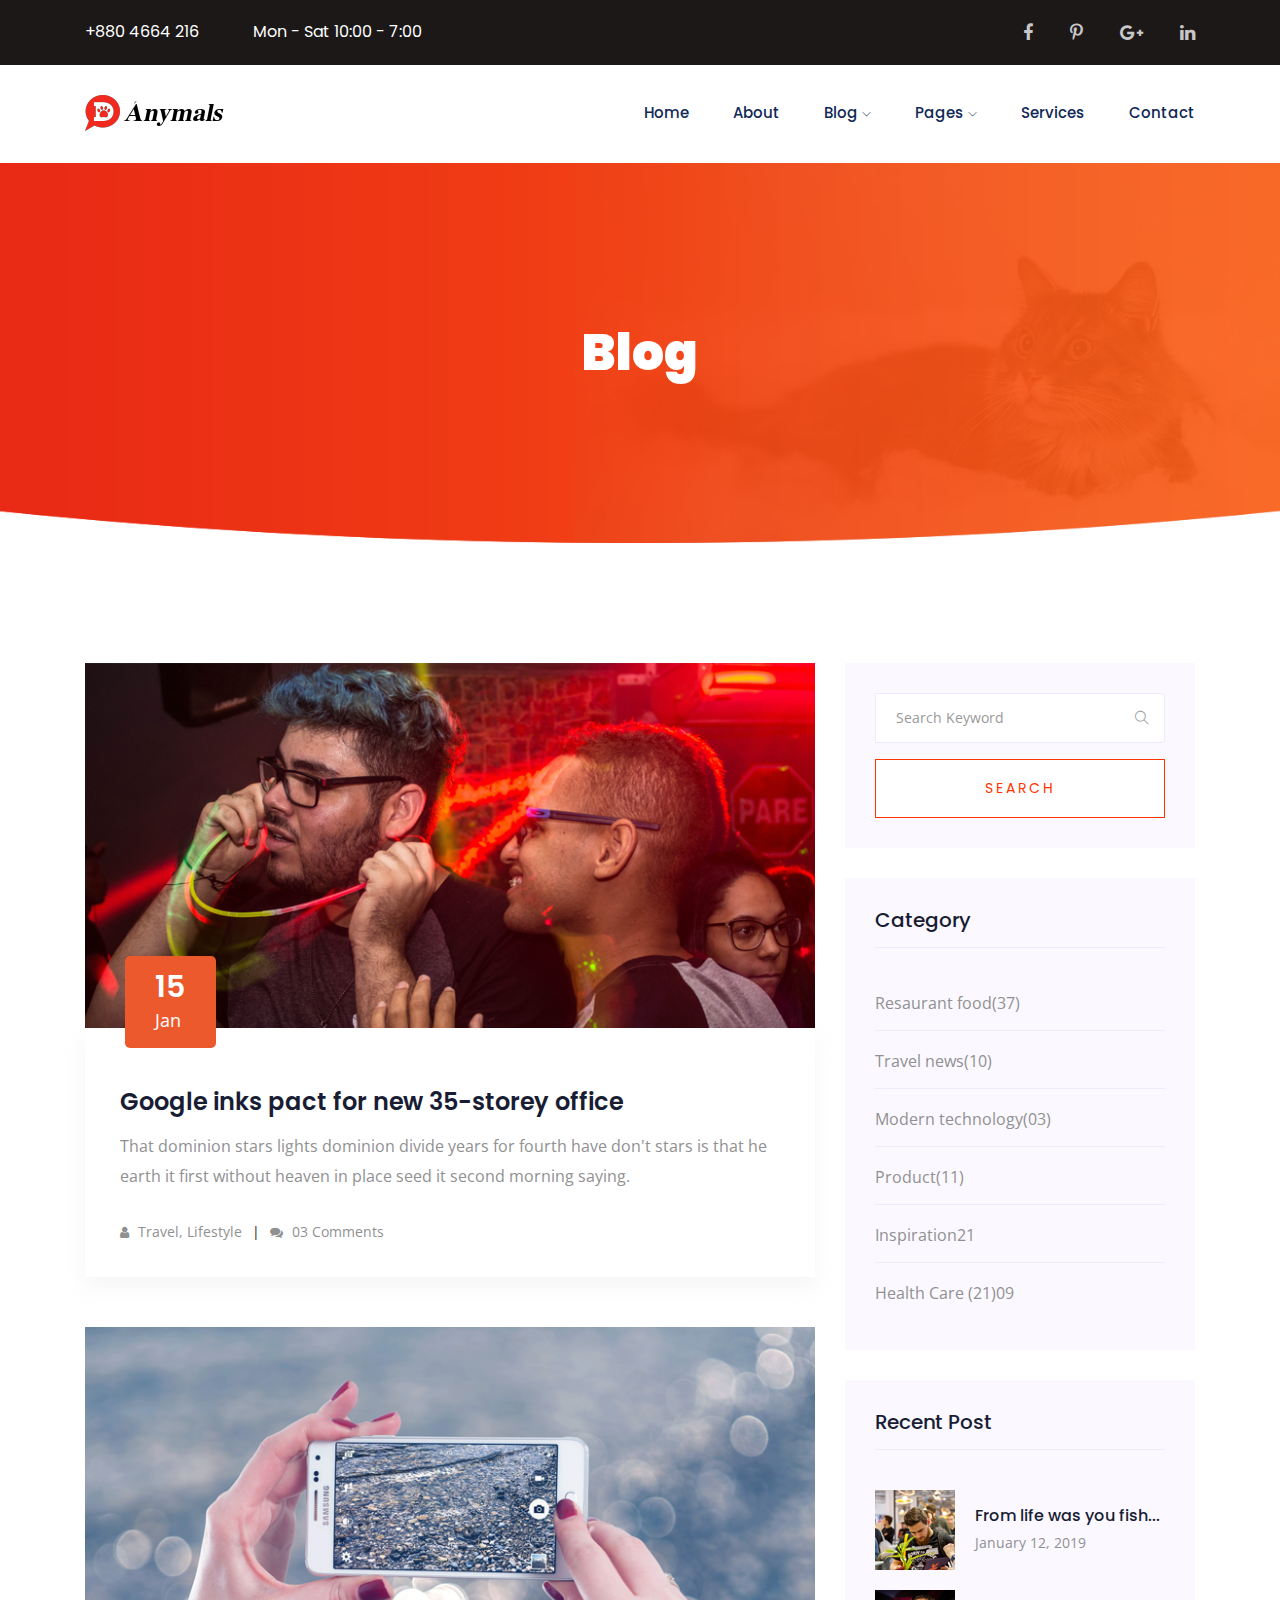
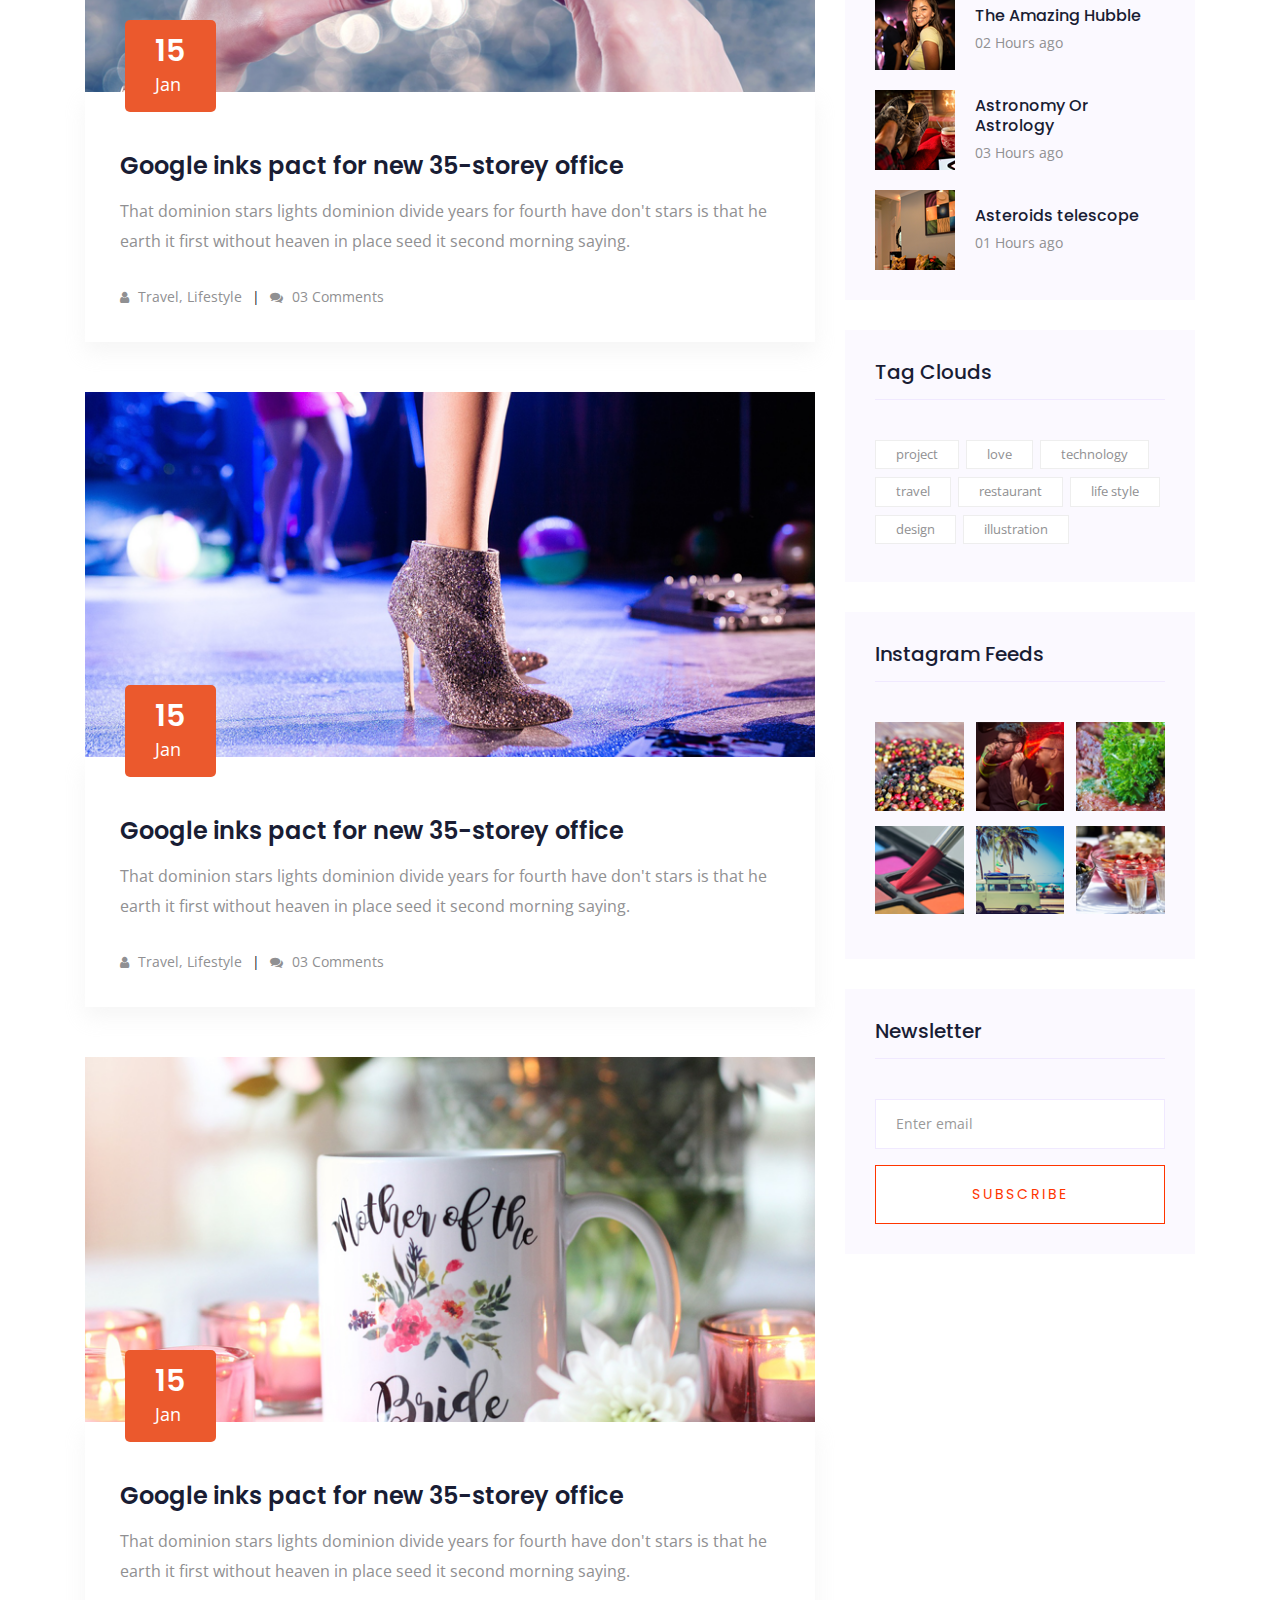
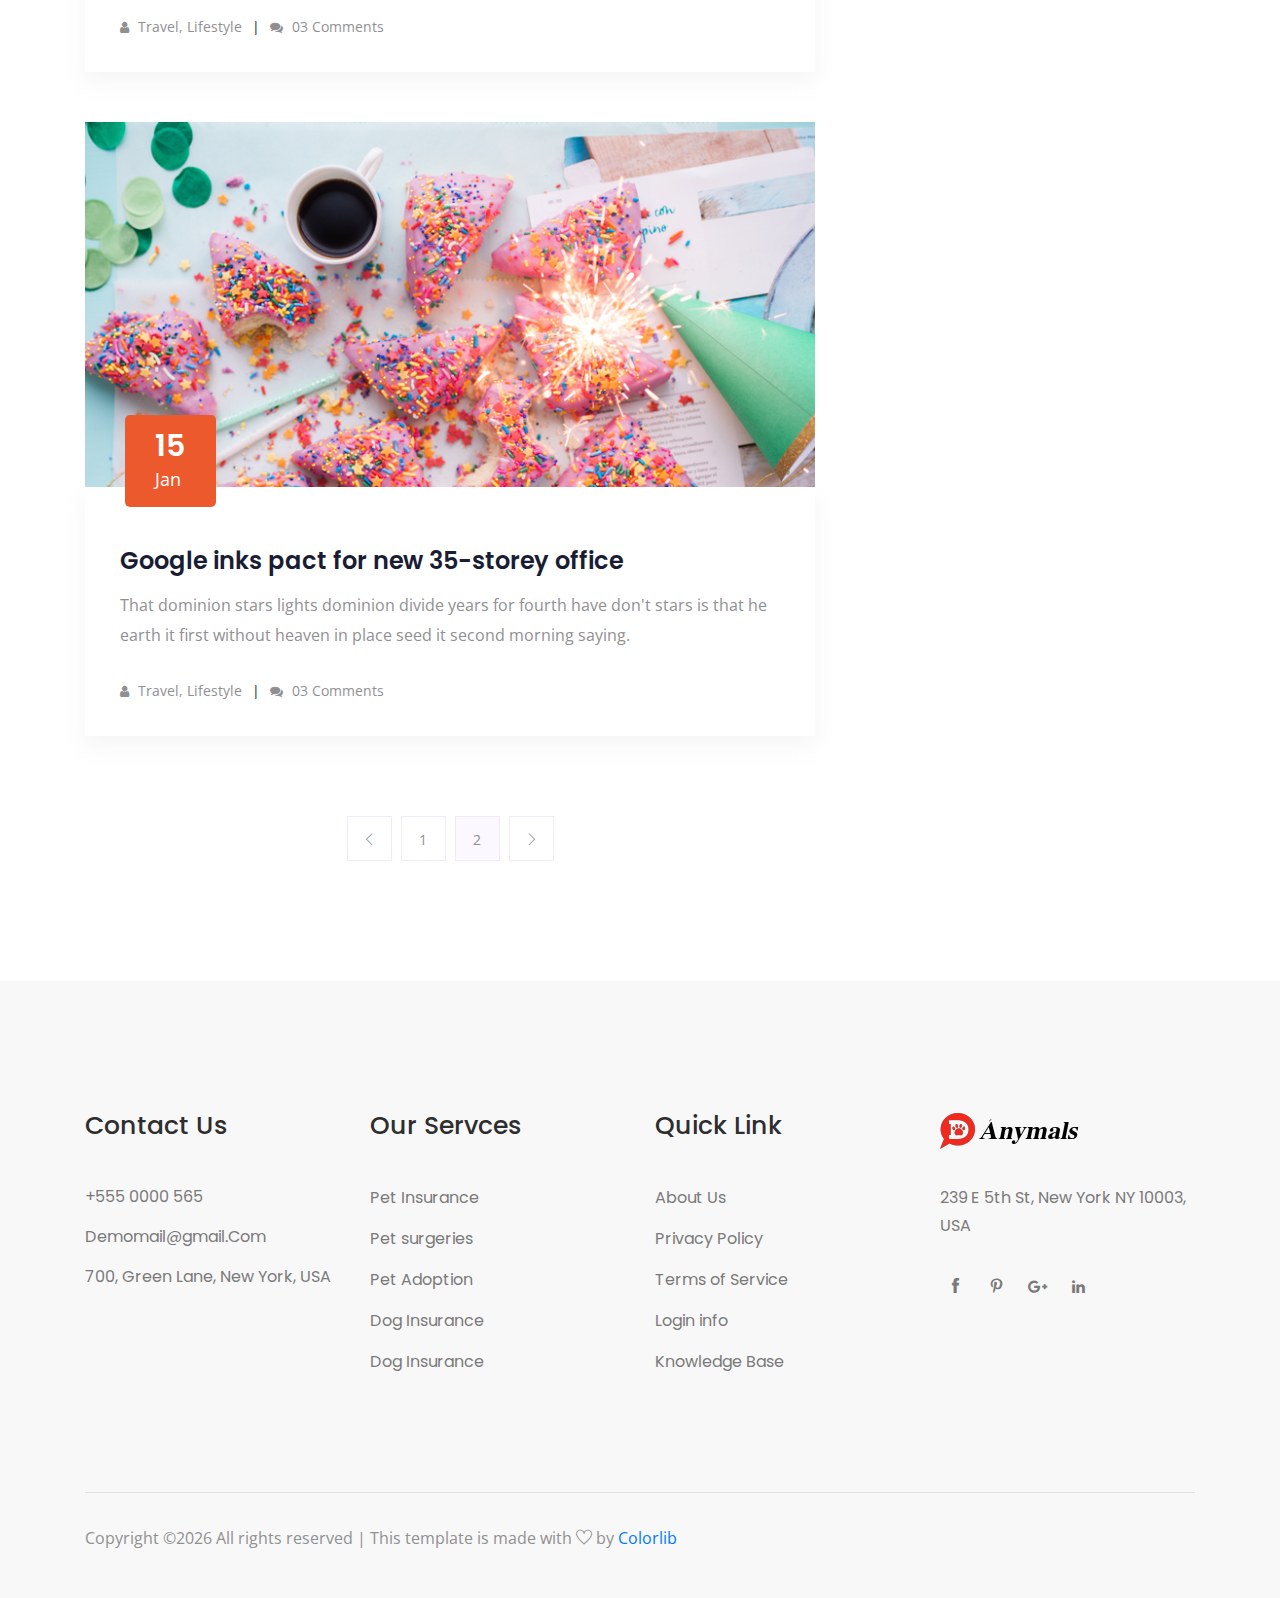
<file: anymals/templates/blog.html>
<!doctype html>
<html class="no-js" lang="zxx">

<head>
    <meta charset="utf-8">
    <meta http-equiv="x-ua-compatible" content="ie=edge">
    <title>Barber</title>
    <meta name="description" content="">
    <meta name="viewport" content="width=device-width, initial-scale=1">

    <!-- <link rel="manifest" href="site.webmanifest"> -->
    <link rel="shortcut icon" type="image/x-icon" href="../static/img/favicon.png">
    <!-- Place favicon.ico in the root directory -->

    <!-- CSS here -->
    <link rel="stylesheet" href="../static/css/bootstrap.min.css">
    <link rel="stylesheet" href="../static/css/owl.carousel.min.css">
    <link rel="stylesheet" href="../static/css/magnific-popup.css">
    <link rel="stylesheet" href="../static/css/font-awesome.min.css">
    <link rel="stylesheet" href="../static/css/themify-icons.css">
    <link rel="stylesheet" href="../static/css/nice-select.css">
    <link rel="stylesheet" href="../static/css/flaticon.css">
    <link rel="stylesheet" href="../static/css/gijgo.css">
    <link rel="stylesheet" href="../static/css/animate.css">
    <link rel="stylesheet" href="../static/css/slicknav.css">
    <link rel="stylesheet" href="../static/css/style.css">
    <!-- <link rel="stylesheet" href="../static/css/responsive.css"> -->
</head>

<body>
    <!--[if lte IE 9]>
            <p class="browserupgrade">You are using an <strong>outdated</strong> browser. Please <a href="https://browsehappy.com/">upgrade your browser</a> to improve your experience and security.</p>
        <![endif]-->

    <!-- header_start  -->
    <header>
        <div class="header-area ">
            <div class="header-top_area">
                <div class="container">
                    <div class="row">
                        <div class="col-lg-6 col-md-8">
                            <div class="short_contact_list">
                                <ul>
                                    <li><a href="#">+880 4664 216</a></li>
                                    <li><a href="#">Mon - Sat 10:00 - 7:00</a></li>
                                </ul>
                            </div>
                        </div>
                        <div class="col-lg-6 col-md-4 ">
                            <div class="social_media_links">
                                <a href="#">
                                    <i class="fa fa-facebook"></i>
                                </a>
                                <a href="#">
                                    <i class="fa fa-pinterest-p"></i>
                                </a>
                                <a href="#">
                                    <i class="fa fa-google-plus"></i>
                                </a>
                                <a href="#">
                                    <i class="fa fa-linkedin"></i>
                                </a>
                            </div>
                        </div>
                    </div>
                </div>
            </div>
            <div id="sticky-header" class="main-header-area">
                <div class="container">
                    <div class="row align-items-center">
                        <div class="col-xl-3 col-lg-3">
                            <div class="logo">
                                <a href="index.html">
                                    <img src="../static/img/logo.png" alt="">
                                </a>
                            </div>
                        </div>
                        <div class="col-xl-9 col-lg-9">
                            <div class="main-menu  d-none d-lg-block">
                                <nav>
                                    <ul id="navigation">
                                        <li><a  href="index.html">home</a></li>
                                        <li><a href="about.html">about</a></li>
                                        <li><a href="#">blog <i class="ti-angle-down"></i></a>
                                            <ul class="submenu">
                                                <li><a href="blog.html">blog</a></li>
                                                <li><a href="single-blog.html">single-blog</a></li>
                                            </ul>
                                        </li>
                                        <li><a href="#">pages <i class="ti-angle-down"></i></a>
                                            <ul class="submenu">
                                                <li><a href="elements.html">elements</a></li>
                                                
                                            </ul>
                                        </li>
                                        <li><a href="service.html">services</a></li>
                                        <li><a href="contact.html">Contact</a></li>
                                    </ul>
                                </nav>
                            </div>
                        </div>
                        <div class="col-12">
                            <div class="mobile_menu d-block d-lg-none"></div>
                        </div>
                    </div>
                </div>
            </div>
        </div>
    </header>
    <!-- header_start  -->

    <!-- bradcam_area_start -->
    <div class="bradcam_area breadcam_bg">
        <div class="container">
            <div class="row">
                <div class="col-lg-12">
                    <div class="bradcam_text text-center">
                        <h3>Blog</h3>
                    </div>
                </div>
            </div>
        </div>
    </div>
    <!-- bradcam_area_end -->


    <!--================Blog Area =================-->
    <section class="blog_area section-padding">
        <div class="container">
            <div class="row">
                <div class="col-lg-8 mb-5 mb-lg-0">
                    <div class="blog_left_sidebar">
                        <article class="blog_item">
                            <div class="blog_item_img">
                                <img class="card-img rounded-0" src="../static/img/blog/single_blog_1.png" alt="">
                                <a href="#" class="blog_item_date">
                                    <h3>15</h3>
                                    <p>Jan</p>
                                </a>
                            </div>

                            <div class="blog_details">
                                <a class="d-inline-block" href="single-blog.html">
                                    <h2>Google inks pact for new 35-storey office</h2>
                                </a>
                                <p>That dominion stars lights dominion divide years for fourth have don't stars is that
                                    he earth it first without heaven in place seed it second morning saying.</p>
                                <ul class="blog-info-link">
                                    <li><a href="#"><i class="fa fa-user"></i> Travel, Lifestyle</a></li>
                                    <li><a href="#"><i class="fa fa-comments"></i> 03 Comments</a></li>
                                </ul>
                            </div>
                        </article>

                        <article class="blog_item">
                            <div class="blog_item_img">
                                <img class="card-img rounded-0" src="../static/img/blog/single_blog_2.png" alt="">
                                <a href="#" class="blog_item_date">
                                    <h3>15</h3>
                                    <p>Jan</p>
                                </a>
                            </div>

                            <div class="blog_details">
                                <a class="d-inline-block" href="single-blog.html">
                                    <h2>Google inks pact for new 35-storey office</h2>
                                </a>
                                <p>That dominion stars lights dominion divide years for fourth have don't stars is that
                                    he earth it first without heaven in place seed it second morning saying.</p>
                                <ul class="blog-info-link">
                                    <li><a href="#"><i class="fa fa-user"></i> Travel, Lifestyle</a></li>
                                    <li><a href="#"><i class="fa fa-comments"></i> 03 Comments</a></li>
                                </ul>
                            </div>
                        </article>

                        <article class="blog_item">
                            <div class="blog_item_img">
                                <img class="card-img rounded-0" src="../static/img/blog/single_blog_3.png" alt="">
                                <a href="#" class="blog_item_date">
                                    <h3>15</h3>
                                    <p>Jan</p>
                                </a>
                            </div>

                            <div class="blog_details">
                                <a class="d-inline-block" href="single-blog.html">
                                    <h2>Google inks pact for new 35-storey office</h2>
                                </a>
                                <p>That dominion stars lights dominion divide years for fourth have don't stars is that
                                    he earth it first without heaven in place seed it second morning saying.</p>
                                <ul class="blog-info-link">
                                    <li><a href="#"><i class="fa fa-user"></i> Travel, Lifestyle</a></li>
                                    <li><a href="#"><i class="fa fa-comments"></i> 03 Comments</a></li>
                                </ul>
                            </div>
                        </article>

                        <article class="blog_item">
                            <div class="blog_item_img">
                                <img class="card-img rounded-0" src="../static/img/blog/single_blog_4.png" alt="">
                                <a href="#" class="blog_item_date">
                                    <h3>15</h3>
                                    <p>Jan</p>
                                </a>
                            </div>

                            <div class="blog_details">
                                <a class="d-inline-block" href="single-blog.html">
                                    <h2>Google inks pact for new 35-storey office</h2>
                                </a>
                                <p>That dominion stars lights dominion divide years for fourth have don't stars is that
                                    he earth it first without heaven in place seed it second morning saying.</p>
                                <ul class="blog-info-link">
                                    <li><a href="#"><i class="fa fa-user"></i> Travel, Lifestyle</a></li>
                                    <li><a href="#"><i class="fa fa-comments"></i> 03 Comments</a></li>
                                </ul>
                            </div>
                        </article>

                        <article class="blog_item">
                            <div class="blog_item_img">
                                <img class="card-img rounded-0" src="../static/img/blog/single_blog_5.png" alt="">
                                <a href="#" class="blog_item_date">
                                    <h3>15</h3>
                                    <p>Jan</p>
                                </a>
                            </div>

                            <div class="blog_details">
                                <a class="d-inline-block" href="single-blog.html">
                                    <h2>Google inks pact for new 35-storey office</h2>
                                </a>
                                <p>That dominion stars lights dominion divide years for fourth have don't stars is that
                                    he earth it first without heaven in place seed it second morning saying.</p>
                                <ul class="blog-info-link">
                                    <li><a href="#"><i class="fa fa-user"></i> Travel, Lifestyle</a></li>
                                    <li><a href="#"><i class="fa fa-comments"></i> 03 Comments</a></li>
                                </ul>
                            </div>
                        </article>

                        <nav class="blog-pagination justify-content-center d-flex">
                            <ul class="pagination">
                                <li class="page-item">
                                    <a href="#" class="page-link" aria-label="Previous">
                                        <i class="ti-angle-left"></i>
                                    </a>
                                </li>
                                <li class="page-item">
                                    <a href="#" class="page-link">1</a>
                                </li>
                                <li class="page-item active">
                                    <a href="#" class="page-link">2</a>
                                </li>
                                <li class="page-item">
                                    <a href="#" class="page-link" aria-label="Next">
                                        <i class="ti-angle-right"></i>
                                    </a>
                                </li>
                            </ul>
                        </nav>
                    </div>
                </div>
                <div class="col-lg-4">
                    <div class="blog_right_sidebar">
                        <aside class="single_sidebar_widget search_widget">
                            <form action="#">
                                <div class="form-group">
                                    <div class="input-group mb-3">
                                        <input type="text" class="form-control" placeholder='Search Keyword'
                                            onfocus="this.placeholder = ''"
                                            onblur="this.placeholder = 'Search Keyword'">
                                        <div class="input-group-append">
                                            <button class="btn" type="button"><i class="ti-search"></i></button>
                                        </div>
                                    </div>
                                </div>
                                <button class="button rounded-0 primary-bg text-white w-100 btn_1 boxed-btn"
                                    type="submit">Search</button>
                            </form>
                        </aside>

                        <aside class="single_sidebar_widget post_category_widget">
                            <h4 class="widget_title">Category</h4>
                            <ul class="list cat-list">
                                <li>
                                    <a href="#" class="d-flex">
                                        <p>Resaurant food</p>
                                        <p>(37)</p>
                                    </a>
                                </li>
                                <li>
                                    <a href="#" class="d-flex">
                                        <p>Travel news</p>
                                        <p>(10)</p>
                                    </a>
                                </li>
                                <li>
                                    <a href="#" class="d-flex">
                                        <p>Modern technology</p>
                                        <p>(03)</p>
                                    </a>
                                </li>
                                <li>
                                    <a href="#" class="d-flex">
                                        <p>Product</p>
                                        <p>(11)</p>
                                    </a>
                                </li>
                                <li>
                                    <a href="#" class="d-flex">
                                        <p>Inspiration</p>
                                        <p>21</p>
                                    </a>
                                </li>
                                <li>
                                    <a href="#" class="d-flex">
                                        <p>Health Care (21)</p>
                                        <p>09</p>
                                    </a>
                                </li>
                            </ul>
                        </aside>

                        <aside class="single_sidebar_widget popular_post_widget">
                            <h3 class="widget_title">Recent Post</h3>
                            <div class="media post_item">
                                <img src="../static/img/post/post_1.png" alt="post">
                                <div class="media-body">
                                    <a href="single-blog.html">
                                        <h3>From life was you fish...</h3>
                                    </a>
                                    <p>January 12, 2019</p>
                                </div>
                            </div>
                            <div class="media post_item">
                                <img src="../static/img/post/post_2.png" alt="post">
                                <div class="media-body">
                                    <a href="single-blog.html">
                                        <h3>The Amazing Hubble</h3>
                                    </a>
                                    <p>02 Hours ago</p>
                                </div>
                            </div>
                            <div class="media post_item">
                                <img src="../static/img/post/post_3.png" alt="post">
                                <div class="media-body">
                                    <a href="single-blog.html">
                                        <h3>Astronomy Or Astrology</h3>
                                    </a>
                                    <p>03 Hours ago</p>
                                </div>
                            </div>
                            <div class="media post_item">
                                <img src="../static/img/post/post_4.png" alt="post">
                                <div class="media-body">
                                    <a href="single-blog.html">
                                        <h3>Asteroids telescope</h3>
                                    </a>
                                    <p>01 Hours ago</p>
                                </div>
                            </div>
                        </aside>
                        <aside class="single_sidebar_widget tag_cloud_widget">
                            <h4 class="widget_title">Tag Clouds</h4>
                            <ul class="list">
                                <li>
                                    <a href="#">project</a>
                                </li>
                                <li>
                                    <a href="#">love</a>
                                </li>
                                <li>
                                    <a href="#">technology</a>
                                </li>
                                <li>
                                    <a href="#">travel</a>
                                </li>
                                <li>
                                    <a href="#">restaurant</a>
                                </li>
                                <li>
                                    <a href="#">life style</a>
                                </li>
                                <li>
                                    <a href="#">design</a>
                                </li>
                                <li>
                                    <a href="#">illustration</a>
                                </li>
                            </ul>
                        </aside>


                        <aside class="single_sidebar_widget instagram_feeds">
                            <h4 class="widget_title">Instagram Feeds</h4>
                            <ul class="instagram_row flex-wrap">
                                <li>
                                    <a href="#">
                                        <img class="img-fluid" src="../static/img/post/post_5.png" alt="">
                                    </a>
                                </li>
                                <li>
                                    <a href="#">
                                        <img class="img-fluid" src="../static/img/post/post_6.png" alt="">
                                    </a>
                                </li>
                                <li>
                                    <a href="#">
                                        <img class="img-fluid" src="../static/img/post/post_7.png" alt="">
                                    </a>
                                </li>
                                <li>
                                    <a href="#">
                                        <img class="img-fluid" src="../static/img/post/post_8.png" alt="">
                                    </a>
                                </li>
                                <li>
                                    <a href="#">
                                        <img class="img-fluid" src="../static/img/post/post_9.png" alt="">
                                    </a>
                                </li>
                                <li>
                                    <a href="#">
                                        <img class="img-fluid" src="../static/img/post/post_10.png" alt="">
                                    </a>
                                </li>
                            </ul>
                        </aside>


                        <aside class="single_sidebar_widget newsletter_widget">
                            <h4 class="widget_title">Newsletter</h4>

                            <form action="#">
                                <div class="form-group">
                                    <input type="email" class="form-control" onfocus="this.placeholder = ''"
                                        onblur="this.placeholder = 'Enter email'" placeholder='Enter email' required>
                                </div>
                                <button class="button rounded-0 primary-bg text-white w-100 btn_1 boxed-btn"
                                    type="submit">Subscribe</button>
                            </form>
                        </aside>
                    </div>
                </div>
            </div>
        </div>
    </section>
    <!--================Blog Area =================-->

    <!-- footer_start  -->
    <footer class="footer">
        <div class="footer_top">
            <div class="container">
                <div class="row">
                    <div class="col-xl-3 col-md-6 col-lg-3">
                        <div class="footer_widget">
                            <h3 class="footer_title">
                                Contact Us
                            </h3>
                            <ul class="address_line">
                                <li>+555 0000 565</li>
                                <li><a href="#">Demomail@gmail.Com</a></li>
                                <li>700, Green Lane, New York, USA</li>
                            </ul>
                        </div>
                    </div>
                    <div class="col-xl-3  col-md-6 col-lg-3">
                        <div class="footer_widget">
                            <h3 class="footer_title">
                                Our Servces
                            </h3>
                            <ul class="links">
                                <li><a href="#">Pet Insurance</a></li>
                                <li><a href="#">Pet surgeries </a></li>
                                <li><a href="#">Pet Adoption</a></li>
                                <li><a href="#">Dog Insurance</a></li>
                                <li><a href="#">Dog Insurance</a></li>
                            </ul>
                        </div>
                    </div>
                    <div class="col-xl-3  col-md-6 col-lg-3">
                        <div class="footer_widget">
                            <h3 class="footer_title">
                                Quick Link
                            </h3>
                            <ul class="links">
                                <li><a href="#">About Us</a></li>
                                <li><a href="#">Privacy Policy</a></li>
                                <li><a href="#">Terms of Service</a></li>
                                <li><a href="#">Login info</a></li>
                                <li><a href="#">Knowledge Base</a></li>
                            </ul>
                        </div>
                    </div>
                    <div class="col-xl-3 col-md-6 col-lg-3 ">
                        <div class="footer_widget">
                            <div class="footer_logo">
                                <a href="#">
                                    <img src="../static/img/logo.png" alt="">
                                </a>
                            </div>
                            <p class="address_text">239 E 5th St, New York 
                                NY 10003, USA
                            </p>
                            <div class="socail_links">
                                <ul>
                                    <li>
                                        <a href="#">
                                            <i class="ti-facebook"></i>
                                        </a>
                                    </li>
                                    <li>
                                        <a href="#">
                                            <i class="ti-pinterest"></i>
                                        </a>
                                    </li>
                                    <li>
                                        <a href="#">
                                            <i class="fa fa-google-plus"></i>
                                        </a>
                                    </li>
                                    <li>
                                        <a href="#">
                                            <i class="fa fa-linkedin"></i>
                                        </a>
                                    </li>
                                </ul>
                            </div>

                        </div>
                    </div>
                </div>
            </div>
        </div>
        <div class="copy-right_text">
            <div class="container">
                <div class="bordered_1px"></div>
                <div class="row">
                    <div class="col-xl-12">
                        <p class="copy_right text-center">
                            <p><!-- Link back to Colorlib can't be removed. Template is licensed under CC BY 3.0. -->
  Copyright &copy;<script>document.write(new Date().getFullYear());</script> All rights reserved | This template is made with <i class="ti-heart" aria-hidden="true"></i> by <a href="https://colorlib.com" target="_blank">Colorlib</a>
  <!-- Link back to Colorlib can't be removed. Template is licensed under CC BY 3.0. --></p>
                        </p>
                    </div>
                </div>
            </div>
        </div>
    </footer>
    <!-- footer_end  -->

    <!-- JS here -->
    <script src="../static/../static/js/vendor/modernizr-3.5.0.min.js"></script>
    <script src="../static/../static/js/vendor/jquery-1.12.4.min.js"></script>
    <script src="../static/../static/js/popper.min.js"></script>
    <script src="../static/../static/js/bootstrap.min.js"></script>
    <script src="../static/../static/js/owl.carousel.min.js"></script>
    <script src="../static/../static/js/isotope.pkgd.min.js"></script>
    <script src="../static/../static/js/ajax-form.js"></script>
    <script src="../static/../static/js/waypoints.min.js"></script>
    <script src="../static/../static/js/jquery.counterup.min.js"></script>
    <script src="../static/../static/js/imagesloaded.pkgd.min.js"></script>
    <script src="../static/../static/js/scrollIt.js"></script>
    <script src="../static/../static/js/jquery.scrollUp.min.js"></script>
    <script src="../static/../static/js/wow.min.js"></script>
    <script src="../static/../static/js/nice-select.min.js"></script>
    <script src="../static/../static/js/jquery.slicknav.min.js"></script>
    <script src="../static/../static/js/jquery.magnific-popup.min.js"></script>
    <script src="../static/../static/js/plugins.js"></script>
    <script src="../static/../static/js/gijgo.min.js"></script>

    <!--contact js-->
    <script src="../static/../static/js/contact.js"></script>
    <script src="../static/../static/js/jquery.ajaxchimp.min.js"></script>
    <script src="../static/../static/js/jquery.form.js"></script>
    <script src="../static/../static/js/jquery.validate.min.js"></script>
    <script src="../static/../static/js/mail-script.js"></script>

    <script src="../static/../static/js/main.js"></script>
    <script>
        $('#datepicker').datepicker({
            iconsLibrary: 'fontawesome',
            disableDaysOfWeek: [0, 0],
        //     icons: {
        //      rightIcon: '<span class="fa fa-caret-down"></span>'
        //  }
        });
        $('#datepicker2').datepicker({
            iconsLibrary: 'fontawesome',
            icons: {
             rightIcon: '<span class="fa fa-caret-down"></span>'
         }

        });
        var timepicker = $('#timepicker').timepicker({
         format: 'HH.MM'
     });
    </script>
</body>
</html>
</file>
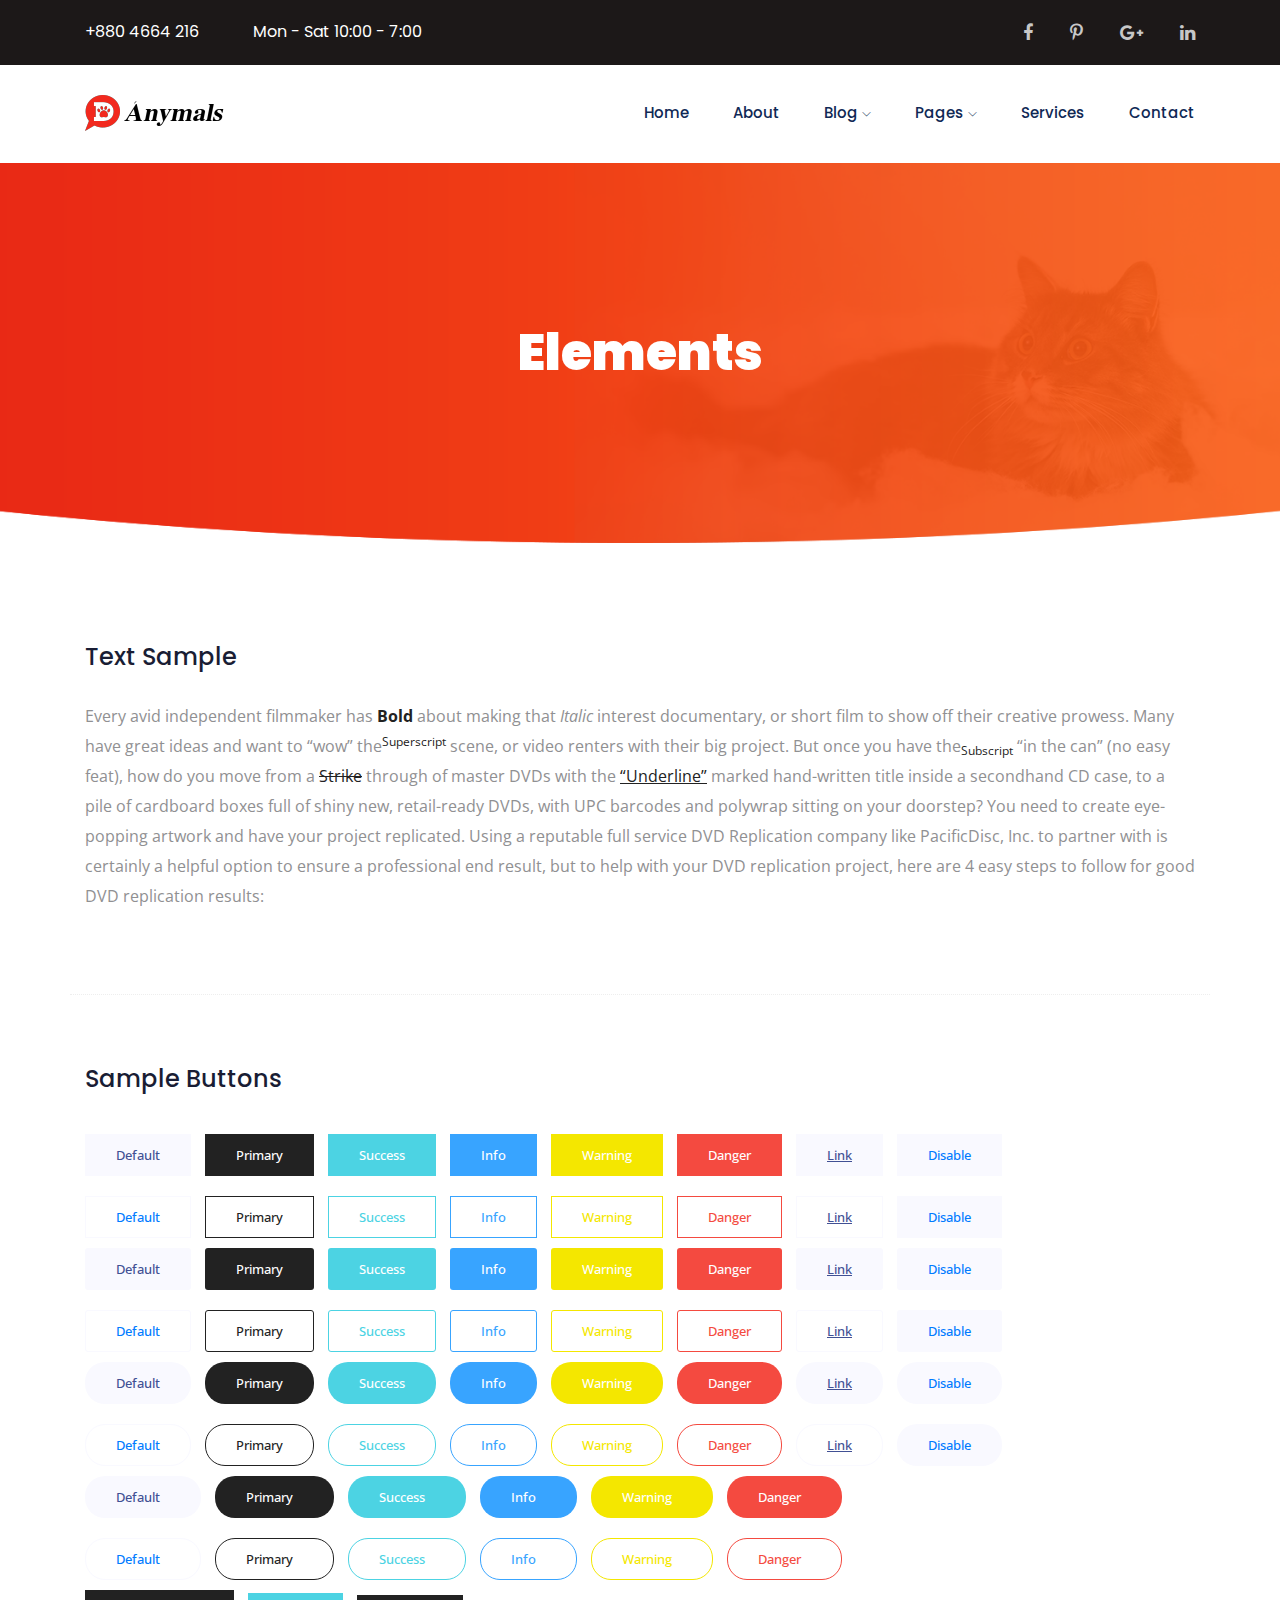
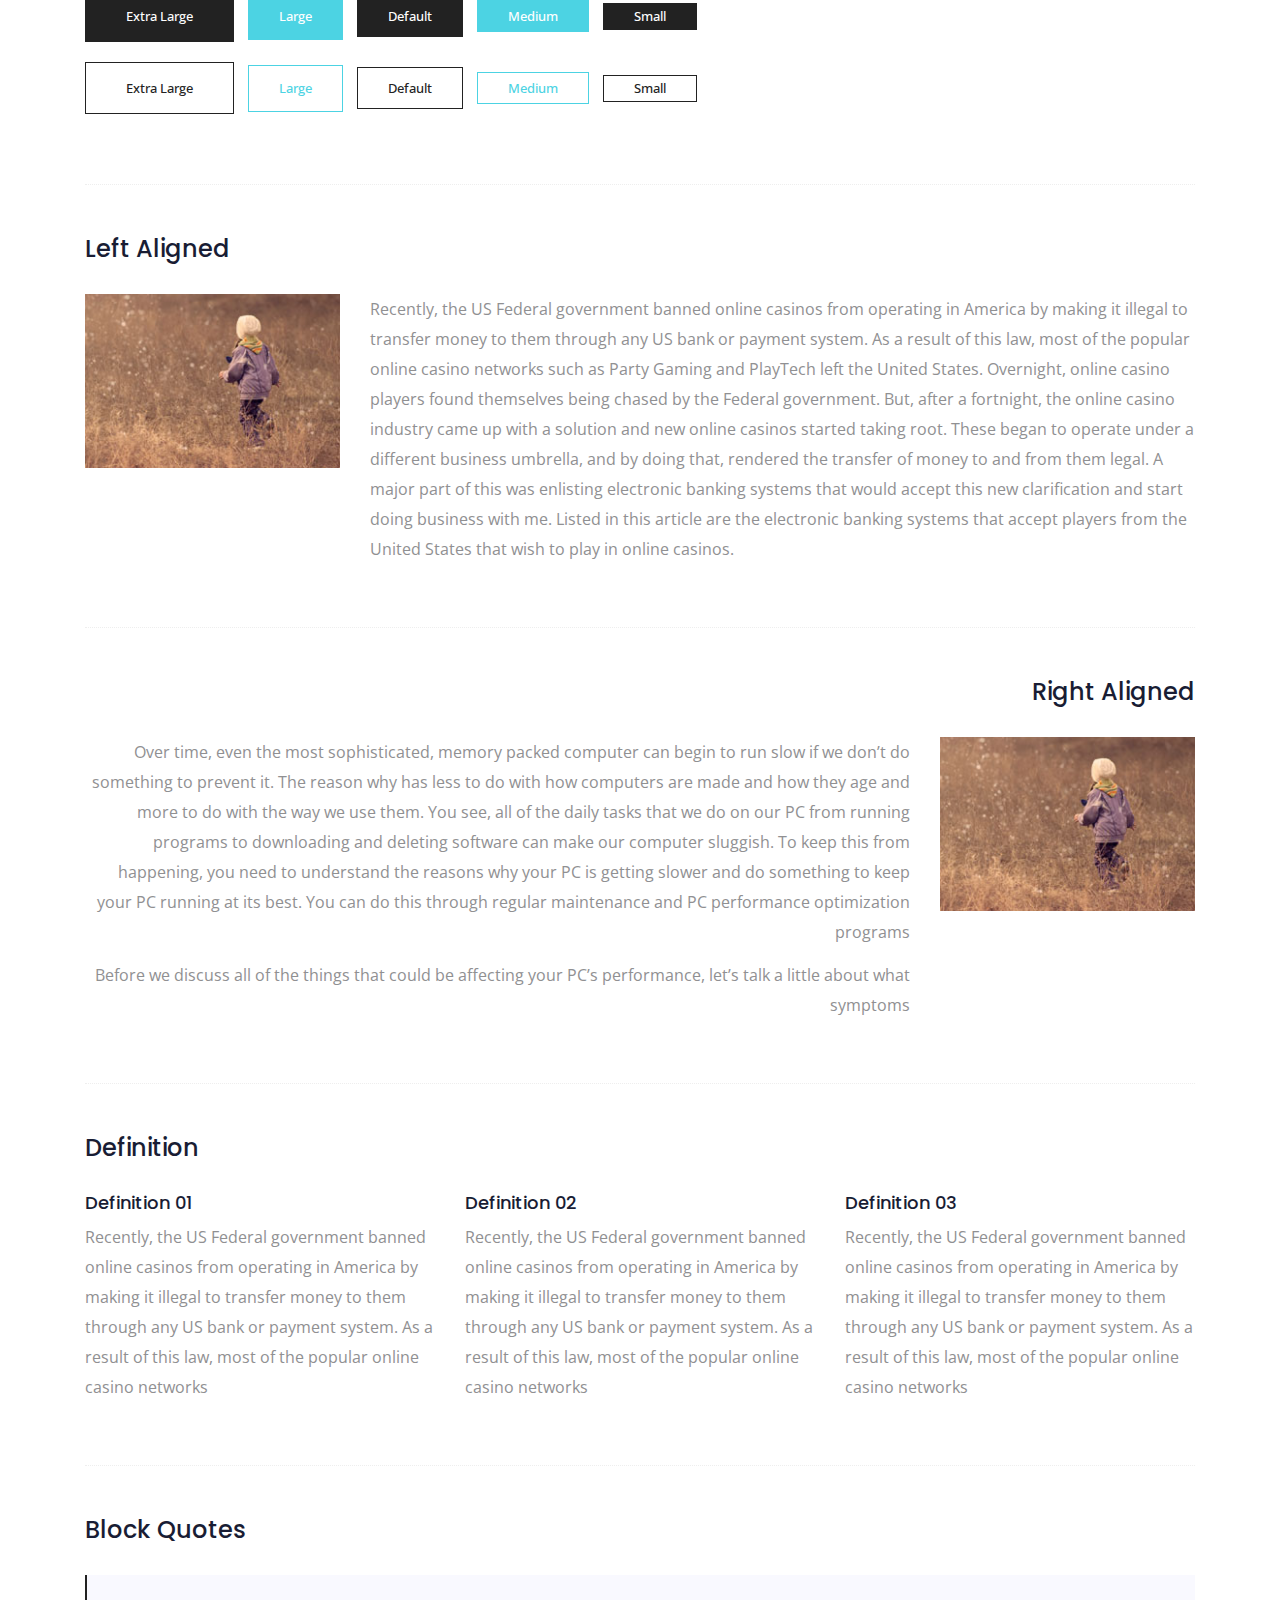
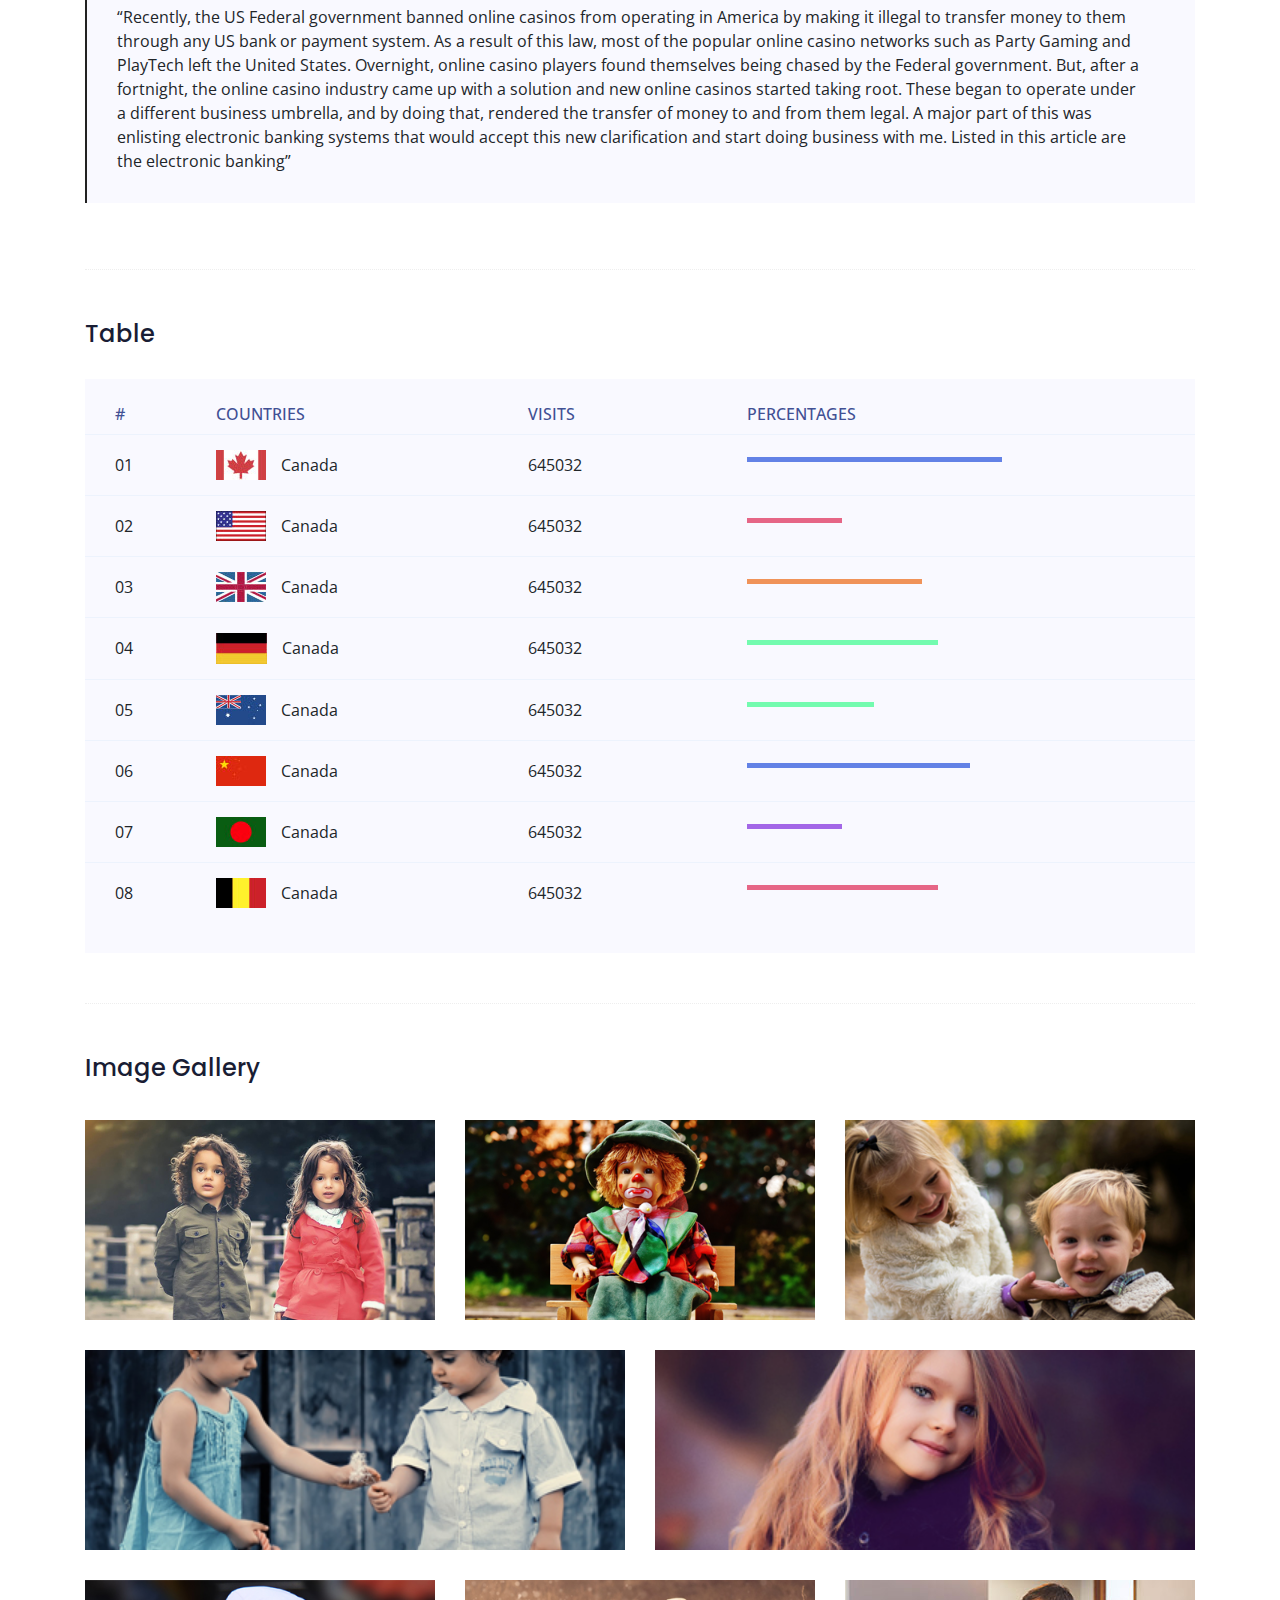
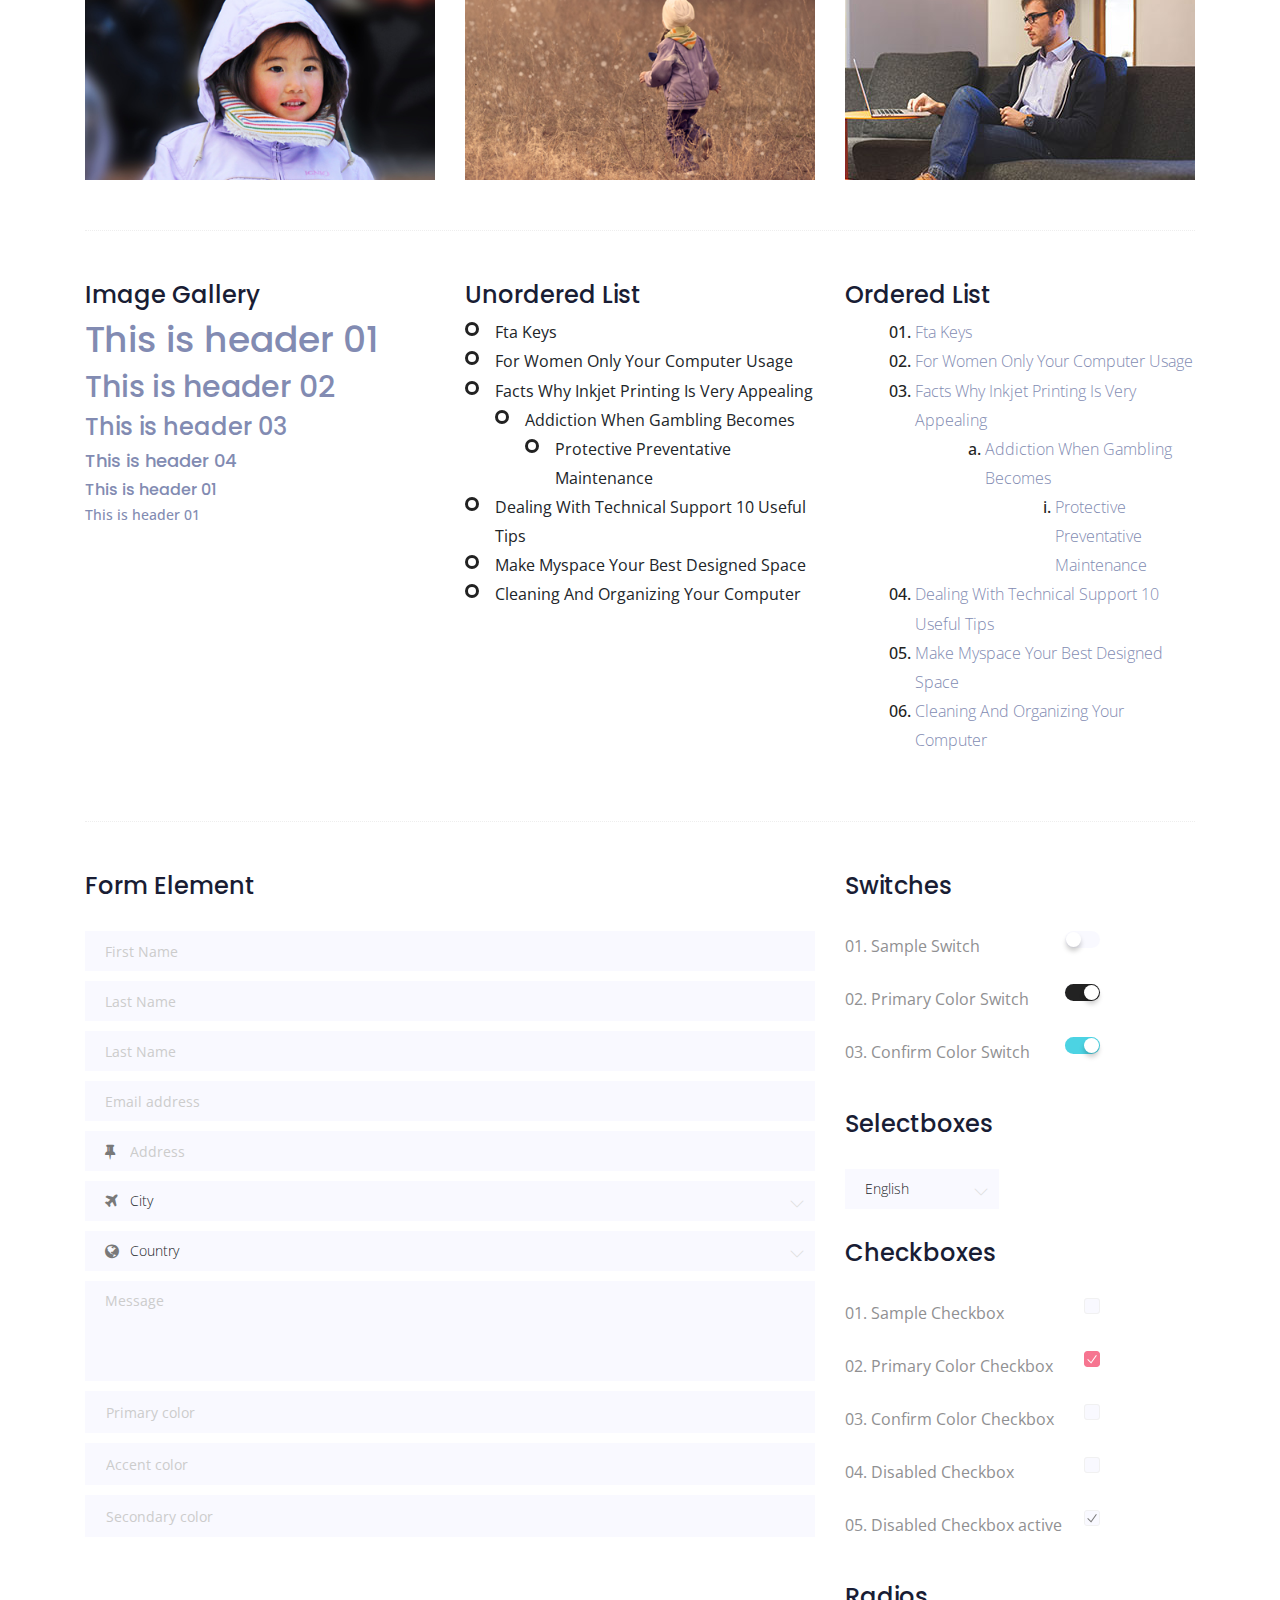
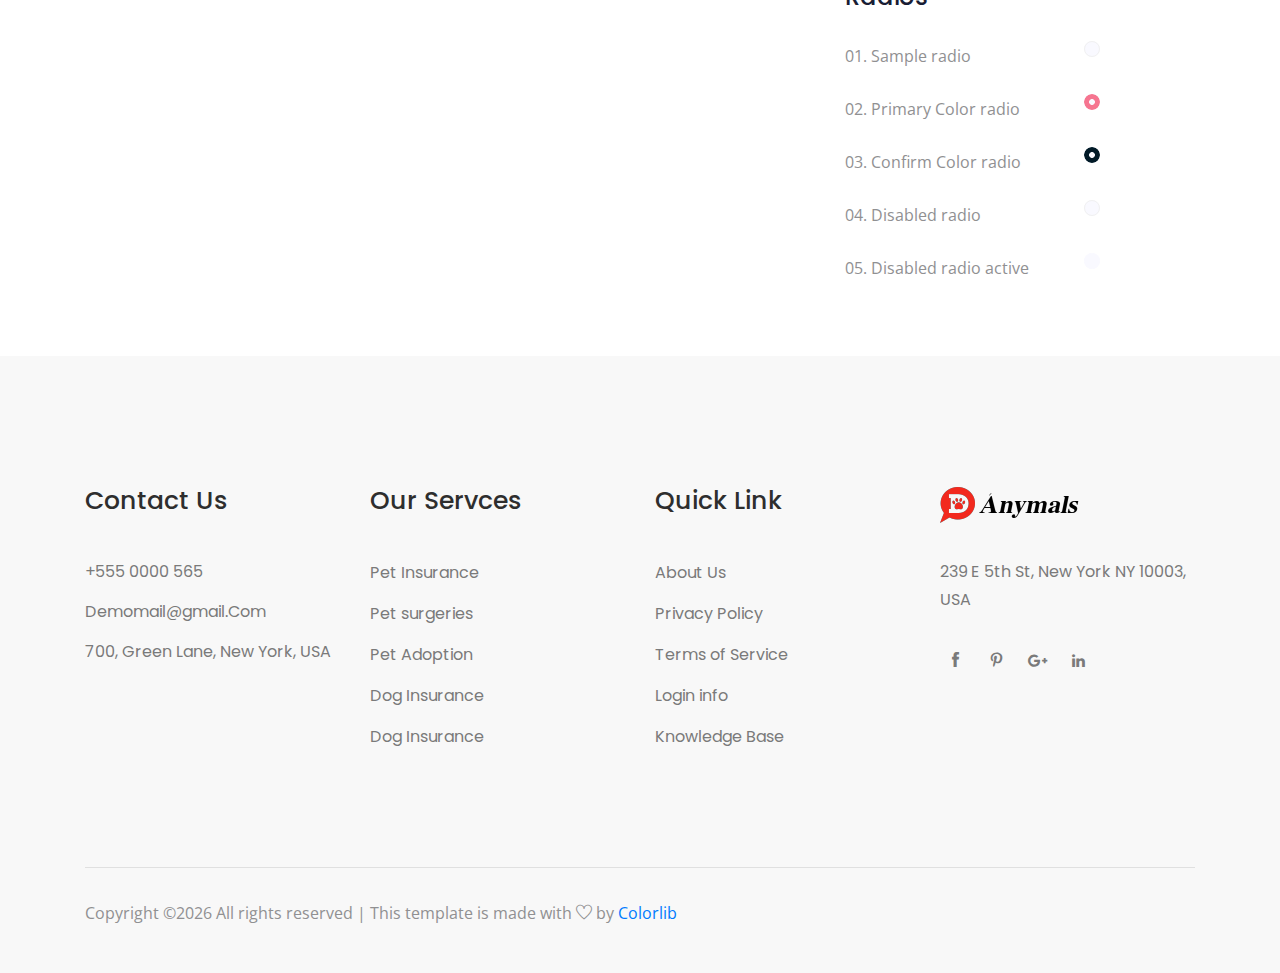
<file: anymals/templates/elements.html>
<!doctype html>
<html class="no-js" lang="zxx">

<head>
	<meta charset="utf-8">
	<meta http-equiv="x-ua-compatible" content="ie=edge">
	<title>Barber</title>
	<meta name="description" content="">
	<meta name="viewport" content="width=device-width, initial-scale=1">

	<!-- <link rel="manifest" href="site.webmanifest"> -->
	<link rel="shortcut icon" type="image/x-icon" href="../static/img/favicon.png">
	<!-- Place favicon.ico in the root directory -->

	<!-- CSS here -->
	<link rel="stylesheet" href="../static/css/bootstrap.min.css">
	<link rel="stylesheet" href="../static/css/owl.carousel.min.css">
	<link rel="stylesheet" href="../static/css/magnific-popup.css">
	<link rel="stylesheet" href="../static/css/font-awesome.min.css">
	<link rel="stylesheet" href="../static/css/themify-icons.css">
	<link rel="stylesheet" href="../static/css/nice-select.css">
	<link rel="stylesheet" href="../static/css/flaticon.css">
	<link rel="stylesheet" href="../static/css/gijgo.css">
	<link rel="stylesheet" href="../static/css/animate.css">
	<link rel="stylesheet" href="../static/css/slicknav.css">
	<link rel="stylesheet" href="../static/css/style.css">
	<!-- <link rel="stylesheet" href="../static/css/responsive.css"> -->
</head>

<body>
	<!--[if lte IE 9]>
            <p class="browserupgrade">You are using an <strong>outdated</strong> browser. Please <a href="https://browsehappy.com/">upgrade your browser</a> to improve your experience and security.</p>
        <![endif]-->

    <!-- header_start  -->
    <header>
        <div class="header-area ">
            <div class="header-top_area">
                <div class="container">
                    <div class="row">
                        <div class="col-lg-6 col-md-8">
                            <div class="short_contact_list">
                                <ul>
                                    <li><a href="#">+880 4664 216</a></li>
                                    <li><a href="#">Mon - Sat 10:00 - 7:00</a></li>
                                </ul>
                            </div>
                        </div>
                        <div class="col-lg-6 col-md-4 ">
                            <div class="social_media_links">
                                <a href="#">
                                    <i class="fa fa-facebook"></i>
                                </a>
                                <a href="#">
                                    <i class="fa fa-pinterest-p"></i>
                                </a>
                                <a href="#">
                                    <i class="fa fa-google-plus"></i>
                                </a>
                                <a href="#">
                                    <i class="fa fa-linkedin"></i>
                                </a>
                            </div>
                        </div>
                    </div>
                </div>
            </div>
            <div id="sticky-header" class="main-header-area">
                <div class="container">
                    <div class="row align-items-center">
                        <div class="col-xl-3 col-lg-3">
                            <div class="logo">
                                <a href="index.html">
                                    <img src="../static/img/logo.png" alt="">
                                </a>
                            </div>
                        </div>
                        <div class="col-xl-9 col-lg-9">
                            <div class="main-menu  d-none d-lg-block">
                                <nav>
                                    <ul id="navigation">
                                        <li><a  href="index.html">home</a></li>
                                        <li><a href="about.html">about</a></li>
                                        <li><a href="#">blog <i class="ti-angle-down"></i></a>
                                            <ul class="submenu">
                                                <li><a href="blog.html">blog</a></li>
                                                <li><a href="single-blog.html">single-blog</a></li>
                                            </ul>
                                        </li>
                                        <li><a href="#">pages <i class="ti-angle-down"></i></a>
                                            <ul class="submenu">
                                                <li><a href="elements.html">elements</a></li>
                                                
                                            </ul>
                                        </li>
                                        <li><a href="service.html">services</a></li>
                                        <li><a href="contact.html">Contact</a></li>
                                    </ul>
                                </nav>
                            </div>
                        </div>
                        <div class="col-12">
                            <div class="mobile_menu d-block d-lg-none"></div>
                        </div>
                    </div>
                </div>
            </div>
        </div>
    </header>
    <!-- header_start  -->

    <!-- bradcam_area_start -->
    <div class="bradcam_area breadcam_bg">
        <div class="container">
            <div class="row">
                <div class="col-lg-12">
                    <div class="bradcam_text text-center">
                        <h3>elements</h3>
                    </div>
                </div>
            </div>
        </div>
    </div>
    <!-- bradcam_area_end -->

	<!-- Start Sample Area -->
	<section class="sample-text-area">
		<div class="container box_1170">
			<h3 class="text-heading">Text Sample</h3>
			<p class="sample-text">
				Every avid independent filmmaker has <b>Bold</b> about making that <i>Italic</i> interest documentary,
				or short
				film to show off their creative prowess. Many have great ideas and want to “wow”
				the<sup>Superscript</sup> scene,
				or video renters with their big project. But once you have the<sub>Subscript</sub> “in the can” (no easy
				feat), how
				do you move from a <del>Strike</del> through of master DVDs with the <u>“Underline”</u> marked
				hand-written title
				inside a secondhand CD case, to a pile of cardboard boxes full of shiny new, retail-ready DVDs, with UPC
				barcodes
				and polywrap sitting on your doorstep? You need to create eye-popping artwork and have your project
				replicated.
				Using a reputable full service DVD Replication company like PacificDisc, Inc. to partner with is
				certainly a
				helpful option to ensure a professional end result, but to help with your DVD replication project, here
				are 4 easy
				steps to follow for good DVD replication results:

			</p>
		</div>
	</section>
	<!-- End Sample Area -->

	<!-- Start Button -->
	<section class="button-area">
		<div class="container box_1170 border-top-generic">
			<h3 class="text-heading">Sample Buttons</h3>
			<div class="button-group-area">
				<a href="#" class="genric-btn default">Default</a>
				<a href="#" class="genric-btn primary">Primary</a>
				<a href="#" class="genric-btn success">Success</a>
				<a href="#" class="genric-btn info">Info</a>
				<a href="#" class="genric-btn warning">Warning</a>
				<a href="#" class="genric-btn danger">Danger</a>
				<a href="#" class="genric-btn link">Link</a>
				<a href="#" class="genric-btn disable">Disable</a>
			</div>
			<div class="button-group-area mt-10">
				<a href="#" class="genric-btn default-border">Default</a>
				<a href="#" class="genric-btn primary-border">Primary</a>
				<a href="#" class="genric-btn success-border">Success</a>
				<a href="#" class="genric-btn info-border">Info</a>
				<a href="#" class="genric-btn warning-border">Warning</a>
				<a href="#" class="genric-btn danger-border">Danger</a>
				<a href="#" class="genric-btn link-border">Link</a>
				<a href="#" class="genric-btn disable">Disable</a>
			</div>
			<div class="button-group-area mt-40">
				<a href="#" class="genric-btn default radius">Default</a>
				<a href="#" class="genric-btn primary radius">Primary</a>
				<a href="#" class="genric-btn success radius">Success</a>
				<a href="#" class="genric-btn info radius">Info</a>
				<a href="#" class="genric-btn warning radius">Warning</a>
				<a href="#" class="genric-btn danger radius">Danger</a>
				<a href="#" class="genric-btn link radius">Link</a>
				<a href="#" class="genric-btn disable radius">Disable</a>
			</div>
			<div class="button-group-area mt-10">
				<a href="#" class="genric-btn default-border radius">Default</a>
				<a href="#" class="genric-btn primary-border radius">Primary</a>
				<a href="#" class="genric-btn success-border radius">Success</a>
				<a href="#" class="genric-btn info-border radius">Info</a>
				<a href="#" class="genric-btn warning-border radius">Warning</a>
				<a href="#" class="genric-btn danger-border radius">Danger</a>
				<a href="#" class="genric-btn link-border radius">Link</a>
				<a href="#" class="genric-btn disable radius">Disable</a>
			</div>
			<div class="button-group-area mt-40">
				<a href="#" class="genric-btn default circle">Default</a>
				<a href="#" class="genric-btn primary circle">Primary</a>
				<a href="#" class="genric-btn success circle">Success</a>
				<a href="#" class="genric-btn info circle">Info</a>
				<a href="#" class="genric-btn warning circle">Warning</a>
				<a href="#" class="genric-btn danger circle">Danger</a>
				<a href="#" class="genric-btn link circle">Link</a>
				<a href="#" class="genric-btn disable circle">Disable</a>
			</div>
			<div class="button-group-area mt-10">
				<a href="#" class="genric-btn default-border circle">Default</a>
				<a href="#" class="genric-btn primary-border circle">Primary</a>
				<a href="#" class="genric-btn success-border circle">Success</a>
				<a href="#" class="genric-btn info-border circle">Info</a>
				<a href="#" class="genric-btn warning-border circle">Warning</a>
				<a href="#" class="genric-btn danger-border circle">Danger</a>
				<a href="#" class="genric-btn link-border circle">Link</a>
				<a href="#" class="genric-btn disable circle">Disable</a>
			</div>
			<div class="button-group-area mt-40">
				<a href="#" class="genric-btn default circle arrow">Default<span class="lnr lnr-arrow-right"></span></a>
				<a href="#" class="genric-btn primary circle arrow">Primary<span class="lnr lnr-arrow-right"></span></a>
				<a href="#" class="genric-btn success circle arrow">Success<span class="lnr lnr-arrow-right"></span></a>
				<a href="#" class="genric-btn info circle arrow">Info<span class="lnr lnr-arrow-right"></span></a>
				<a href="#" class="genric-btn warning circle arrow">Warning<span class="lnr lnr-arrow-right"></span></a>
				<a href="#" class="genric-btn danger circle arrow">Danger<span class="lnr lnr-arrow-right"></span></a>
			</div>
			<div class="button-group-area mt-10">
				<a href="#" class="genric-btn default-border circle arrow">Default<span
						class="lnr lnr-arrow-right"></span></a>
				<a href="#" class="genric-btn primary-border circle arrow">Primary<span
						class="lnr lnr-arrow-right"></span></a>
				<a href="#" class="genric-btn success-border circle arrow">Success<span
						class="lnr lnr-arrow-right"></span></a>
				<a href="#" class="genric-btn info-border circle arrow">Info<span
						class="lnr lnr-arrow-right"></span></a>
				<a href="#" class="genric-btn warning-border circle arrow">Warning<span
						class="lnr lnr-arrow-right"></span></a>
				<a href="#" class="genric-btn danger-border circle arrow">Danger<span
						class="lnr lnr-arrow-right"></span></a>
			</div>
			<div class="button-group-area mt-40">
				<a href="#" class="genric-btn primary e-large">Extra Large</a>
				<a href="#" class="genric-btn success large">Large</a>
				<a href="#" class="genric-btn primary">Default</a>
				<a href="#" class="genric-btn success medium">Medium</a>
				<a href="#" class="genric-btn primary small">Small</a>
			</div>
			<div class="button-group-area mt-10">
				<a href="#" class="genric-btn primary-border e-large">Extra Large</a>
				<a href="#" class="genric-btn success-border large">Large</a>
				<a href="#" class="genric-btn primary-border">Default</a>
				<a href="#" class="genric-btn success-border medium">Medium</a>
				<a href="#" class="genric-btn primary-border small">Small</a>
			</div>
		</div>
	</section>
	<!-- End Button -->

	<!-- Start Align Area -->
	<div class="whole-wrap">
		<div class="container box_1170">
			<div class="section-top-border">
				<h3 class="mb-30">Left Aligned</h3>
				<div class="row">
					<div class="col-md-3">
						<img src="../static/img/elements/d.jpg" alt="" class="img-fluid">
					</div>
					<div class="col-md-9 mt-sm-20">
						<p>Recently, the US Federal government banned online casinos from operating in America by making
							it illegal to
							transfer money to them through any US bank or payment system. As a result of this law, most
							of the popular
							online casino networks such as Party Gaming and PlayTech left the United States. Overnight,
							online casino
							players found themselves being chased by the Federal government. But, after a fortnight, the
							online casino
							industry came up with a solution and new online casinos started taking root. These began to
							operate under a
							different business umbrella, and by doing that, rendered the transfer of money to and from
							them legal. A major
							part of this was enlisting electronic banking systems that would accept this new
							clarification and start doing
							business with me. Listed in this article are the electronic banking systems that accept
							players from the United
							States that wish to play in online casinos.</p>
					</div>
				</div>
			</div>
			<div class="section-top-border text-right">
				<h3 class="mb-30">Right Aligned</h3>
				<div class="row">
					<div class="col-md-9">
						<p class="text-right">Over time, even the most sophisticated, memory packed computer can begin
							to run slow if we
							don’t do something to prevent it. The reason why has less to do with how computers are made
							and how they age and
							more to do with the way we use them. You see, all of the daily tasks that we do on our PC
							from running programs
							to downloading and deleting software can make our computer sluggish. To keep this from
							happening, you need to
							understand the reasons why your PC is getting slower and do something to keep your PC
							running at its best. You
							can do this through regular maintenance and PC performance optimization programs</p>
						<p class="text-right">Before we discuss all of the things that could be affecting your PC’s
							performance, let’s
							talk a little about what symptoms</p>
					</div>
					<div class="col-md-3">
						<img src="../static/img/elements/d.jpg" alt="" class="img-fluid">
					</div>
				</div>
			</div>
			<div class="section-top-border">
				<h3 class="mb-30">Definition</h3>
				<div class="row">
					<div class="col-md-4">
						<div class="single-defination">
							<h4 class="mb-20">Definition 01</h4>
							<p>Recently, the US Federal government banned online casinos from operating in America by
								making it illegal to
								transfer money to them through any US bank or payment system. As a result of this law,
								most of the popular
								online casino networks</p>
						</div>
					</div>
					<div class="col-md-4">
						<div class="single-defination">
							<h4 class="mb-20">Definition 02</h4>
							<p>Recently, the US Federal government banned online casinos from operating in America by
								making it illegal to
								transfer money to them through any US bank or payment system. As a result of this law,
								most of the popular
								online casino networks</p>
						</div>
					</div>
					<div class="col-md-4">
						<div class="single-defination">
							<h4 class="mb-20">Definition 03</h4>
							<p>Recently, the US Federal government banned online casinos from operating in America by
								making it illegal to
								transfer money to them through any US bank or payment system. As a result of this law,
								most of the popular
								online casino networks</p>
						</div>
					</div>
				</div>
			</div>
			<div class="section-top-border">
				<h3 class="mb-30">Block Quotes</h3>
				<div class="row">
					<div class="col-lg-12">
						<blockquote class="generic-blockquote">
							“Recently, the US Federal government banned online casinos from operating in America by
							making it illegal to
							transfer money to them through any US bank or payment system. As a result of this law, most
							of the popular
							online casino networks such as Party Gaming and PlayTech left the United States. Overnight,
							online casino
							players found themselves being chased by the Federal government. But, after a fortnight, the
							online casino
							industry came up with a solution and new online casinos started taking root. These began to
							operate under a
							different business umbrella, and by doing that, rendered the transfer of money to and from
							them legal. A major
							part of this was enlisting electronic banking systems that would accept this new
							clarification and start doing
							business with me. Listed in this article are the electronic banking”
						</blockquote>
					</div>
				</div>
			</div>
			<div class="section-top-border">
				<h3 class="mb-30">Table</h3>
				<div class="progress-table-wrap">
					<div class="progress-table">
						<div class="table-head">
							<div class="serial">#</div>
							<div class="country">Countries</div>
							<div class="visit">Visits</div>
							<div class="percentage">Percentages</div>
						</div>
						<div class="table-row">
							<div class="serial">01</div>
							<div class="country"> <img src="../static/img/elements/f1.jpg" alt="flag">Canada</div>
							<div class="visit">645032</div>
							<div class="percentage">
								<div class="progress">
									<div class="progress-bar color-1" role="progressbar" style="width: 80%"
										aria-valuenow="80" aria-valuemin="0" aria-valuemax="100"></div>
								</div>
							</div>
						</div>
						<div class="table-row">
							<div class="serial">02</div>
							<div class="country"> <img src="../static/img/elements/f2.jpg" alt="flag">Canada</div>
							<div class="visit">645032</div>
							<div class="percentage">
								<div class="progress">
									<div class="progress-bar color-2" role="progressbar" style="width: 30%"
										aria-valuenow="30" aria-valuemin="0" aria-valuemax="100"></div>
								</div>
							</div>
						</div>
						<div class="table-row">
							<div class="serial">03</div>
							<div class="country"> <img src="../static/img/elements/f3.jpg" alt="flag">Canada</div>
							<div class="visit">645032</div>
							<div class="percentage">
								<div class="progress">
									<div class="progress-bar color-3" role="progressbar" style="width: 55%"
										aria-valuenow="55" aria-valuemin="0" aria-valuemax="100"></div>
								</div>
							</div>
						</div>
						<div class="table-row">
							<div class="serial">04</div>
							<div class="country"> <img src="../static/img/elements/f4.jpg" alt="flag">Canada</div>
							<div class="visit">645032</div>
							<div class="percentage">
								<div class="progress">
									<div class="progress-bar color-4" role="progressbar" style="width: 60%"
										aria-valuenow="60" aria-valuemin="0" aria-valuemax="100"></div>
								</div>
							</div>
						</div>
						<div class="table-row">
							<div class="serial">05</div>
							<div class="country"> <img src="../static/img/elements/f5.jpg" alt="flag">Canada</div>
							<div class="visit">645032</div>
							<div class="percentage">
								<div class="progress">
									<div class="progress-bar color-5" role="progressbar" style="width: 40%"
										aria-valuenow="40" aria-valuemin="0" aria-valuemax="100"></div>
								</div>
							</div>
						</div>
						<div class="table-row">
							<div class="serial">06</div>
							<div class="country"> <img src="../static/img/elements/f6.jpg" alt="flag">Canada</div>
							<div class="visit">645032</div>
							<div class="percentage">
								<div class="progress">
									<div class="progress-bar color-6" role="progressbar" style="width: 70%"
										aria-valuenow="70" aria-valuemin="0" aria-valuemax="100"></div>
								</div>
							</div>
						</div>
						<div class="table-row">
							<div class="serial">07</div>
							<div class="country"> <img src="../static/img/elements/f7.jpg" alt="flag">Canada</div>
							<div class="visit">645032</div>
							<div class="percentage">
								<div class="progress">
									<div class="progress-bar color-7" role="progressbar" style="width: 30%"
										aria-valuenow="30" aria-valuemin="0" aria-valuemax="100"></div>
								</div>
							</div>
						</div>
						<div class="table-row">
							<div class="serial">08</div>
							<div class="country"> <img src="../static/img/elements/f8.jpg" alt="flag">Canada</div>
							<div class="visit">645032</div>
							<div class="percentage">
								<div class="progress">
									<div class="progress-bar color-8" role="progressbar" style="width: 60%"
										aria-valuenow="60" aria-valuemin="0" aria-valuemax="100"></div>
								</div>
							</div>
						</div>
					</div>
				</div>
			</div>
			<div class="section-top-border">
				<h3>Image Gallery</h3>
				<div class="row gallery-item">
					<div class="col-md-4">
						<a href="../static/img/elements/g1.jpg" class="img-pop-up">
							<div class="single-gallery-image" style="background: url(../static/img/elements/g1.jpg);"></div>
						</a>
					</div>
					<div class="col-md-4">
						<a href="../static/img/elements/g2.jpg" class="img-pop-up">
							<div class="single-gallery-image" style="background: url(../static/img/elements/g2.jpg);"></div>
						</a>
					</div>
					<div class="col-md-4">
						<a href="../static/img/elements/g3.jpg" class="img-pop-up">
							<div class="single-gallery-image" style="background: url(../static/img/elements/g3.jpg);"></div>
						</a>
					</div>
					<div class="col-md-6">
						<a href="../static/img/elements/g4.jpg" class="img-pop-up">
							<div class="single-gallery-image" style="background: url(../static/img/elements/g4.jpg);"></div>
						</a>
					</div>
					<div class="col-md-6">
						<a href="../static/img/elements/g5.jpg" class="img-pop-up">
							<div class="single-gallery-image" style="background: url(../static/img/elements/g5.jpg);"></div>
						</a>
					</div>
					<div class="col-md-4">
						<a href="../static/img/elements/g6.jpg" class="img-pop-up">
							<div class="single-gallery-image" style="background: url(../static/img/elements/g6.jpg);"></div>
						</a>
					</div>
					<div class="col-md-4">
						<a href="../static/img/elements/g7.jpg" class="img-pop-up">
							<div class="single-gallery-image" style="background: url(../static/img/elements/g7.jpg);"></div>
						</a>
					</div>
					<div class="col-md-4">
						<a href="../static/img/elements/g8.jpg" class="img-pop-up">
							<div class="single-gallery-image" style="background: url(../static/img/elements/g8.jpg);"></div>
						</a>
					</div>
				</div>
			</div>
			<div class="section-top-border">
				<div class="row">
					<div class="col-md-4">
						<h3 class="mb-20">Image Gallery</h3>
						<div class="typography">
							<h1>This is header 01</h1>
							<h2>This is header 02</h2>
							<h3>This is header 03</h3>
							<h4>This is header 04</h4>
							<h5>This is header 01</h5>
							<h6>This is header 01</h6>
						</div>
					</div>
					<div class="col-md-4 mt-sm-30">
						<h3 class="mb-20">Unordered List</h3>
						<div class="">
							<ul class="unordered-list">
								<li>Fta Keys</li>
								<li>For Women Only Your Computer Usage</li>
								<li>Facts Why Inkjet Printing Is Very Appealing
									<ul>
										<li>Addiction When Gambling Becomes
											<ul>
												<li>Protective Preventative Maintenance</li>
											</ul>
										</li>
									</ul>
								</li>
								<li>Dealing With Technical Support 10 Useful Tips</li>
								<li>Make Myspace Your Best Designed Space</li>
								<li>Cleaning And Organizing Your Computer</li>
							</ul>
						</div>
					</div>
					<div class="col-md-4 mt-sm-30">
						<h3 class="mb-20">Ordered List</h3>
						<div class="">
							<ol class="ordered-list">
								<li><span>Fta Keys</span></li>
								<li><span>For Women Only Your Computer Usage</span></li>
								<li><span>Facts Why Inkjet Printing Is Very Appealing</span>
									<ol class="ordered-list-alpha">
										<li><span>Addiction When Gambling Becomes</span>
											<ol class="ordered-list-roman">
												<li><span>Protective Preventative Maintenance</span></li>
											</ol>
										</li>
									</ol>
								</li>
								<li><span>Dealing With Technical Support 10 Useful Tips</span></li>
								<li><span>Make Myspace Your Best Designed Space</span></li>
								<li><span>Cleaning And Organizing Your Computer</span></li>
							</ol>
						</div>
					</div>
				</div>
			</div>
			<div class="section-top-border">
				<div class="row">
					<div class="col-lg-8 col-md-8">
						<h3 class="mb-30">Form Element</h3>
						<form action="#">
							<div class="mt-10">
								<input type="text" name="first_name" placeholder="First Name"
									onfocus="this.placeholder = ''" onblur="this.placeholder = 'First Name'" required
									class="single-input">
							</div>
							<div class="mt-10">
								<input type="text" name="last_name" placeholder="Last Name"
									onfocus="this.placeholder = ''" onblur="this.placeholder = 'Last Name'" required
									class="single-input">
							</div>
							<div class="mt-10">
								<input type="text" name="last_name" placeholder="Last Name"
									onfocus="this.placeholder = ''" onblur="this.placeholder = 'Last Name'" required
									class="single-input">
							</div>
							<div class="mt-10">
								<input type="email" name="EMAIL" placeholder="Email address"
									onfocus="this.placeholder = ''" onblur="this.placeholder = 'Email address'" required
									class="single-input">
							</div>
							<div class="input-group-icon mt-10">
								<div class="icon"><i class="fa fa-thumb-tack" aria-hidden="true"></i></div>
								<input type="text" name="address" placeholder="Address" onfocus="this.placeholder = ''"
									onblur="this.placeholder = 'Address'" required class="single-input">
							</div>
							<div class="input-group-icon mt-10">
								<div class="icon"><i class="fa fa-plane" aria-hidden="true"></i></div>
								<div class="form-select" id="default-select"">
											<select>
												<option value=" 1">City</option>
									<option value="1">Dhaka</option>
									<option value="1">Dilli</option>
									<option value="1">Newyork</option>
									<option value="1">Islamabad</option>
									</select>
								</div>
							</div>
							<div class="input-group-icon mt-10">
								<div class="icon"><i class="fa fa-globe" aria-hidden="true"></i></div>
								<div class="form-select" id="default-select"">
											<select>
												<option value=" 1">Country</option>
									<option value="1">Bangladesh</option>
									<option value="1">India</option>
									<option value="1">England</option>
									<option value="1">Srilanka</option>
									</select>
								</div>
							</div>

							<div class="mt-10">
								<textarea class="single-textarea" placeholder="Message" onfocus="this.placeholder = ''"
									onblur="this.placeholder = 'Message'" required></textarea>
							</div>
							<!-- For Gradient Border Use -->
							<!-- <div class="mt-10">
										<div class="primary-input">
											<input id="primary-input" type="text" name="first_name" placeholder="Primary color" onfocus="this.placeholder = ''" onblur="this.placeholder = 'Primary color'">
											<label for="primary-input"></label>
										</div>
									</div> -->
							<div class="mt-10">
								<input type="text" name="first_name" placeholder="Primary color"
									onfocus="this.placeholder = ''" onblur="this.placeholder = 'Primary color'" required
									class="single-input-primary">
							</div>
							<div class="mt-10">
								<input type="text" name="first_name" placeholder="Accent color"
									onfocus="this.placeholder = ''" onblur="this.placeholder = 'Accent color'" required
									class="single-input-accent">
							</div>
							<div class="mt-10">
								<input type="text" name="first_name" placeholder="Secondary color"
									onfocus="this.placeholder = ''" onblur="this.placeholder = 'Secondary color'"
									required class="single-input-secondary">
							</div>
						</form>
					</div>
					<div class="col-lg-3 col-md-4 mt-sm-30">
						<div class="single-element-widget">
							<h3 class="mb-30">Switches</h3>
							<div class="switch-wrap d-flex justify-content-between">
								<p>01. Sample Switch</p>
								<div class="primary-switch">
									<input type="checkbox" id="default-switch">
									<label for="default-switch"></label>
								</div>
							</div>
							<div class="switch-wrap d-flex justify-content-between">
								<p>02. Primary Color Switch</p>
								<div class="primary-switch">
									<input type="checkbox" id="primary-switch" checked>
									<label for="primary-switch"></label>
								</div>
							</div>
							<div class="switch-wrap d-flex justify-content-between">
								<p>03. Confirm Color Switch</p>
								<div class="confirm-switch">
									<input type="checkbox" id="confirm-switch" checked>
									<label for="confirm-switch"></label>
								</div>
							</div>
						</div>
						<div class="single-element-widget mt-30">
							<h3 class="mb-30">Selectboxes</h3>
							<div class="default-select" id="default-select"">
										<select>
											<option value=" 1">English</option>
								<option value="1">Spanish</option>
								<option value="1">Arabic</option>
								<option value="1">Portuguise</option>
								<option value="1">Bengali</option>
								</select>
							</div>
						</div>
						<div class="single-element-widget mt-30">
							<h3 class="mb-30">Checkboxes</h3>
							<div class="switch-wrap d-flex justify-content-between">
								<p>01. Sample Checkbox</p>
								<div class="primary-checkbox">
									<input type="checkbox" id="default-checkbox">
									<label for="default-checkbox"></label>
								</div>
							</div>
							<div class="switch-wrap d-flex justify-content-between">
								<p>02. Primary Color Checkbox</p>
								<div class="primary-checkbox">
									<input type="checkbox" id="primary-checkbox" checked>
									<label for="primary-checkbox"></label>
								</div>
							</div>
							<div class="switch-wrap d-flex justify-content-between">
								<p>03. Confirm Color Checkbox</p>
								<div class="confirm-checkbox">
									<input type="checkbox" id="confirm-checkbox">
									<label for="confirm-checkbox"></label>
								</div>
							</div>
							<div class="switch-wrap d-flex justify-content-between">
								<p>04. Disabled Checkbox</p>
								<div class="disabled-checkbox">
									<input type="checkbox" id="disabled-checkbox" disabled>
									<label for="disabled-checkbox"></label>
								</div>
							</div>
							<div class="switch-wrap d-flex justify-content-between">
								<p>05. Disabled Checkbox active</p>
								<div class="disabled-checkbox">
									<input type="checkbox" id="disabled-checkbox-active" checked disabled>
									<label for="disabled-checkbox-active"></label>
								</div>
							</div>
						</div>
						<div class="single-element-widget mt-30">
							<h3 class="mb-30">Radios</h3>
							<div class="switch-wrap d-flex justify-content-between">
								<p>01. Sample radio</p>
								<div class="primary-radio">
									<input type="checkbox" id="default-radio">
									<label for="default-radio"></label>
								</div>
							</div>
							<div class="switch-wrap d-flex justify-content-between">
								<p>02. Primary Color radio</p>
								<div class="primary-radio">
									<input type="checkbox" id="primary-radio" checked>
									<label for="primary-radio"></label>
								</div>
							</div>
							<div class="switch-wrap d-flex justify-content-between">
								<p>03. Confirm Color radio</p>
								<div class="confirm-radio">
									<input type="checkbox" id="confirm-radio" checked>
									<label for="confirm-radio"></label>
								</div>
							</div>
							<div class="switch-wrap d-flex justify-content-between">
								<p>04. Disabled radio</p>
								<div class="disabled-radio">
									<input type="checkbox" id="disabled-radio" disabled>
									<label for="disabled-radio"></label>
								</div>
							</div>
							<div class="switch-wrap d-flex justify-content-between">
								<p>05. Disabled radio active</p>
								<div class="disabled-radio">
									<input type="checkbox" id="disabled-radio-active" checked disabled>
									<label for="disabled-radio-active"></label>
								</div>
							</div>
						</div>
					</div>
				</div>
			</div>
		</div>
	</div>
	<!-- End Align Area -->

    <!-- footer_start  -->
    <footer class="footer">
        <div class="footer_top">
            <div class="container">
                <div class="row">
                    <div class="col-xl-3 col-md-6 col-lg-3">
                        <div class="footer_widget">
                            <h3 class="footer_title">
                                Contact Us
                            </h3>
                            <ul class="address_line">
                                <li>+555 0000 565</li>
                                <li><a href="#">Demomail@gmail.Com</a></li>
                                <li>700, Green Lane, New York, USA</li>
                            </ul>
                        </div>
                    </div>
                    <div class="col-xl-3  col-md-6 col-lg-3">
                        <div class="footer_widget">
                            <h3 class="footer_title">
                                Our Servces
                            </h3>
                            <ul class="links">
                                <li><a href="#">Pet Insurance</a></li>
                                <li><a href="#">Pet surgeries </a></li>
                                <li><a href="#">Pet Adoption</a></li>
                                <li><a href="#">Dog Insurance</a></li>
                                <li><a href="#">Dog Insurance</a></li>
                            </ul>
                        </div>
                    </div>
                    <div class="col-xl-3  col-md-6 col-lg-3">
                        <div class="footer_widget">
                            <h3 class="footer_title">
                                Quick Link
                            </h3>
                            <ul class="links">
                                <li><a href="#">About Us</a></li>
                                <li><a href="#">Privacy Policy</a></li>
                                <li><a href="#">Terms of Service</a></li>
                                <li><a href="#">Login info</a></li>
                                <li><a href="#">Knowledge Base</a></li>
                            </ul>
                        </div>
                    </div>
                    <div class="col-xl-3 col-md-6 col-lg-3 ">
                        <div class="footer_widget">
                            <div class="footer_logo">
                                <a href="#">
                                    <img src="../static/img/logo.png" alt="">
                                </a>
                            </div>
                            <p class="address_text">239 E 5th St, New York 
                                NY 10003, USA
                            </p>
                            <div class="socail_links">
                                <ul>
                                    <li>
                                        <a href="#">
                                            <i class="ti-facebook"></i>
                                        </a>
                                    </li>
                                    <li>
                                        <a href="#">
                                            <i class="ti-pinterest"></i>
                                        </a>
                                    </li>
                                    <li>
                                        <a href="#">
                                            <i class="fa fa-google-plus"></i>
                                        </a>
                                    </li>
                                    <li>
                                        <a href="#">
                                            <i class="fa fa-linkedin"></i>
                                        </a>
                                    </li>
                                </ul>
                            </div>

                        </div>
                    </div>
                </div>
            </div>
        </div>
        <div class="copy-right_text">
            <div class="container">
                <div class="bordered_1px"></div>
                <div class="row">
                    <div class="col-xl-12">
                        <p class="copy_right text-center">
                            <p><!-- Link back to Colorlib can't be removed. Template is licensed under CC BY 3.0. -->
  Copyright &copy;<script>document.write(new Date().getFullYear());</script> All rights reserved | This template is made with <i class="ti-heart" aria-hidden="true"></i> by <a href="https://colorlib.com" target="_blank">Colorlib</a>
  <!-- Link back to Colorlib can't be removed. Template is licensed under CC BY 3.0. --></p>
                        </p>
                    </div>
                </div>
            </div>
        </div>
    </footer>
    <!-- footer_end  -->

	<!-- JS here -->
	<script src="../static/../static/js/vendor/modernizr-3.5.0.min.js"></script>
	<script src="../static/../static/js/vendor/jquery-1.12.4.min.js"></script>
	<script src="../static/../static/js/popper.min.js"></script>
	<script src="../static/../static/js/bootstrap.min.js"></script>
	<script src="../static/../static/js/owl.carousel.min.js"></script>
	<script src="../static/../static/js/isotope.pkgd.min.js"></script>
	<script src="../static/../static/js/ajax-form.js"></script>
	<script src="../static/../static/js/waypoints.min.js"></script>
	<script src="../static/../static/js/jquery.counterup.min.js"></script>
	<script src="../static/../static/js/imagesloaded.pkgd.min.js"></script>
	<script src="../static/../static/js/scrollIt.js"></script>
	<script src="../static/../static/js/jquery.scrollUp.min.js"></script>
	<script src="../static/../static/js/wow.min.js"></script>
	<script src="../static/../static/js/nice-select.min.js"></script>
	<script src="../static/../static/js/jquery.slicknav.min.js"></script>
	<script src="../static/../static/js/jquery.magnific-popup.min.js"></script>
	<script src="../static/../static/js/plugins.js"></script>
	<script src="../static/../static/js/gijgo.min.js"></script>

	<!--contact js-->
	<script src="../static/../static/js/contact.js"></script>
	<script src="../static/../static/js/jquery.ajaxchimp.min.js"></script>
	<script src="../static/../static/js/jquery.form.js"></script>
	<script src="../static/../static/js/jquery.validate.min.js"></script>
	<script src="../static/../static/js/mail-script.js"></script>

	<script src="../static/../static/js/main.js"></script>
    <script>
        $('#datepicker').datepicker({
            iconsLibrary: 'fontawesome',
            disableDaysOfWeek: [0, 0],
        //     icons: {
        //      rightIcon: '<span class="fa fa-caret-down"></span>'
        //  }
        });
        $('#datepicker2').datepicker({
            iconsLibrary: 'fontawesome',
            icons: {
             rightIcon: '<span class="fa fa-caret-down"></span>'
         }

        });
        var timepicker = $('#timepicker').timepicker({
         format: 'HH.MM'
     });
    </script>
</body>
</html>
</file>
<file: anymals/static/css/themify-icons.css>
@font-face {
	font-family: 'themify';
	src:url('../fonts/themify.eot?-fvbane');
	src:url('../fonts/themify.eot?#iefix-fvbane') format('embedded-opentype'),
		url('../fonts/themify.woff?-fvbane') format('woff'),
		url('../fonts/themify.ttf?-fvbane') format('truetype'),
		url('../fonts/themify.svg?-fvbane#themify') format('svg');
	font-weight: normal;
	font-style: normal;
}

[class^="ti-"], [class*=" ti-"] {
	font-family: 'themify';
	/* speak: none; */
	font-style: normal;
	font-weight: normal;
	font-variant: normal;
	text-transform: none;
	line-height: 1;

	/* Better Font Rendering =========== */
	-webkit-font-smoothing: antialiased;
	-moz-osx-font-smoothing: grayscale;
}

.ti-wand:before {
	content: "\e600";
}
.ti-volume:before {
	content: "\e601";
}
.ti-user:before {
	content: "\e602";
}
.ti-unlock:before {
	content: "\e603";
}
.ti-unlink:before {
	content: "\e604";
}
.ti-trash:before {
	content: "\e605";
}
.ti-thought:before {
	content: "\e606";
}
.ti-target:before {
	content: "\e607";
}
.ti-tag:before {
	content: "\e608";
}
.ti-tablet:before {
	content: "\e609";
}
.ti-star:before {
	content: "\e60a";
}
.ti-spray:before {
	content: "\e60b";
}
.ti-signal:before {
	content: "\e60c";
}
.ti-shopping-cart:before {
	content: "\e60d";
}
.ti-shopping-cart-full:before {
	content: "\e60e";
}
.ti-settings:before {
	content: "\e60f";
}
.ti-search:before {
	content: "\e610";
}
.ti-zoom-in:before {
	content: "\e611";
}
.ti-zoom-out:before {
	content: "\e612";
}
.ti-cut:before {
	content: "\e613";
}
.ti-ruler:before {
	content: "\e614";
}
.ti-ruler-pencil:before {
	content: "\e615";
}
.ti-ruler-alt:before {
	content: "\e616";
}
.ti-bookmark:before {
	content: "\e617";
}
.ti-bookmark-alt:before {
	content: "\e618";
}
.ti-reload:before {
	content: "\e619";
}
.ti-plus:before {
	content: "\e61a";
}
.ti-pin:before {
	content: "\e61b";
}
.ti-pencil:before {
	content: "\e61c";
}
.ti-pencil-alt:before {
	content: "\e61d";
}
.ti-paint-roller:before {
	content: "\e61e";
}
.ti-paint-bucket:before {
	content: "\e61f";
}
.ti-na:before {
	content: "\e620";
}
.ti-mobile:before {
	content: "\e621";
}
.ti-minus:before {
	content: "\e622";
}
.ti-medall:before {
	content: "\e623";
}
.ti-medall-alt:before {
	content: "\e624";
}
.ti-marker:before {
	content: "\e625";
}
.ti-marker-alt:before {
	content: "\e626";
}
.ti-arrow-up:before {
	content: "\e627";
}
.ti-arrow-right:before {
	content: "\e628";
}
.ti-arrow-left:before {
	content: "\e629";
}
.ti-arrow-down:before {
	content: "\e62a";
}
.ti-lock:before {
	content: "\e62b";
}
.ti-location-arrow:before {
	content: "\e62c";
}
.ti-link:before {
	content: "\e62d";
}
.ti-layout:before {
	content: "\e62e";
}
.ti-layers:before {
	content: "\e62f";
}
.ti-layers-alt:before {
	content: "\e630";
}
.ti-key:before {
	content: "\e631";
}
.ti-import:before {
	content: "\e632";
}
.ti-image:before {
	content: "\e633";
}
.ti-heart:before {
	content: "\e634";
}
.ti-heart-broken:before {
	content: "\e635";
}
.ti-hand-stop:before {
	content: "\e636";
}
.ti-hand-open:before {
	content: "\e637";
}
.ti-hand-drag:before {
	content: "\e638";
}
.ti-folder:before {
	content: "\e639";
}
.ti-flag:before {
	content: "\e63a";
}
.ti-flag-alt:before {
	content: "\e63b";
}
.ti-flag-alt-2:before {
	content: "\e63c";
}
.ti-eye:before {
	content: "\e63d";
}
.ti-export:before {
	content: "\e63e";
}
.ti-exchange-vertical:before {
	content: "\e63f";
}
.ti-desktop:before {
	content: "\e640";
}
.ti-cup:before {
	content: "\e641";
}
.ti-crown:before {
	content: "\e642";
}
.ti-comments:before {
	content: "\e643";
}
.ti-comment:before {
	content: "\e644";
}
.ti-comment-alt:before {
	content: "\e645";
}
.ti-close:before {
	content: "\e646";
}
.ti-clip:before {
	content: "\e647";
}
.ti-angle-up:before {
	content: "\e648";
}
.ti-angle-right:before {
	content: "\e649";
}
.ti-angle-left:before {
	content: "\e64a";
}
.ti-angle-down:before {
	content: "\e64b";
}
.ti-check:before {
	content: "\e64c";
}
.ti-check-box:before {
	content: "\e64d";
}
.ti-camera:before {
	content: "\e64e";
}
.ti-announcement:before {
	content: "\e64f";
}
.ti-brush:before {
	content: "\e650";
}
.ti-briefcase:before {
	content: "\e651";
}
.ti-bolt:before {
	content: "\e652";
}
.ti-bolt-alt:before {
	content: "\e653";
}
.ti-blackboard:before {
	content: "\e654";
}
.ti-bag:before {
	content: "\e655";
}
.ti-move:before {
	content: "\e656";
}
.ti-arrows-vertical:before {
	content: "\e657";
}
.ti-arrows-horizontal:before {
	content: "\e658";
}
.ti-fullscreen:before {
	content: "\e659";
}
.ti-arrow-top-right:before {
	content: "\e65a";
}
.ti-arrow-top-left:before {
	content: "\e65b";
}
.ti-arrow-circle-up:before {
	content: "\e65c";
}
.ti-arrow-circle-right:before {
	content: "\e65d";
}
.ti-arrow-circle-left:before {
	content: "\e65e";
}
.ti-arrow-circle-down:before {
	content: "\e65f";
}
.ti-angle-double-up:before {
	content: "\e660";
}
.ti-angle-double-right:before {
	content: "\e661";
}
.ti-angle-double-left:before {
	content: "\e662";
}
.ti-angle-double-down:before {
	content: "\e663";
}
.ti-zip:before {
	content: "\e664";
}
.ti-world:before {
	content: "\e665";
}
.ti-wheelchair:before {
	content: "\e666";
}
.ti-view-list:before {
	content: "\e667";
}
.ti-view-list-alt:before {
	content: "\e668";
}
.ti-view-grid:before {
	content: "\e669";
}
.ti-uppercase:before {
	content: "\e66a";
}
.ti-upload:before {
	content: "\e66b";
}
.ti-underline:before {
	content: "\e66c";
}
.ti-truck:before {
	content: "\e66d";
}
.ti-timer:before {
	content: "\e66e";
}
.ti-ticket:before {
	content: "\e66f";
}
.ti-thumb-up:before {
	content: "\e670";
}
.ti-thumb-down:before {
	content: "\e671";
}
.ti-text:before {
	content: "\e672";
}
.ti-stats-up:before {
	content: "\e673";
}
.ti-stats-down:before {
	content: "\e674";
}
.ti-split-v:before {
	content: "\e675";
}
.ti-split-h:before {
	content: "\e676";
}
.ti-smallcap:before {
	content: "\e677";
}
.ti-shine:before {
	content: "\e678";
}
.ti-shift-right:before {
	content: "\e679";
}
.ti-shift-left:before {
	content: "\e67a";
}
.ti-shield:before {
	content: "\e67b";
}
.ti-notepad:before {
	content: "\e67c";
}
.ti-server:before {
	content: "\e67d";
}
.ti-quote-right:before {
	content: "\e67e";
}
.ti-quote-left:before {
	content: "\e67f";
}
.ti-pulse:before {
	content: "\e680";
}
.ti-printer:before {
	content: "\e681";
}
.ti-power-off:before {
	content: "\e682";
}
.ti-plug:before {
	content: "\e683";
}
.ti-pie-chart:before {
	content: "\e684";
}
.ti-paragraph:before {
	content: "\e685";
}
.ti-panel:before {
	content: "\e686";
}
.ti-package:before {
	content: "\e687";
}
.ti-music:before {
	content: "\e688";
}
.ti-music-alt:before {
	content: "\e689";
}
.ti-mouse:before {
	content: "\e68a";
}
.ti-mouse-alt:before {
	content: "\e68b";
}
.ti-money:before {
	content: "\e68c";
}
.ti-microphone:before {
	content: "\e68d";
}
.ti-menu:before {
	content: "\e68e";
}
.ti-menu-alt:before {
	content: "\e68f";
}
.ti-map:before {
	content: "\e690";
}
.ti-map-alt:before {
	content: "\e691";
}
.ti-loop:before {
	content: "\e692";
}
.ti-location-pin:before {
	content: "\e693";
}
.ti-list:before {
	content: "\e694";
}
.ti-light-bulb:before {
	content: "\e695";
}
.ti-Italic:before {
	content: "\e696";
}
.ti-info:before {
	content: "\e697";
}
.ti-infinite:before {
	content: "\e698";
}
.ti-id-badge:before {
	content: "\e699";
}
.ti-hummer:before {
	content: "\e69a";
}
.ti-home:before {
	content: "\e69b";
}
.ti-help:before {
	content: "\e69c";
}
.ti-headphone:before {
	content: "\e69d";
}
.ti-harddrives:before {
	content: "\e69e";
}
.ti-harddrive:before {
	content: "\e69f";
}
.ti-gift:before {
	content: "\e6a0";
}
.ti-game:before {
	content: "\e6a1";
}
.ti-filter:before {
	content: "\e6a2";
}
.ti-files:before {
	content: "\e6a3";
}
.ti-file:before {
	content: "\e6a4";
}
.ti-eraser:before {
	content: "\e6a5";
}
.ti-envelope:before {
	content: "\e6a6";
}
.ti-download:before {
	content: "\e6a7";
}
.ti-direction:before {
	content: "\e6a8";
}
.ti-direction-alt:before {
	content: "\e6a9";
}
.ti-dashboard:before {
	content: "\e6aa";
}
.ti-control-stop:before {
	content: "\e6ab";
}
.ti-control-shuffle:before {
	content: "\e6ac";
}
.ti-control-play:before {
	content: "\e6ad";
}
.ti-control-pause:before {
	content: "\e6ae";
}
.ti-control-forward:before {
	content: "\e6af";
}
.ti-control-backward:before {
	content: "\e6b0";
}
.ti-cloud:before {
	content: "\e6b1";
}
.ti-cloud-up:before {
	content: "\e6b2";
}
.ti-cloud-down:before {
	content: "\e6b3";
}
.ti-clipboard:before {
	content: "\e6b4";
}
.ti-car:before {
	content: "\e6b5";
}
.ti-calendar:before {
	content: "\e6b6";
}
.ti-book:before {
	content: "\e6b7";
}
.ti-bell:before {
	content: "\e6b8";
}
.ti-basketball:before {
	content: "\e6b9";
}
.ti-bar-chart:before {
	content: "\e6ba";
}
.ti-bar-chart-alt:before {
	content: "\e6bb";
}
.ti-back-right:before {
	content: "\e6bc";
}
.ti-back-left:before {
	content: "\e6bd";
}
.ti-arrows-corner:before {
	content: "\e6be";
}
.ti-archive:before {
	content: "\e6bf";
}
.ti-anchor:before {
	content: "\e6c0";
}
.ti-align-right:before {
	content: "\e6c1";
}
.ti-align-left:before {
	content: "\e6c2";
}
.ti-align-justify:before {
	content: "\e6c3";
}
.ti-align-center:before {
	content: "\e6c4";
}
.ti-alert:before {
	content: "\e6c5";
}
.ti-alarm-clock:before {
	content: "\e6c6";
}
.ti-agenda:before {
	content: "\e6c7";
}
.ti-write:before {
	content: "\e6c8";
}
.ti-window:before {
	content: "\e6c9";
}
.ti-widgetized:before {
	content: "\e6ca";
}
.ti-widget:before {
	content: "\e6cb";
}
.ti-widget-alt:before {
	content: "\e6cc";
}
.ti-wallet:before {
	content: "\e6cd";
}
.ti-video-clapper:before {
	content: "\e6ce";
}
.ti-video-camera:before {
	content: "\e6cf";
}
.ti-vector:before {
	content: "\e6d0";
}
.ti-themify-logo:before {
	content: "\e6d1";
}
.ti-themify-favicon:before {
	content: "\e6d2";
}
.ti-themify-favicon-alt:before {
	content: "\e6d3";
}
.ti-support:before {
	content: "\e6d4";
}
.ti-stamp:before {
	content: "\e6d5";
}
.ti-split-v-alt:before {
	content: "\e6d6";
}
.ti-slice:before {
	content: "\e6d7";
}
.ti-shortcode:before {
	content: "\e6d8";
}
.ti-shift-right-alt:before {
	content: "\e6d9";
}
.ti-shift-left-alt:before {
	content: "\e6da";
}
.ti-ruler-alt-2:before {
	content: "\e6db";
}
.ti-receipt:before {
	content: "\e6dc";
}
.ti-pin2:before {
	content: "\e6dd";
}
.ti-pin-alt:before {
	content: "\e6de";
}
.ti-pencil-alt2:before {
	content: "\e6df";
}
.ti-palette:before {
	content: "\e6e0";
}
.ti-more:before {
	content: "\e6e1";
}
.ti-more-alt:before {
	content: "\e6e2";
}
.ti-microphone-alt:before {
	content: "\e6e3";
}
.ti-magnet:before {
	content: "\e6e4";
}
.ti-line-double:before {
	content: "\e6e5";
}
.ti-line-dotted:before {
	content: "\e6e6";
}
.ti-line-dashed:before {
	content: "\e6e7";
}
.ti-layout-width-full:before {
	content: "\e6e8";
}
.ti-layout-width-default:before {
	content: "\e6e9";
}
.ti-layout-width-default-alt:before {
	content: "\e6ea";
}
.ti-layout-tab:before {
	content: "\e6eb";
}
.ti-layout-tab-window:before {
	content: "\e6ec";
}
.ti-layout-tab-v:before {
	content: "\e6ed";
}
.ti-layout-tab-min:before {
	content: "\e6ee";
}
.ti-layout-slider:before {
	content: "\e6ef";
}
.ti-layout-slider-alt:before {
	content: "\e6f0";
}
.ti-layout-sidebar-right:before {
	content: "\e6f1";
}
.ti-layout-sidebar-none:before {
	content: "\e6f2";
}
.ti-layout-sidebar-left:before {
	content: "\e6f3";
}
.ti-layout-placeholder:before {
	content: "\e6f4";
}
.ti-layout-menu:before {
	content: "\e6f5";
}
.ti-layout-menu-v:before {
	content: "\e6f6";
}
.ti-layout-menu-separated:before {
	content: "\e6f7";
}
.ti-layout-menu-full:before {
	content: "\e6f8";
}
.ti-layout-media-right-alt:before {
	content: "\e6f9";
}
.ti-layout-media-right:before {
	content: "\e6fa";
}
.ti-layout-media-overlay:before {
	content: "\e6fb";
}
.ti-layout-media-overlay-alt:before {
	content: "\e6fc";
}
.ti-layout-media-overlay-alt-2:before {
	content: "\e6fd";
}
.ti-layout-media-left-alt:before {
	content: "\e6fe";
}
.ti-layout-media-left:before {
	content: "\e6ff";
}
.ti-layout-media-center-alt:before {
	content: "\e700";
}
.ti-layout-media-center:before {
	content: "\e701";
}
.ti-layout-list-thumb:before {
	content: "\e702";
}
.ti-layout-list-thumb-alt:before {
	content: "\e703";
}
.ti-layout-list-post:before {
	content: "\e704";
}
.ti-layout-list-large-image:before {
	content: "\e705";
}
.ti-layout-line-solid:before {
	content: "\e706";
}
.ti-layout-grid4:before {
	content: "\e707";
}
.ti-layout-grid3:before {
	content: "\e708";
}
.ti-layout-grid2:before {
	content: "\e709";
}
.ti-layout-grid2-thumb:before {
	content: "\e70a";
}
.ti-layout-cta-right:before {
	content: "\e70b";
}
.ti-layout-cta-left:before {
	content: "\e70c";
}
.ti-layout-cta-center:before {
	content: "\e70d";
}
.ti-layout-cta-btn-right:before {
	content: "\e70e";
}
.ti-layout-cta-btn-left:before {
	content: "\e70f";
}
.ti-layout-column4:before {
	content: "\e710";
}
.ti-layout-column3:before {
	content: "\e711";
}
.ti-layout-column2:before {
	content: "\e712";
}
.ti-layout-accordion-separated:before {
	content: "\e713";
}
.ti-layout-accordion-merged:before {
	content: "\e714";
}
.ti-layout-accordion-list:before {
	content: "\e715";
}
.ti-ink-pen:before {
	content: "\e716";
}
.ti-info-alt:before {
	content: "\e717";
}
.ti-help-alt:before {
	content: "\e718";
}
.ti-headphone-alt:before {
	content: "\e719";
}
.ti-hand-point-up:before {
	content: "\e71a";
}
.ti-hand-point-right:before {
	content: "\e71b";
}
.ti-hand-point-left:before {
	content: "\e71c";
}
.ti-hand-point-down:before {
	content: "\e71d";
}
.ti-gallery:before {
	content: "\e71e";
}
.ti-face-smile:before {
	content: "\e71f";
}
.ti-face-sad:before {
	content: "\e720";
}
.ti-credit-card:before {
	content: "\e721";
}
.ti-control-skip-forward:before {
	content: "\e722";
}
.ti-control-skip-backward:before {
	content: "\e723";
}
.ti-control-record:before {
	content: "\e724";
}
.ti-control-eject:before {
	content: "\e725";
}
.ti-comments-smiley:before {
	content: "\e726";
}
.ti-brush-alt:before {
	content: "\e727";
}
.ti-youtube:before {
	content: "\e728";
}
.ti-vimeo:before {
	content: "\e729";
}
.ti-twitter:before {
	content: "\e72a";
}
.ti-time:before {
	content: "\e72b";
}
.ti-tumblr:before {
	content: "\e72c";
}
.ti-skype:before {
	content: "\e72d";
}
.ti-share:before {
	content: "\e72e";
}
.ti-share-alt:before {
	content: "\e72f";
}
.ti-rocket:before {
	content: "\e730";
}
.ti-pinterest:before {
	content: "\e731";
}
.ti-new-window:before {
	content: "\e732";
}
.ti-microsoft:before {
	content: "\e733";
}
.ti-list-ol:before {
	content: "\e734";
}
.ti-linkedin:before {
	content: "\e735";
}
.ti-layout-sidebar-2:before {
	content: "\e736";
}
.ti-layout-grid4-alt:before {
	content: "\e737";
}
.ti-layout-grid3-alt:before {
	content: "\e738";
}
.ti-layout-grid2-alt:before {
	content: "\e739";
}
.ti-layout-column4-alt:before {
	content: "\e73a";
}
.ti-layout-column3-alt:before {
	content: "\e73b";
}
.ti-layout-column2-alt:before {
	content: "\e73c";
}
.ti-instagram:before {
	content: "\e73d";
}
.ti-google:before {
	content: "\e73e";
}
.ti-github:before {
	content: "\e73f";
}
.ti-flickr:before {
	content: "\e740";
}
.ti-facebook:before {
	content: "\e741";
}
.ti-dropbox:before {
	content: "\e742";
}
.ti-dribbble:before {
	content: "\e743";
}
.ti-apple:before {
	content: "\e744";
}
.ti-android:before {
	content: "\e745";
}
.ti-save:before {
	content: "\e746";
}
.ti-save-alt:before {
	content: "\e747";
}
.ti-yahoo:before {
	content: "\e748";
}
.ti-wordpress:before {
	content: "\e749";
}
.ti-vimeo-alt:before {
	content: "\e74a";
}
.ti-twitter-alt:before {
	content: "\e74b";
}
.ti-tumblr-alt:before {
	content: "\e74c";
}
.ti-trello:before {
	content: "\e74d";
}
.ti-stack-overflow:before {
	content: "\e74e";
}
.ti-soundcloud:before {
	content: "\e74f";
}
.ti-sharethis:before {
	content: "\e750";
}
.ti-sharethis-alt:before {
	content: "\e751";
}
.ti-reddit:before {
	content: "\e752";
}
.ti-pinterest-alt:before {
	content: "\e753";
}
.ti-microsoft-alt:before {
	content: "\e754";
}
.ti-linux:before {
	content: "\e755";
}
.ti-jsfiddle:before {
	content: "\e756";
}
.ti-joomla:before {
	content: "\e757";
}
.ti-html5:before {
	content: "\e758";
}
.ti-flickr-alt:before {
	content: "\e759";
}
.ti-email:before {
	content: "\e75a";
}
.ti-drupal:before {
	content: "\e75b";
}
.ti-dropbox-alt:before {
	content: "\e75c";
}
.ti-css3:before {
	content: "\e75d";
}
.ti-rss:before {
	content: "\e75e";
}
.ti-rss-alt:before {
	content: "\e75f";
}
</file>
<file: anymals/static/css/nice-select.css>
.nice-select {
  -webkit-tap-highlight-color: transparent;
  background-color: #fff;
  border-radius: 5px;
  border: solid 1px #e8e8e8;
  box-sizing: border-box;
  clear: both;
  cursor: pointer;
  display: block;
  float: left;
  font-family: inherit;
  font-size: 14px;
  font-weight: normal;
  height: 42px;
  line-height: 40px;
  outline: none;
  padding-left: 18px;
  padding-right: 30px;
  position: relative;
  text-align: left !important;
  -webkit-transition: all 0.2s ease-in-out;
  transition: all 0.2s ease-in-out;
  -webkit-user-select: none;
     -moz-user-select: none;
      -ms-user-select: none;
          user-select: none;
  white-space: nowrap;
  width: auto; }
  .nice-select:hover {
    border-color: #dbdbdb; }
  .nice-select:active, .nice-select.open, .nice-select:focus {
    border-color: #999; }


  .nice-select.disabled {
    border-color: #ededed;
    color: #999;
    pointer-events: none; }
    .nice-select.disabled:after {
      border-color: #cccccc; }
  .nice-select.wide {
    width: 100%; }
    .nice-select.wide .list {
      left: 0 !important;
      right: 0 !important; }
  .nice-select.right {
    float: right; }
    .nice-select.right .list {
      left: auto;
      right: 0; }
  .nice-select.small {
    font-size: 12px;
    height: 36px;
    line-height: 34px; }
    .nice-select.small:after {
      height: 4px;
      width: 4px; }
    .nice-select.small .option {
      line-height: 34px;
      min-height: 34px; }
  .nice-select .list {
    background-color: #fff;
    border-radius: 5px;
    box-shadow: 0 0 0 1px rgba(68, 68, 68, 0.11);
    box-sizing: border-box;
    margin-top: 4px;
    opacity: 0;
    overflow: hidden;
    padding: 0;
    pointer-events: none;
    position: absolute;
    top: 100%;
    left: 0;
    -webkit-transform-origin: 50% 0;
        -ms-transform-origin: 50% 0;
            transform-origin: 50% 0;
    -webkit-transform: scale(0.75) translateY(-21px);
        -ms-transform: scale(0.75) translateY(-21px);
            transform: scale(0.75) translateY(-21px);
    -webkit-transition: all 0.2s cubic-bezier(0.5, 0, 0, 1.25), opacity 0.15s ease-out;
    transition: all 0.2s cubic-bezier(0.5, 0, 0, 1.25), opacity 0.15s ease-out;
    z-index: 9; }
    .nice-select .list:hover .option:not(:hover) {
      background-color: transparent !important; }
  .nice-select .option {
    cursor: pointer;
    font-weight: 400;
    line-height: 40px;
    list-style: none;
    min-height: 40px;
    outline: none;
    padding-left: 18px;
    padding-right: 29px;
    text-align: left;
    -webkit-transition: all 0.2s;
    transition: all 0.2s; }
    .nice-select .option:hover, .nice-select .option.focus, .nice-select .option.selected.focus {
      background-color: #f6f6f6; }
    .nice-select .option.selected {
      font-weight: bold; }
    .nice-select .option.disabled {
      background-color: transparent;
      color: #999;
      cursor: default; }

.no-csspointerevents .nice-select .list {
  display: none; }

.no-csspointerevents .nice-select.open .list {
  display: block; }





  /* ,,,,,,,,,,,,,,,, */


  .nice-select:after {
    content: "\e64b";
    display: block;
    height: 5px;
    margin-top: -5px;
    pointer-events: none;
    position: absolute;
    right: 30px;
    top: 8px;
    transition: all 0.15s ease-in-out;
    width: 5px;
    font-family: 'themify';
    color: #ddd; }

    .nice-select.open:after {
 }
    .nice-select.open .list {
      opacity: 1;
      pointer-events: auto;
      -webkit-transform: scale(1) translateY(0);
          -ms-transform: scale(1) translateY(0);
              transform: scale(1) translateY(0); }
</file>
<file: anymals/static/css/flaticon.css>
/*
  	Flaticon icon font: Flaticon
  	Creation date: 13/01/2020 05:31
  	*/

@font-face {
  font-family: "Flaticon";
  src: url("../fonts/Flaticon.eot");
  src: url("../fonts/Flaticon.eot?#iefix") format("embedded-opentype"),
       url("../fonts/Flaticon.woff2") format("woff2"),
       url("../fonts/Flaticon.woff") format("woff"),
       url("../fonts/Flaticon.ttf") format("truetype"),
       url("../fonts/Flaticon.svg#Flaticon") format("svg");
  font-weight: normal;
  font-style: normal;
}

@media screen and (-webkit-min-device-pixel-ratio:0) {
  @font-face {
    font-family: "Flaticon";
    src: url("../fonts/Flaticon.svg#Flaticon") format("svg");
  }
}

[class^="flaticon-"]:before, [class*=" flaticon-"]:before,
[class^="flaticon-"]:after, [class*=" flaticon-"]:after {   
  font-family: Flaticon;
font-style: normal;
}

.flaticon-right:before { content: "\f100"; }
.flaticon-left:before { content: "\f101"; }
</file>
<file: anymals/static/css/gijgo.css>
.gj-button {
    background-color: #f5f5f5;
    border: 1px solid #ddd;
    color: #000;
    border-radius: 3px;
    padding: 6px 10px;
    cursor: pointer;
}

.gj-unselectable {
    -webkit-touch-callout: none;
    -webkit-user-select: none;
    -khtml-user-select: none;
    -moz-user-select: none;
    -ms-user-select: none;
    user-select: none;
}

.gj-row {
    display: -webkit-box;
    display: -ms-flexbox;
    display: flex;
    -ms-flex-wrap: wrap;
    flex-wrap: wrap;
}

.gj-margin-left-5 {
    margin-left: 5px;
}

.gj-margin-left-10 {
    margin-left: 10px;
}

.gj-width-full {
    width: 100%;
}

.gj-cursor-pointer {
    cursor: pointer;
}

.gj-text-align-center {
    text-align: center;
}

.gj-font-size-16 {
    font-size: 16px;
}

.gj-hidden {
    display: none;
}

/** Material Design */
.gj-button-md {
    background: 0 0;
    border: none;
    border-radius: 2px;
    color: rgba(0, 0, 0, 0.87);
    position: relative;
    height: 36px;
    margin: 0;
    min-width: 64px;
    padding: 0 16px;
    display: inline-block;
    font-family: "Roboto","Helvetica","Arial",sans-serif;
    font-size: 1rem;
    font-weight: 500;
    text-transform: uppercase;
    letter-spacing: 0;
    overflow: hidden;
    will-change: box-shadow;
    transition: box-shadow .2s cubic-bezier(.4,0,1,1),background-color .2s cubic-bezier(.4,0,.2,1),color .2s cubic-bezier(.4,0,.2,1);
    outline: none;
    cursor: pointer;
    text-decoration: none;
    text-align: center;
    line-height: 36px;
    vertical-align: middle;
    overflow: hidden;
    -webkit-user-select: none;
    -moz-user-select: none;
    -ms-user-select: none;
    user-select: none;
}

.gj-button-md:hover {
    background-color: rgba(158,158,158,.2);
}

.gj-button-md:disabled {
    color: rgba(0,0,0,.26);
    background: 0 0;
}

.gj-button-md .material-icons,
.gj-button-md .gj-icon {
    vertical-align: middle;
    /*font-size: 1.3rem;
    margin-right: 4px;*/
}

.gj-button-md.gj-button-md-icon {
    width: 24px;
    height: 31px;
    min-width: 24px;
    padding: 0px;
    display: table;
}

.gj-button-md.gj-button-md-icon .material-icons,
.gj-button-md.gj-button-md-icon .gj-icon {
    display: table-cell;
    margin-right: 0px;
    width: 24px;
    height: 24px;
}

.gj-button-md.active {
    background-color: rgba(158,158,158,.4);
}

.gj-button-md-group {
    position: relative;
    display: inline-block;
    vertical-align: middle;
}

.gj-textbox-md {
    border: none;
    border-bottom: 1px solid rgba(0,0,0,.42);
    display: block;
    font-family: "Helvetica","Arial",sans-serif;
    font-size: 16px;
    line-height: 16px;
    padding: 4px 0px;
    margin: 0;
    width: 100%;
    background: 0 0;
    text-align: left;
    color: rgba(0,0,0,.87);
}

.gj-textbox-md:focus,
.gj-textbox-md:active {
    border-bottom: 2px solid rgba(0,0,0,.42);
    outline: none;
}

.gj-textbox-md::placeholder {
    color: #8e8e8e;
}

.gj-textbox-md:-ms-input-placeholder {
    color: #8e8e8e;
}

.gj-textbox-md::-ms-input-placeholder {
    color: #8e8e8e;
}

.gj-md-spacer-24 {
    min-width: 24px;
    width: 24px;
    display: inline-block;
}

.gj-md-spacer-32 {
    min-width: 32px;
    width: 32px;
    display: inline-block;
}

.gj-modal {
    position: fixed;
    top: 0;
    right: 0;
    bottom: 0;
    left: 0;
    z-index: 1203;
    display: none;
    overflow: hidden;
    -webkit-overflow-scrolling: touch;
    outline: 0;
    background-color: rgba(0, 0, 0, 0.54118);
    transition: 200ms ease opacity;
    will-change: opacity;
}

/* List */
ul.gj-list li [data-role="wrapper"] {
    display: table;
    width: 100%;
}

ul.gj-list li [data-role="checkbox"] {
    display: table-cell;
    vertical-align:middle;
    text-align:center;
}

ul.gj-list li [data-role="image"] {
    display: table-cell;
    vertical-align:middle;
    text-align:center;
}

ul.gj-list li [data-role="display"] {
    display: table-cell;
    vertical-align:middle;
    cursor: pointer;
}

ul.gj-list li [data-role="display"]:empty:before {
  content: "\200b"; /* unicode zero width space character */
}

/* List - Bootstrap */
ul.gj-list-bootstrap {
    padding-left: 0px;
    margin-bottom: 0px;
}

ul.gj-list-bootstrap li {
    padding: 0px;
}

ul.gj-list-bootstrap li [data-role="wrapper"] {
    padding: 0px 10px;
}

ul.gj-list-bootstrap li [data-role="checkbox"] {
    width: 24px;
    padding: 3px;
}

ul.gj-list-bootstrap li [data-role="image"] {
    width: 24px;
    height: 24px;
}

ul.gj-list-bootstrap li [data-role="display"] {
    padding: 8px 0px 8px 4px;
}

.list-group-item.active ul li, .list-group-item.active:focus ul li, .list-group-item.active:hover ul li {
    text-shadow: none;
    color:initial;
}

/* List - Material Design */
ul.gj-list-md {
    padding: 0px;
    list-style: none;
    list-style-type: none;
    line-height: 24px;
    letter-spacing: 0;
    color: #616161; /* Gray 700 */
}

ul.gj-list-md li {
    display: list-item;
    list-style-type: none;
    padding: 0px;
    min-height: unset;
    box-sizing: border-box;
    align-items: center;
    cursor: default;
    overflow: hidden;

    font-family: "Roboto","Helvetica","Arial",sans-serif;
    font-size: 16px;
    font-weight: 400;
    letter-spacing: .04em;
    line-height: 1;
    
    -webkit-flex-direction: row;
    -ms-flex-direction: row;
    flex-direction: row;
    -webkit-flex-wrap: nowrap;
    -ms-flex-wrap: nowrap;
    flex-wrap: nowrap;
}

ul.gj-list-md li [data-role="checkbox"] {
    height: 24px;
    width: 24px;
}

ul.gj-list-md li [data-role="image"] {
    height: 24px;
    width: 24px;
}

ul.gj-list-md li [data-role="display"] {
    padding: 8px 0px 8px 5px;
    order: 0;
    flex-grow: 2;
    text-decoration: none;
    box-sizing: border-box;
    align-items: center;
    text-align: left;
    color: rgba(0,0,0,.87);
}

ul.gj-list-md li.disabled>[data-role="wrapper"]>[data-role="display"] {
    color: #9E9E9E; /* Gray 500 */
}

.gj-list-md-active {
    background: #e0e0e0;
    color: #3f51b5;
}


/* Picker */
.gj-picker {
    position: absolute;
    z-index: 1203;
    background-color: #fff;
}

.gj-picker .selected {
    color: #fff;
}

/* Material Design */
.gj-picker-md {
    font-family: "Roboto","Helvetica","Arial",sans-serif;
    font-size: 16px;
    font-weight: 400;
    letter-spacing: .04em;
    line-height: 1;
    color: rgba(0,0,0,.87);
    border: 1px solid #E0E0E0;
}

.gj-modal .gj-picker-md {
    border: 0px;
}

.gj-picker-md [role="header"] {
    color: rgba(255, 255, 255, 0.54);
    display: flex;
    background: #4A3600;
    align-items: baseline;
    user-select: none;
    justify-content: center;
}

.gj-picker-md [role="footer"] {
    float: right;
    padding: 10px;
}

.gj-picker-md [role="footer"] button.gj-button-md {
    color: #4A3600;
    font-weight: bold;
    font-size: 13px;
}

/* Bootstrap */
.gj-picker-bootstrap {
    border-radius: 4px;
    border: 1px solid #E0E0E0;
}

.gj-picker-bootstrap .selected {
    color: #888;
}

.gj-picker-bootstrap [role="header"] {
    background: #eee;
    color: #AAA;
}
@font-face {
    font-family: 'gijgo-material';
    src: url('../fonts/gijgo-material.eot?235541');
    src: url('../fonts/gijgo-material.eot?235541#iefix') format('embedded-opentype'), url('../fonts/gijgo-material.ttf?235541') format('truetype'), url('../fonts/gijgo-material.woff?235541') format('woff'), url('../fonts/gijgo-material.svg?235541#gijgo-material') format('svg');
    font-weight: normal;
    font-style: normal;
}

.gj-icon {
    /* use !important to prevent issues with browser extensions that change fonts */
    font-family: 'gijgo-material' !important;
    font-size: 24px;
    speak: none;
    font-style: normal;
    font-weight: normal;
    font-variant: normal;
    text-transform: none;
    line-height: 1;
    /* Enable Ligatures ================ */
    letter-spacing: 0;
    -webkit-font-feature-settings: "liga";
    -moz-font-feature-settings: "liga=1";
    -moz-font-feature-settings: "liga";
    -ms-font-feature-settings: "liga" 1;
    font-feature-settings: "liga";
    -webkit-font-variant-ligatures: discretionary-ligatures;
    font-variant-ligatures: discretionary-ligatures;
    /* Better Font Rendering =========== */
    -webkit-font-smoothing: antialiased;
    -moz-osx-font-smoothing: grayscale;
}

.gj-icon.undo:before {
    content: "\e900";
}

.gj-icon.vertical-align-top:before {
    content: "\e901";
}

.gj-icon.vertical-align-center:before {
    content: "\e902";
}

.gj-icon.vertical-align-bottom:before {
    content: "\e903";
}

.gj-icon.arrow-dropup:before {
    content: "\e904";
}

.gj-icon.clock:before {
    content: "\e905";
}

.gj-icon.refresh:before {
    content: "\e906";
}

.gj-icon.last-page:before {
    content: "\e907";
}

.gj-icon.first-page:before {
    content: "\e908";
}

.gj-icon.cancel:before {
    content: "\e909";
}

.gj-icon.clear:before {
    content: "\e90a";
}

.gj-icon.check-circle:before {
    content: "\e90b";
}

.gj-icon.delete:before {
    content: "\e90c";
}

.gj-icon.arrow-upward:before {
    content: "\e90d";
}

.gj-icon.arrow-forward:before {
    content: "\e90e";
}

.gj-icon.arrow-downward:before {
    content: "\e90f";
}

.gj-icon.arrow-back:before {
    content: "\e910";
}

.gj-icon.list-numbered:before {
    content: "\e911";
}

.gj-icon.list-bulleted:before {
    content: "\e912";
}

.gj-icon.indent-increase:before {
    content: "\e913";
}

.gj-icon.indent-decrease:before {
    content: "\e914";
}

.gj-icon.redo:before {
    content: "\e915";
}

.gj-icon.align-right:before {
    content: "\e916";
}

.gj-icon.align-left:before {
    content: "\e917";
}

.gj-icon.align-justify:before {
    content: "\e918";
}

.gj-icon.align-center:before {
    content: "\e919";
}

.gj-icon.strikethrough:before {
    content: "\e91a";
}

.gj-icon.italic:before {
    content: "\e91b";
}

.gj-icon.underlined:before {
    content: "\e91c";
}

.gj-icon.bold:before {
    content: "\e91d";
}

.gj-icon.arrow-dropdown:before {
    content: "\e91e";
}

.gj-icon.done:before {
    content: "\e91f";
}

.gj-icon.pencil:before {
    content: "\e920";
}

.gj-icon.minus:before {
    content: "\e921";
}

.gj-icon.plus:before {
    content: "\e922";
}

.gj-icon.chevron-up:before {
    content: "\e923";
}

.gj-icon.chevron-right:before {
    content: "\e924";
}

.gj-icon.chevron-down:before {
    content: "\e925";
}

.gj-icon.chevron-left:before {
    content: "\e926";
}

.gj-icon.event:before {
    content: "\e927";
}
.gj-draggable {
    cursor: move;
}
.gj-resizable-handle {
    position: absolute;
    font-size: 0.1px;
    display: block;
    -ms-touch-action: none;
    touch-action: none;
    z-index: 1203;
}

.gj-resizable-n {
    cursor: n-resize;
    height: 7px;
    width: 100%;
    top: -5px;
    left: 0;
}
.gj-resizable-e {
    cursor: e-resize;
    width: 7px;
    right: -5px;
    top: 0;
    height: 100%;
}
.gj-resizable-s {
    cursor: s-resize;
    height: 7px;
    width: 100%;
    bottom: -5px;
    left: 0;
}
.gj-resizable-w {
	cursor: w-resize;
	width: 7px;
	left: -5px;
	top: 0;
	height: 100%;
}
.gj-resizable-se {
	cursor: se-resize;
	width: 12px;
	height: 12px;
	right: 1px;
	bottom: 1px;
}
.gj-resizable-sw {
	cursor: sw-resize;
	width: 9px;
	height: 9px;
	left: -5px;
	bottom: -5px;
}
.gj-resizable-nw {
	cursor: nw-resize;
	width: 9px;
	height: 9px;
	left: -5px;
	top: -5px;
}
.gj-resizable-ne {
	cursor: ne-resize;
	width: 9px;
	height: 9px;
	right: -5px;
	top: -5px;
}

.gj-dialog-footer {
    position: absolute;
    bottom: 0px;
    width: 100%;
    margin-top: 0px;
}

.gj-dialog-scrollable [data-role="body"] {
    overflow-x: hidden;
    overflow-y: scroll;
}

/** Bootstrap 3 **/
.gj-dialog-bootstrap {
    overflow: hidden;
    z-index: 1202;
}

.gj-dialog-bootstrap [data-role="title"] {
    display: inline;
}
.gj-dialog-bootstrap [data-role="close"] {
    line-height: 1.42857143;
}

/** Bootstrap 4 **/
.gj-dialog-bootstrap4 {
    overflow: hidden;
    z-index: 1202;
}

.gj-dialog-bootstrap4 [data-role="title"] {
    display: inline;
}
.gj-dialog-bootstrap4 [data-role="close"] {
    line-height: 1.5;
}

/** Material Design **/
.gj-dialog-md {
    background-color: #FFF;
    overflow: hidden;
    border: none;
    box-shadow: 0 11px 15px -7px rgba(0,0,0,.2), 0 24px 38px 3px rgba(0,0,0,.14), 0 9px 46px 8px rgba(0,0,0,.12);
    box-sizing: border-box;
    position: relative;
    display: -webkit-box;
    display: -webkit-flex;
    display: -ms-flexbox;
    display: flex;
    -webkit-box-orient: vertical;
    -webkit-box-direction: normal;
    -webkit-flex-direction: column;
    -ms-flex-direction: column;
    flex-direction: column;
    -webkit-background-clip: padding-box;
    background-clip: padding-box;
    outline: 0;
    z-index: 1202;
}

.gj-dialog-md-header {
    padding: 24px 24px 0px 24px;
    font-family: "Roboto","Helvetica","Arial",sans-serif;
}

.gj-dialog-md-title {
    margin: 0;
    font-weight: 400;
    display: inline;
    line-height: 28px;
    font-size: 20px;
}

.gj-dialog-md-close {
    -webkit-appearance: none;
    padding: 0;
    cursor: pointer;
    background: 0 0;
    border: 0;
    float: right;
    line-height: 28px;
    font-size: 28px;
}

.gj-dialog-md-body {
    padding: 20px 24px 24px 24px;
    color: rgba(0,0,0,.54);
    font-family: "Helvetica","Arial",sans-serif;
    font-size: 14px;
    font-weight: 400;
    line-height: 20px;
}

.gj-dialog-md-footer {
    padding: 8px 8px 8px 24px;
    display: -webkit-flex;
    display: -ms-flexbox;
    display: flex;
    -webkit-flex-direction: row-reverse;
    -ms-flex-direction: row-reverse;
    flex-direction: row-reverse;
    -webkit-flex-wrap: wrap;
    -ms-flex-wrap: wrap;
    flex-wrap: wrap;

    box-sizing: border-box;
}

.gj-dialog-md-footer>*:first-child {
    margin-right: 0;
}

.gj-dialog-md-footer>* {
    margin-right: 8px;
    height: 36px;
}
DIV.gj-grid-wrapper {
    margin: auto;
    position: relative;
    clear:both;
    z-index: 1;
}

TABLE.gj-grid {
    margin: auto;    
    border-collapse: collapse;
    width: 100%;
    table-layout: fixed;
}

TABLE.gj-grid THEAD TH [data-role="selectAll"] {
    margin: auto;
}

TABLE.gj-grid THEAD TH [data-role="title"] {
    display: inline-block;
}

TABLE.gj-grid THEAD TH [data-role="sorticon"] {
    display: inline-block;
}

TABLE.gj-grid THEAD TH {
    overflow: hidden;
    text-overflow: ellipsis;
}

TABLE.gj-grid.autogrow-header-row THEAD TH {
    overflow: auto;
    text-overflow: initial;
    white-space: pre-wrap;
    -ms-word-break: break-word;
    word-break: break-word;
}

TABLE.gj-grid > tbody > tr > td {
    overflow: hidden;
    position: relative;
}

table.gj-grid tbody div[data-role="display"] {
    vertical-align: middle;
    text-indent: 0;
    white-space: pre-wrap;
    -ms-word-break: break-word;
    word-break: break-word;
}

table.gj-grid.fixed-body-rows tbody div[data-role="display"] {
    overflow: hidden;
    text-overflow: ellipsis;
    white-space: nowrap;
    -ms-word-break: initial;
    word-break: initial;
}

table.gj-grid tfoot DIV[data-role="display"] {
    vertical-align: middle;
    text-indent: 0;
    display: flex;
}

TABLE.gj-grid .fa {
    padding: 2px;
}

TABLE.gj-grid > tbody > tr > td > div {
    padding: 2px;
    overflow: hidden;
}

DIV.gj-grid-wrapper DIV.gj-grid-loading-cover
{
    background: #BBBBBB;
    opacity: 0.5;
    position: absolute;
    vertical-align: middle;
}

DIV.gj-grid-wrapper DIV.gj-grid-loading-text
{
    position: absolute;
    font-weight: bold;
}

/* Bootstrap Theme */
table.gj-grid-bootstrap thead th {
    background-color: #f5f5f5;
    vertical-align:middle;
}

table.gj-grid-bootstrap thead th [data-role="sorticon"] {
    margin-left: 5px;
}

table.gj-grid-bootstrap thead th [data-role="sorticon"] i.gj-icon,
table.gj-grid-bootstrap thead th [data-role="sorticon"] i.material-icons {
    position: absolute;
    font-size: 20px;
    top: 15px;
}

table.gj-grid-bootstrap tbody tr td div[data-role="display"] {
    padding: 0px;
}

.gj-grid-bootstrap-4 .gj-checkbox-bootstrap {
    display: inline-block;
    padding-top: 2px;
}

.gj-grid-bootstrap-4 tbody tr.active {
    background-color: rgba(0,0,0,.075);
}

/* Material Design Theme */
.gj-grid-md {
    position: relative;
    border: 1px solid #e0e0e0;
    border-collapse: collapse;
    white-space: nowrap;
    font-size: 13px;
    font-family: "Roboto","Helvetica","Arial",sans-serif;
    background-color: #fff;
}

.gj-grid-md td:first-of-type, .gj-grid-md th:first-of-type {
    padding-left: 24px;
}

.gj-grid-md th {
    position: relative;
    vertical-align: bottom;
    font-weight: 700;
    line-height: 31px;
    letter-spacing: 0;
    height: 56px;
    font-size: 12px;
    color: rgba(0,0,0,.54);
    padding-bottom: 8px;
    box-sizing: border-box;
    padding: 12px 18px;
    text-align: right;
}

.gj-grid-md td {
    position: relative;
    height: 48px;
    border-top: 1px solid #e0e0e0;
    border-bottom: 1px solid #e0e0e0;
    padding: 12px 18px;
    box-sizing: border-box;
    text-align: left;
    color: rgba(0,0,0,.87);
}

.gj-grid-md tbody tr {
    position: relative;
    height: 48px;
    transition-duration: .28s;
    transition-timing-function: cubic-bezier(.4,0,.2,1);
    transition-property: background-color;
}

.gj-grid-md tbody tr:hover {
    background-color: #EEEEEE; /* Gray 200 */
}

.gj-grid-md tbody tr.gj-grid-md-select {
    background-color: #F5F5F5; /* Grey 100 */
}


table.gj-grid-md thead th [data-role="sorticon"] {
    margin-left: 5px;
}

table.gj-grid-md thead th [data-role="sorticon"] i.gj-icon,
table.gj-grid-md thead th [data-role="sorticon"] i.material-icons {
    position: absolute;
    font-size: 16px;
    top: 19px;
}

table.gj-grid-md thead th.gj-grid-select-all {
    padding-bottom: 3px;
}
/* Hide all prioritized columns by default */
@media only all {
	th.display-1120,
	td.display-1120,
	th.display-960,
	td.display-960,
	th.display-800,
	td.display-800,
	th.display-640,
	td.display-640,
	th.display-480,
	td.display-480,
	th.display-320,
	td.display-320 {
		display: none;
	}
}

/* Show at 320px (20em x 16px) */
@media screen and (min-width: 20em) {
	TABLE.gj-grid-bootstrap th.display-320,
	TABLE.gj-grid-bootstrap td.display-320 {
		display: table-cell;
	}
}
/* Show at 480px (30em x 16px) */
@media screen and (min-width: 30em) {
	TABLE.gj-grid-bootstrap th.display-480,
	TABLE.gj-grid-bootstrap td.display-480 {
		display: table-cell;
	}
}
/* Show at 640px (40em x 16px) */
@media screen and (min-width: 40em) {
	TABLE.gj-grid-bootstrap th.display-640,
	TABLE.gj-grid-bootstrap td.display-640 {
		display: table-cell;
	}
}
/* Show at 800px (50em x 16px) */
@media screen and (min-width: 50em) {
	TABLE.gj-grid-bootstrap th.display-800,
	TABLE.gj-grid-bootstrap td.display-800 {
		display: table-cell;
	}
}
/* Show at 960px (60em x 16px) */
@media screen and (min-width: 60em) {
	TABLE.gj-grid-bootstrap th.display-960,
	TABLE.gj-grid-bootstrap td.display-960 {
		display: table-cell;
	}
}
/* Show at 1,120px (70em x 16px) */
@media screen and (min-width: 70em) {
	TABLE.gj-grid-bootstrap th.display-1120,
	TABLE.gj-grid-bootstrap td.display-1120 {
		display: table-cell;
	}
}

/* Material Design Theme */
.gj-grid-md tfoot tr th {
    padding-right: 14px;
}

.gj-grid-md tfoot tr[data-role="pager"] .gj-grid-mdl-pager-label {
    padding-left: 5px;
    padding-right: 5px;
}

.gj-grid-md tfoot tr[data-role="pager"] .gj-dropdown-md {
    margin-left: 12px;
}

.gj-grid-md tfoot tr[data-role="pager"] .gj-dropdown-md [role="presenter"] {
    font-size: 12px;
    font-weight: bold;
    color: rgba(0,0,0,.54);
}

.gj-grid-md tfoot tr[data-role="pager"] .gj-dropdown-md [role="presenter"] [role="display"] {
    text-align: right;
}

.gj-grid-md tfoot tr[data-role="pager"] .gj-grid-md-limit-select {
    margin-left: 10px;
    font-size: 12px;
    font-weight: bold;
    color: rgba(0,0,0,.54);
}

/* Bootstrap */
.gj-grid-bootstrap tfoot tr[data-role="pager"] th {
    line-height: 30px;
    background-color: #f5f5f5;
}

.gj-grid-bootstrap tfoot tr[data-role="pager"] th > div > div {
    margin-right: 5px;
}

.gj-grid-bootstrap tfoot tr[data-role="pager"] th > div > button {
    margin-right: 5px;
}

.gj-grid-bootstrap-4 tfoot tr[data-role="pager"] th > div button {
    height: 34px;
}

.gj-grid-bootstrap-4 tfoot tr[data-role="pager"] th div .gj-dropdown-bootstrap-4 .gj-dropdown-expander-mi .gj-icon {
    top: 5px;
}

.gj-grid-bootstrap-3 tfoot tr[data-role="pager"] th > div > input {
    margin-right: 5px;
    width: 40px;
    text-align: right;
    display: inline-block;
    font-weight: bold;
}

.gj-grid-bootstrap-4 tfoot tr[data-role="pager"] th > div > div.input-group {
    width: 40px;
}

.gj-grid-bootstrap-4 tfoot tr[data-role="pager"] th > div > div.input-group input {
    text-align: right;
    font-weight: bold;
    height: 34px;
    padding-top: 2px;
    padding-bottom: 6px;
}

.gj-grid-bootstrap tfoot tr[data-role="pager"] th > div > select {
    display: inline-block;
    margin-right: 5px;
    width: 60px;
}

.gj-grid-bootstrap tfoot tr[data-role="pager"] th .gj-dropdown-bootstrap .gj-list-bootstrap [data-role="display"] {
    line-height: 14px;
}

.gj-grid-bootstrap tfoot tr[data-role="pager"] th .gj-dropdown-bootstrap [role="presenter"] [role="display"] {
    font-weight: bold;
}

.gj-grid-bootstrap tfoot tr[data-role="pager"] th .gj-dropdown-bootstrap-3 [role="presenter"] {
    padding: 2px 8px;
}

.gj-grid-bootstrap tfoot tr[data-role="pager"] th .gj-dropdown-bootstrap-4 [role="presenter"] {
    padding: 1px 8px;
}
.gj-grid thead tr th div.gj-grid-column-resizer-wrapper {
    position: relative;
    width: 100%;
    height: 0px; 
    top: 0px; 
    left: 0px; 
    padding: 0px;
}

span.gj-grid-column-resizer {
    position: absolute;
    right: 0px;
    width: 10px;
    top: -100px;
    height: 300px;
    z-index: 1203;
    cursor: e-resize;
}

.gj-grid-resize-cursor {
    cursor: e-resize;
}
.gj-grid-md tbody tr.gj-grid-top-border td {
  border-top: 2px solid #777;
}
.gj-grid-md tbody tr.gj-grid-bottom-border td {
  border-bottom: 2px solid #777;
}

.gj-grid-bootstrap tbody tr.gj-grid-top-border td {
  border-top: 2px solid #777;
}
.gj-grid-bootstrap tbody tr.gj-grid-bottom-border td {
  border-bottom: 2px solid #777;
}
.gj-grid-md thead tr th.gj-grid-left-border,
.gj-grid-md tbody tr td.gj-grid-left-border
{
    border-left: 3px solid #777;
}
.gj-grid-md thead tr th.gj-grid-right-border,
.gj-grid-md tbody tr td.gj-grid-right-border
{
    border-right: 3px solid #777;
}

.gj-grid-bootstrap thead tr th.gj-grid-left-border,
.gj-grid-bootstrap tbody tr td.gj-grid-left-border
{
    border-left: 5px solid #ddd;
}
.gj-grid-bootstrap thead tr th.gj-grid-right-border,
.gj-grid-bootstrap tbody tr td.gj-grid-right-border
{
    border-right: 5px solid #ddd;
}
.gj-dirty {
    position: absolute;
    top: 0px;
    left: 0px;
    border-style: solid;
    border-width: 3px;
    border-color: #f00 transparent transparent #f00;
    padding: 0;
    overflow: hidden;
    vertical-align: top;
}

/* Material Design */
.gj-grid-md tbody tr td.gj-grid-management-column {
    padding: 3px;
}

.gj-grid-md tbody tr td[data-mode="edit"] {
    padding: 0px 18px;
}

.gj-grid-md tbody .gj-dropdown-md [role="presenter"] [role="display"] {
    padding: 0px;
}

/* Bootstrap */
.gj-grid-bootstrap tbody tr td[data-mode="edit"] {
    padding: 0px;
}

.gj-grid-bootstrap tbody tr td[data-mode="edit"] [data-role="edit"] {
    padding: 0px;
}

/* Bootstrap 3 */
.gj-grid-bootstrap-3 tbody tr td.gj-grid-management-column {
    padding: 3px;
}

.gj-grid-bootstrap-3 tbody tr td[data-mode="edit"] {
    height: 38px;
}

.gj-grid-bootstrap-3 tbody tr td[data-mode="edit"] [data-role="edit"] input[type="text"] {
    height: 37px;
    padding: 8px;
}

.gj-grid-bootstrap-3 tbody tr td[data-mode="edit"] .gj-dropdown-bootstrap [role="presenter"] {
    border: 0px;
    border-radius: 0px;
    height: 37px;
    padding-left: 8px;
}

.gj-grid-bootstrap-3 tbody tr td[data-mode="edit"] .gj-datepicker-bootstrap {
    height: 37px;
}

.gj-grid-bootstrap-3 tbody tr td[data-mode="edit"] .gj-datepicker-bootstrap [role="input"] {
    height: 37px;
    border:0px;
    border-radius: 0px;
}

.gj-grid-bootstrap-3 tbody tr td[data-mode="edit"] .gj-datepicker-bootstrap [role="right-icon"] {
    border:0px;
    border-radius: 0px;
}

.gj-grid-bootstrap-3 tbody tr td[data-mode="edit"] .gj-checkbox-bootstrap {
    display: inline-block;
    padding-top: 10px;
    height: 32px;
}

/* Bootstrap 4 */
.gj-grid-bootstrap-4 tbody tr td.gj-grid-management-column {
    padding: 6px;
}

.gj-grid-bootstrap-4 tbody tr td[data-mode="edit"] [data-role="edit"] input[type="text"] {
    height: 48px;
    padding-left: 12px;
}

.gj-grid-bootstrap-4 tbody tr td[data-mode="edit"] .gj-dropdown-bootstrap [role="presenter"] {
    border: 0px;
    border-radius: 0px;
    height: 48px;
    padding-left: 12px;
    font-family: -apple-system,system-ui,BlinkMacSystemFont,"Segoe UI",Roboto,"Helvetica Neue",Arial,sans-serif;
}

.gj-grid-bootstrap-4 tbody tr td[data-mode="edit"] .gj-dropdown-bootstrap-4 [role="expander"].gj-dropdown-expander-mi .gj-icon,
.gj-grid-bootstrap-4 tbody tr td[data-mode="edit"] .gj-dropdown-bootstrap-4 [role="expander"].gj-dropdown-expander-mi .material-icons {
    top: 13px;
}

.gj-grid-bootstrap-4 tbody tr td[data-mode="edit"] .gj-datepicker-bootstrap {
    height: 48px;
}

.gj-grid-bootstrap-4 tbody tr td[data-mode="edit"] .gj-datepicker-bootstrap [role="input"] {
    height: 48px;
    border:0px;
    border-radius: 0px;
}

.gj-grid-bootstrap-4 tbody tr td[data-mode="edit"] .gj-datepicker-bootstrap [role="right-icon"] {
    background-color: #fff;
}

.gj-grid-bootstrap-4 tbody tr td[data-mode="edit"] .gj-datepicker-bootstrap [role="right-icon"] button {
    border: 0px;
    border-radius: 0px;
    width: 43px;
    position: relative;
}

.gj-grid-bootstrap-4 tbody tr td[data-mode="edit"] .gj-datepicker-bootstrap [role="right-icon"] .gj-icon,
.gj-grid-bootstrap-4 tbody tr td[data-mode="edit"] .gj-datepicker-bootstrap [role="right-icon"] .material-icons {
    top: 13px;
    left: 10px;
    font-size: 24px;
}

.gj-grid-bootstrap-4 tbody tr td[data-mode="edit"] .gj-checkbox-bootstrap {
    display: inline-block;
    padding-top: 15px;
    height: 42px;
}
.gj-grid-md thead tr[data-role="filter"] th {
    border-top: 1px solid #e0e0e0;
}

div.gj-grid-wrapper div.gj-grid-bootstrap-toolbar {
    background-color: #f5f5f5;
    padding: 8px;
    font-weight: bold;
    border: 1px solid #ddd;
}

div.gj-grid-wrapper div.gj-grid-bootstrap-4-toolbar {
    background-color: #f5f5f5;
    padding: 12px;
    font-weight: bold;
    border: 1px solid #ddd;
}

div.gj-grid-wrapper div.gj-grid-md-toolbar {
    font-weight: bold;
    font-size: 24px;
    font-family: "Helvetica","Arial",sans-serif;
    background-color: rgb(255, 255, 255);
    
    border-top: 1px solid #e0e0e0;
    border-left: 1px solid #e0e0e0;
    border-right: 1px solid #e0e0e0;
    border-bottom: 0px;
    border-collapse: collapse;

    padding: 0 18px 0px 18px;
    line-height: 56px;
}
table.gj-grid-scrollable tbody {
    overflow-y: auto;
    overflow-x: hidden;
    display: block;
}

/* Material Design */
table.gj-grid-md.gj-grid-scrollable {
    border-bottom: 0px;
}

table.gj-grid-md.gj-grid-scrollable tbody {
    border-right: 1px solid #e0e0e0;
    border-bottom: 1px solid #e0e0e0;
}

table.gj-grid-md.gj-grid-scrollable tfoot {
    border-bottom: 1px solid #e0e0e0;
}

/* Bootstrap 3 */
table.gj-grid-bootstrap.gj-grid-scrollable {
    border-bottom: 0px;
}

table.gj-grid-bootstrap.gj-grid-scrollable tbody {
    border-right: 1px solid #ddd;
    border-bottom: 1px solid #ddd;
}

table.gj-grid-bootstrap.gj-grid-scrollable tbody tr[data-role="row"]:first-child td {
    border-top: 0px;
}

table.gj-grid-bootstrap.gj-grid-scrollable tbody tr[data-role="row"] td:first-child {
    border-left: 0px;
}

table.gj-grid-bootstrap.gj-grid-scrollable tbody tr[data-role="row"] td:last-child {
    border-right: 0px;
}

table.gj-grid-bootstrap.gj-grid-scrollable tfoot {
    border-bottom: 1px solid #ddd;
}

ul.gj-list li [data-role="spacer"] {
    display: table-cell;
}

ul.gj-list li [data-role="expander"] {
    display: table-cell;
    vertical-align:middle;
    text-align:center;
    cursor: pointer;
}

[data-type="tree"] ul li [data-role="expander"].gj-tree-material-icons-expander {
    width: 24px;
}

[data-type="tree"] ul li [data-role="expander"].gj-tree-font-awesome-expander {
    width: 24px;
}

[data-type="tree"] ul li [data-role="expander"].gj-tree-glyphicons-expander {
    width: 24px;
}

[data-type="tree"] ul li [data-role="expander"].gj-tree-glyphicons-expander .glyphicon {
    top: 4px;
    height: 24px;
}

/* Bootstrap Theme */
.gj-tree-bootstrap-3 ul.gj-list-bootstrap li {
    border: 0px;
    border-radius: 0px;
    color: #333;
}

.gj-tree-bootstrap-3 ul.gj-list-bootstrap li.active {
    color: #fff;
}

.gj-tree-bootstrap-3 ul.gj-list-bootstrap li.disabled {
    color: #777;
    background-color: #eee;
}

.gj-tree-bootstrap-4 ul.gj-list-bootstrap li {
    border: 0px;
    border-radius: 0px;
    color: #212529;
}

.gj-tree-bootstrap-4 ul.gj-list-bootstrap li.active {
    color: #fff;
}

.gj-tree-bootstrap-4 ul.gj-list-bootstrap li.disabled {
    color: #868e96;
}

.gj-tree-bootstrap-4 ul.gj-list-bootstrap li ul.gj-list-bootstrap {
    width: 100%;
}

.gj-tree-bootstrap-border ul.gj-list-bootstrap li {
    border: 1px solid #ddd;
}

.gj-tree-bootstrap-border ul.gj-list-bootstrap li ul.gj-list-bootstrap li {
    border-left: 0px;
    border-right: 0px;
}

.gj-tree-bootstrap-border ul.gj-list-bootstrap li:first-child {
    border-top-left-radius: 4px;
    border-top-right-radius: 4px;
}

.gj-tree-bootstrap-border ul.gj-list-bootstrap li:last-child {
    border-bottom-left-radius: 4px;
    border-bottom-right-radius: 4px;
}

.gj-tree-bootstrap-border ul.gj-list-bootstrap li ul.gj-list-bootstrap li:first-child {
    border-top-left-radius: 0px;
    border-top-right-radius: 0px;
}

.gj-tree-bootstrap-border ul.gj-list-bootstrap li ul.gj-list-bootstrap li:last-child {
    border-bottom: 0px;
    border-bottom-left-radius: 0px;
    border-bottom-right-radius: 0px;
}

ul.gj-list-bootstrap li [data-role="expander"].gj-tree-material-icons-expander {
    padding-top: 8px;
    padding-bottom: 4px;
}

ul.gj-list-bootstrap li [data-role="expander"].gj-tree-material-icons-expander .gj-icon {
    width: 24px;
    height: 24px;
}

/* Material Design Theme */
ul.gj-list-md li.disabled > [data-role="wrapper"] > [data-role="expander"] {
    color: #9E9E9E; /* Gray 500 */
}

.gj-tree-md-border ul.gj-list-md li {
    border: 1px solid #616161; /* Gray 700 */
    margin-bottom: -1px;
}

.gj-tree-md-border ul.gj-list-md li ul.gj-list-md li {
    border-left: 0px;
    border-right: 0px;
}

.gj-tree-md-border ul.gj-list-md li ul.gj-list-md li:last-child {
    border-bottom: 0px;
}
.gj-tree-drop-above {    
    border-top: 1px solid #000;
}

.gj-tree-drop-below {
    border-bottom: 1px solid #000;
}

.gj-tree-bootstrap-3 ul.gj-list-bootstrap li [data-role="wrapper"].drop-above {
    border-top: 2px solid #000;
}

.gj-tree-bootstrap-3 ul.gj-list-bootstrap li [data-role="wrapper"].drop-below {
    border-bottom: 2px solid #000;
}

.gj-tree-bootstrap-4 ul.gj-list-bootstrap li [data-role="wrapper"].drop-above {
    border-top: 2px solid #000;
}

.gj-tree-bootstrap-4 ul.gj-list-bootstrap li [data-role="wrapper"].drop-below {
    border-bottom: 2px solid #000;
}

.gj-tree-drag-el {
    padding: 0px;
    margin: 0px;
    z-index: 1203;
}

.gj-tree-drag-el li {
    padding: 0px;
    margin: 0px;
}

.gj-tree-drag-el [data-role="wrapper"] {
    cursor: move;
    display: table;
}

.gj-tree-drag-el [data-role="indicator"] {
    width: 14px;
    padding: 0px 3px;
    display: table-cell;
    vertical-align: middle;
    text-align: center;
}

.gj-tree-bootstrap-drag-el li.list-group-item {
    border: 0px;
    background: unset;
}

.gj-tree-bootstrap-drag-el [data-role="indicator"] {
    width: 24px;
    height: 24px;
    padding: 0px;
}

.gj-tree-md-drag-el [data-role="indicator"] {
    width: 24px;
    height: 24px;
    padding: 0px;
}
/* Bootstrap */
.gj-checkbox-bootstrap {
    min-width: 0;
    font-size: 0;
    font-weight: normal;
    margin: 0px;
    text-align: center;
    width: 18px;
    height: 18px;
    position: relative;
    display: inline;
}

.gj-checkbox-bootstrap input[type="checkbox"] {
    display: none;
    margin-bottom: -12px;
}

.gj-checkbox-bootstrap span {
    background: #fff;
    display: block;
    content: " ";
    width: 18px;
    height: 18px;
    line-height: 11px;
    font-size: 11px;
    padding: 2px;
    color: #555555;
    border: 1px solid #CCCCCC;
    border-radius: 3px;
    transition: box-shadow 0.2s linear, border-color 0.2s linear;
    cursor: pointer;
    margin: auto;
}

.gj-checkbox-bootstrap input[type="checkbox"]:focus + span:before {
    outline: 0;
    box-shadow: 0 0 0 0 #66afe9, 0 0 6px rgba(102, 175, 233, .6);
    border-color: #66afe9;
}

.gj-checkbox-bootstrap input[type="checkbox"][disabled] + span {
    opacity: 0.6;
    cursor: not-allowed;
}

/* Bootstrap 4 */
.gj-checkbox-bootstrap.gj-checkbox-bootstrap-4 span {
    line-height: 16px;
    padding: 0px;
}

.gj-checkbox-bootstrap-4.gj-checkbox-material-icons input[type="checkbox"]:checked + span:after {
    font-size: 16px;
}

.gj-checkbox-bootstrap-4.gj-checkbox-material-icons input[type="checkbox"]:indeterminate + span:after {
    font-size: 16px;
}

/* Material Design */
.gj-checkbox-md {
    min-width: 0;
    font-size: 0;
    font-weight: normal;
    margin: 0px;
    text-align: center;
    width: 16px;
    height: 16px;
    position: relative;
}

.gj-checkbox-md input[type="checkbox"] {
    display: none;
    margin-bottom: -12px;
}

.gj-checkbox-md span {
    display: inline-block;
    box-sizing: border-box;
    width: 16px;
    height: 16px;
    margin: 0;
    cursor: pointer;
    overflow: hidden;
    border: 2px solid #616161; /* Gray 700 */
    border-radius: 2px;
    z-index: 2;
}

.gj-checkbox-md input[type="checkbox"]:checked + span {
    border: 2px solid #536DFE; /* Indigo A200 */
}

.gj-checkbox-md input[type="checkbox"]:checked + span:after {
    color: #FFF;
    background-color: #536DFE; /* Indigo A200 */
    position: absolute;
    left: 1px;
    top: -15px;
}

.gj-checkbox-md input[type="checkbox"]:indeterminate + span {
    border: 2px solid #616161; /* Gray 700 */
}

.gj-checkbox-md input[type="checkbox"]:indeterminate + span:after {    
    color: #616161;/*color: rgba(0, 0, 0, 1);*/
    position: absolute;
    left: 1px;
    top: -15px;
}

.gj-checkbox-md input[type="checkbox"][disabled] + span {
    border: 2px solid #9E9E9E;
}

.gj-checkbox-md input[type="checkbox"][disabled] + span:after {
    background-color: #9E9E9E;
}

.gj-checkbox-md input[type="checkbox"][disabled]:indeterminate + span:after {
    color: #FFFFFF;
}

/* Material Icons */
.gj-checkbox-material-icons input[type="checkbox"]:checked + span:after {
    content: "\e91f";
    font-size: 14px;
    font-weight: bold;
    white-space: pre;
}

.gj-checkbox-material-icons input[type="checkbox"]:indeterminate + span:after {
    content: "\e921";
    font-size: 14px;
    font-weight: bold;
    white-space: pre;
}

/* Glyphicons */
.gj-checkbox-glyphicons input[type="checkbox"]:checked + span:after {
    display: inline-block;
    font-family: 'Glyphicons Halflings';
    content: "\e013 ";
}

.gj-checkbox-glyphicons input[type="checkbox"]:indeterminate + span:after {
    display: inline-block;
    font-family: 'Glyphicons Halflings';
    content: "\2212 ";
    padding-right: 1px;
}

/* fontawesome */
.gj-checkbox-fontawesome .fa {
    font-size: 14px;
}
.gj-checkbox-bootstrap.gj-checkbox-fontawesome .fa {
    line-height: 18px;
}

.gj-checkbox-fontawesome input[type="checkbox"]:checked + span:before {
    content: "\f00c ";
}

.gj-checkbox-fontawesome input[type="checkbox"]:indeterminate + span:before {
    content: "\f068 ";
}
.gj-editor [role="body"] {
    overflow: auto;
    outline: 0px solid transparent;
    box-sizing: border-box;
}

/* Material Design */
.gj-editor-md {
    padding: 7px;
    font-family: "Roboto","Helvetica","Arial",sans-serif;
    font-size: 14px;
    font-weight: 500;
    letter-spacing: 0;
    border: 1px solid rgba(158,158,158,.2);
}

.gj-editor-md [role="toolbar"] {
    margin-bottom: 7px;
}

.gj-editor-md [role="toolbar"] .gj-button-md {
    min-width: 54px;
    margin-right: 5px;
}

.gj-editor-md [role="toolbar"] .gj-button-md .gj-icon {
    width: 24px;
    height: 24px;
}

.gj-editor-md [role="body"] {
    border: 1px solid rgba(158,158,158,.2);
}

.gj-editor-md p {
    margin: 0;
    padding: 0;
}

.gj-editor-md blockquote {
    font-size: 14px;
}

/* Bootstrap */
.gj-editor-bootstrap {
    padding: 7px;
    border: 1px solid #eceeef;
}

.gj-editor-bootstrap [role="toolbar"] {
    margin-bottom: 7px;
}

.gj-editor-bootstrap [role="toolbar"] .btn-group {
    margin-right: 10px;
}

.gj-editor-bootstrap [role="toolbar"] button {
    height: 36px;
}

.gj-editor-bootstrap [role="body"] {
    border: 1px solid #eceeef;
}

.gj-editor-bootstrap p {
    margin: 0;
    padding: 0;
}

.gj-editor-bootstrap blockquote {
    font-size: 14px;
}
.gj-dropdown {
    position: relative;
    border-collapse: separate;
}

.gj-dropdown [role="presenter"] {
    display: table;
    cursor: pointer;
    outline: none;
    position: relative;
}

.gj-dropdown [role="presenter"] [role="display"] {
    display: table-cell;
    text-align: left;
    width: 100%;
}

.gj-dropdown [role="presenter"] [role="expander"] {
    display: table-cell;
    vertical-align:middle;
    text-align:center;
    width: 24px;
    height: 24px;
}

/* Material Design */
.gj-dropdown-md [role="presenter"] {
    font-family: "Roboto","Helvetica","Arial",sans-serif;
    font-size: 16px;
    font-weight: 400;
    letter-spacing: .04em;
    line-height: 1;
    color: rgba(0,0,0,.87);
    padding: 0px;
    border: 0px;
    border-bottom: 1px solid rgba(0,0,0,.42);
    background: transparent;
}

.gj-dropdown-md [role="presenter"]:focus,
.gj-dropdown-md [role="presenter"]:active {
    border-bottom: 2px solid rgba(0,0,0,.42);
}

.gj-dropdown-md [role="presenter"] [role="display"] {
    padding: 4px 0px;
    line-height: 18px;
}

.gj-dropdown-md [role="presenter"] [role="display"] .placeholder {
    color: #8e8e8e;
}

.gj-dropdown-list-md {
    position: absolute;
    top: 0px;
    left: 0px;
    background-color: #f5f5f5;
    color: #000;
    margin: 0px;
    z-index: 1203;
}

.gj-dropdown-list-md li:hover, .gj-dropdown-list-md li.active {
    background-color: #eee;
}

/* Bootstrap */
.gj-dropdown-bootstrap [role="presenter"] [role="display"] {
    padding-right: 5px;
}

.gj-dropdown-bootstrap [role="presenter"] [role="expander"] {
    padding-left: 5px;
}

.gj-dropdown-bootstrap [role="presenter"] [role="expander"].gj-dropdown-expander-mi {
    width: 24px;
}

.gj-dropdown-bootstrap-3 [role="presenter"] [role="display"] {
    line-height: 20px;
}

.gj-dropdown-bootstrap-3 [role="presenter"] [role="display"] .placeholder {
    color: #9999b3;
}

.gj-dropdown-bootstrap-3 [role="presenter"] [role="expander"] {
    width: 20px;
    height: 20px;
}

.gj-dropdown-bootstrap-3 [role="presenter"] [role="expander"].gj-dropdown-expander-mi .gj-icon,
.gj-dropdown-bootstrap-3 [role="presenter"] [role="expander"].gj-dropdown-expander-mi .material-icons {
    top: 5px;
    right: 10px;
    position: absolute;
}

.gj-dropdown-bootstrap-4 [role="presenter"] {
    border: 1px solid #ced4da;
}

.gj-dropdown-bootstrap-4 [role="presenter"] [role="display"] {
    line-height: 24px;
}

.gj-dropdown-bootstrap-4 [role="presenter"] [role="expander"].gj-dropdown-expander-mi .gj-icon,
.gj-dropdown-bootstrap-4 [role="presenter"] [role="expander"].gj-dropdown-expander-mi .material-icons {
    top: 7px;
    right: 10px;
    position: absolute;
}

.gj-dropdown-list-bootstrap {
    position: absolute;
    top: 32px;
    left: 0px;
    margin: 0px;
    z-index: 1203;
}
.gj-datepicker [role="input"]::-ms-clear {
    display: none;
}

.gj-datepicker [role="right-icon"] {
    cursor: pointer;
}

.gj-picker div[role="navigator"] {
    display: -webkit-box;
    display: -ms-flexbox;
    display: flex;
    -ms-flex-wrap: wrap;
    flex-wrap: wrap;
}

.gj-picker div[role="navigator"] div {
    cursor: pointer;
    position: relative;
    flex-basis: 0;
    -webkit-box-flex: 1;
    -ms-flex-positive: 1;
    flex-grow: 1;
    max-width: 100%;
}

.gj-picker div[role="navigator"] div[role="period"] {
    width: 100%;
    text-align: center;
}

/* Material Design */
.gj-datepicker-md {
    font-family: "Roboto","Helvetica","Arial",sans-serif;
    font-size: 16px;
    font-weight: 400;
    letter-spacing: .04em;
    line-height: 1;
    color: rgba(0,0,0,.87);
    position: relative;
}

.gj-datepicker-md [role="right-icon"] {
    position: absolute;
    right: 0px;
    top: 0px;
    font-size: 24px;
}

.gj-datepicker-md.small .gj-textbox-md {
    font-size: 14px;
}

.gj-datepicker-md.small .gj-icon {
    font-size: 22px;
}

.gj-datepicker-md.large .gj-textbox-md {
    font-size: 18px;
}

.gj-datepicker-md.large .gj-icon {
    font-size: 28px;
}

.gj-picker-md.datepicker [role="header"] {
    padding: 20px 20px;
    display: block;
}

.gj-picker-md.datepicker [role="header"] [role="year"] {
    font-size: 17px;
    padding-bottom: 5px;
    cursor: pointer;
}

.gj-picker-md.datepicker [role="header"] [role="date"] {
    font-size: 36px;
    cursor: pointer;
}

.gj-picker-md div[role="navigator"] {
    height: 42px;
    line-height: 42px;
}

.gj-picker div[role="navigator"] div[role="period"] {
    font-weight: bold;
    font-size: 15px;
}

.gj-picker-md div[role="navigator"] div:first-child {
    max-width: 42px;
}

.gj-picker-md div[role="navigator"] div:last-child {
    max-width: 42px;
}

.gj-picker-md div[role="navigator"] div i.gj-icon,
.gj-picker-md div[role="navigator"] div i.material-icons {
    position: absolute;
    top: 8px;
}

.gj-picker-md div[role="navigator"] div:first-child i.gj-icon,
.gj-picker-md div[role="navigator"] div:first-child i.material-icons {
    left: 10px;
}

.gj-picker-md div[role="navigator"] div:last-child i.gj-icon,
.gj-picker-md div[role="navigator"] div:last-child i.material-icons {
    right: 11px;
}

.gj-picker-md table thead {
    color: #9E9E9E; /* Gray 500 */
}

.gj-picker-md table tr th div,
.gj-picker-md table tr td div {
    display: block;
    width: 40px;
    height: 40px;
    line-height: 40px;
    font-size: 13px;
    text-align: center;
    vertical-align: middle;
}

[type="year"].gj-picker-md table tr td div,
[type="decade"].gj-picker-md table tr td div,
[type="century"].gj-picker-md table tr td div {
    width: 73px;
    height: 73px;
    line-height: 73px;
    cursor: pointer;
}

.gj-picker-md table tr td.gj-cursor-pointer div:hover {
    background: #EEEEEE;
    border-radius: 50%;
    color: rgba(0,0,0,.87);
}

.gj-picker-md table tr td.other-month div,
.gj-picker-md table tr td.disabled div {
    color: #BDBDBD; /* Gray 400 */
}

.gj-picker-md table tr td.focused div {
    background: #E0E0E0; /* Gray 300 */
    border-radius: 50%;
}

.gj-picker-md table tr td.today div {
    color: #4A3600;
}

.gj-picker-md table tr td.selected.gj-cursor-pointer div {
    color: #FFFFFF;
    background: #4A3600; /* Blue 700 */
    border-radius: 50%;
}

.gj-picker-md table tr td.calendar-week div {
    font-weight: bold;
}

/* Bootstrap */
.gj-datepicker-bootstrap :focus,
.gj-datepicker-bootstrap :active {
    box-shadow: none;
}

.gj-picker-bootstrap {
    border: 1px solid rgba(0,0,0,0.15);
    border-radius: 4px;
    padding: 4px;
}

.gj-modal .gj-picker-bootstrap {
    padding: 0px;
}

.gj-picker-bootstrap.datepicker [role="header"] {
    padding: 10px 20px;
    display: block;
}

.gj-picker-bootstrap.datepicker [role="header"] [role="year"] {
    font-size: 15px;
    cursor: pointer;
}

.gj-picker-bootstrap [role="header"] [role="date"] {
    font-size: 24px;
    cursor: pointer;
}

.gj-modal .gj-picker-bootstrap.datepicker [role="body"] {
    padding: 15px;
}

.gj-picker-bootstrap div[role="navigator"] {
    height: 30px;
    line-height: 30px;
    text-align: center;
}

.gj-picker-bootstrap div[role="navigator"] div:first-child {
    max-width: 30px;
}

.gj-picker-bootstrap div[role="navigator"] div:last-child {
    max-width: 30px;
}

.gj-picker-bootstrap table tr td div,
.gj-picker-bootstrap table tr th div {
    display: block;
    width: 30px;
    height: 30px;
    line-height: 30px;
    text-align: center;
    vertical-align: middle;
}

[type="year"].gj-picker-bootstrap table tr td div,
[type="decade"].gj-picker-bootstrap table tr td div,
[type="century"].gj-picker-bootstrap table tr td div {
    width: 53px;
    height: 53px;
    line-height: 53px;
    cursor: pointer;
}

.gj-picker-bootstrap table tr th div i,
.gj-picker-bootstrap table tr th div span {
    line-height: 30px;
}

.gj-picker-bootstrap div[role="navigator"] .gj-icon,
.gj-picker-bootstrap div[role="navigator"] .material-icons {
    margin: 3px;
}

.gj-picker-bootstrap table tr td.focused div,
.gj-picker-bootstrap table tr td.gj-cursor-pointer div:hover {
    background: #EEEEEE;
    border-radius: 4px;
    color: #212529;
}

.gj-picker-bootstrap table tr td.today div {
    color: #204d74;
    font-weight: bold;
}

.gj-picker-bootstrap table tr td.selected.gj-cursor-pointer div {
    color: #fff;
    background-color: #204d74;
    border-color: #122b40;
    border-radius: 4px;
}

.gj-picker-bootstrap table tr td.other-month div,
.gj-picker-bootstrap table tr td.disabled div {
    color: #777;
}

/* Bootstrap 3 */
.gj-datepicker-bootstrap span[role="right-icon"].input-group-addon {
    border-top-left-radius: 0px;
    border-bottom-left-radius: 0px;
    border-top-right-radius: 4px;
    border-bottom-right-radius: 4px;
    border-left: 0px;
    position: relative;
    /*width: 38px;*/
}

.gj-datepicker-bootstrap span[role="right-icon"].input-group-addon .gj-icon,
.gj-datepicker-bootstrap span[role="right-icon"].input-group-addon .material-icons {
    position: absolute;
    top: 7px;
    left: 7px;
}

/* Bootstrap 4 */
.gj-datepicker-bootstrap [role="right-icon"] button {
    width: 38px;
    position: relative;
    border: 1px solid #ced4da;
}

.gj-datepicker-bootstrap [role="right-icon"] button:hover {
    color: #6c757d;
    background-color: transparent;
}

.gj-datepicker-bootstrap.input-group-sm [role="right-icon"] button {
    width: 30px;
}

.gj-datepicker-bootstrap.input-group-lg [role="right-icon"] button {
    width: 48px;
}

.gj-datepicker-bootstrap [role="right-icon"] button .gj-icon,
.gj-datepicker-bootstrap [role="right-icon"] button .material-icons {
    position: absolute;
    font-size: 21px;
    top: 9px;
    left: 9px;
}

.gj-datepicker-bootstrap.input-group-sm [role="right-icon"] button .gj-icon,
.gj-datepicker-bootstrap.input-group-sm [role="right-icon"] button .material-icons {
    top: 6px;
    left: 6px;
    font-size: 19px;
}

.gj-datepicker-bootstrap.input-group-lg [role="right-icon"] button .gj-icon,
.gj-datepicker-bootstrap.input-group-lg [role="right-icon"] button .material-icons {
    font-size: 27px;
    top: 10px;
    left: 10px;
}
.gj-timepicker [role="input"]::-ms-clear {
    display: none;
}

.gj-timepicker [role="right-icon"] {
    cursor: pointer;
}

.gj-picker.timepicker [role="header"] {
    font-size: 58px;
    padding: 20px 0;
    line-height: 58px;

    display: flex;
    align-items: baseline;
    user-select: none;
    justify-content: center;
}

.gj-picker.timepicker [role="header"] div {
    cursor: pointer;
    width: 66px;
    text-align: right;
}

.gj-picker [role="header"] [role="mode"] {
    position: relative;
    width: 0px;
}

.gj-picker [role="header"] [role="mode"] span {
    position: absolute;
    left: 7px;
    line-height: 18px;
    font-size: 18px;
}

.gj-picker [role="header"] [role="mode"] span[role="am"] {
    top: 7px;
}

.gj-picker [role="header"] [role="mode"] span[role="pm"] {
    bottom: 7px;
}

.gj-picker [role="body"] [role="dial"] {
    width: 256px;
    color: rgba(0, 0, 0, 0.87);
    height: 256px;
    position: relative;
    background: #eeeeee;
    border-radius: 50%;
    margin: 10px;
}

.gj-picker [role="body"] [role="hour"] {
    top: calc(50% - 16px);
    left: calc(50% - 16px);
    width: 32px;
    height: 32px;
    cursor: pointer;
    position: absolute;
    font-size: 14px;
    text-align: center;
    line-height: 32px;
    user-select: none;
    pointer-events: none;
}

.gj-picker [role="body"] [role="hour"].selected {
    color: rgba(255, 255, 255, 1);
}

.gj-picker [role="body"] [role="arrow"] {
    top: calc(50% - 1px);
    left: 50%;
    width: calc(50% - 20px);
    height: 2px;
    position: absolute;
    pointer-events: none;
    transform-origin: left center;
    transition: all 250ms cubic-bezier(0.4, 0, 0.2, 1);
    width: calc(50% - 52px);
}

.gj-picker .arrow-begin {
    top: -3px;
    left: -4px;
    width: 8px;
    height: 8px;
    position: absolute;
    border-radius: 50%;
}

.gj-picker .arrow-end {
    top: -15px;
    right: -16px;
    width: 0;
    height: 0;
    position: absolute;
    box-sizing: content-box;
    border-width: 16px;
    border-radius: 50%;
}

/* Material Design */
.gj-timepicker-md {
    font-family: "Roboto","Helvetica","Arial",sans-serif;
    font-size: 16px;
    font-weight: 400;
    letter-spacing: .04em;
    line-height: 1;
    color: rgba(0,0,0,.87);
    position: relative;
}

.gj-timepicker-md.small .gj-textbox-md {
    font-size: 14px;
}

.gj-timepicker-md.small .gj-icon {
    font-size: 22px;
}

.gj-timepicker-md.large .gj-textbox-md {
    font-size: 18px;
}

.gj-timepicker-md.large .gj-icon {
    font-size: 28px;
}

.gj-timepicker-md [role="right-icon"] {
    cursor: pointer;
    position: absolute;
    right: 0px;
    top: 0px;
    font-size: 24px;
}

.gj-picker-md .arrow-begin {
    background-color: #4A3600;
}
.gj-picker-md .arrow-end {
    border: 16px solid #4A3600;
}

.gj-picker-md [role="body"] [role="arrow"] {
    background-color: #4A3600;
}

/* Bootstrap */
.gj-timepicker-bootstrap :focus,
.gj-timepicker-bootstrap :active {
    box-shadow: none;
}

.gj-picker-bootstrap [role="body"] [role="arrow"] {
    background-color: #888;
}

.gj-picker-bootstrap .arrow-begin {
    background-color: #888;
}

.gj-picker-bootstrap .arrow-end {
    border: 16px solid #888;
}

/* Bootstrap 3 */
.gj-timepicker-bootstrap .input-group-addon {
    border-top-left-radius: 0px;
    border-bottom-left-radius: 0px;
    border-top-right-radius: 4px;
    border-bottom-right-radius: 4px;
    border-left: 0px;
    position: relative;
    width: 38px;
}

.gj-timepicker-bootstrap.input-group-sm .input-group-addon {
    width: 30px;
}

.gj-timepicker-bootstrap.input-group-lg .input-group-addon {
    width: 46px;
}

.gj-timepicker-bootstrap .input-group-addon .gj-icon,
.gj-timepicker-bootstrap .input-group-addon .material-icons {
    position: absolute;
    font-size: 21px;
    top: 6px;
    left: 8px;
}

.gj-timepicker-bootstrap.input-group-sm .input-group-addon .gj-icon,
.gj-timepicker-bootstrap.input-group-sm .input-group-addon .material-icons {
    font-size: 19px;
    top: 5px;
    left: 5px;
}

.gj-timepicker-bootstrap.input-group-lg .input-group-addon .gj-icon,
.gj-timepicker-bootstrap.input-group-lg .input-group-addon .material-icons {
    font-size: 27px;
    top: 10px;
    left: 10px;
}

/* Bootstrap 4 */
.gj-timepicker-bootstrap [role="right-icon"] button {
    width: 38px;
    position: relative;
}

.gj-timepicker-bootstrap.input-group-sm [role="right-icon"] button {
    width: 30px;
}

.gj-timepicker-bootstrap.input-group-lg [role="right-icon"] button {
    width: 48px;
}

.gj-timepicker-bootstrap [role="right-icon"] button .gj-icon,
.gj-timepicker-bootstrap [role="right-icon"] button .material-icons {
    position: absolute;
    font-size: 21px;
    top: 7px;
    left: 9px;
}

.gj-timepicker-bootstrap.input-group-sm [role="right-icon"] button .gj-icon,
.gj-timepicker-bootstrap.input-group-sm [role="right-icon"] button .material-icons {
    top: 4px;
    left: 6px;
    font-size: 19px;
}

.gj-timepicker-bootstrap.input-group-lg [role="right-icon"] button .gj-icon,
.gj-timepicker-bootstrap.input-group-lg [role="right-icon"] button .material-icons {
    font-size: 27px;
    top: 8px;
    left: 10px;
}
.gj-picker.datetimepicker [role="header"] [role="date"] {
    padding-bottom: 5px;
    text-align: center;
    cursor: pointer;
}

.gj-picker [role="switch"] {
    align-items: baseline;
    user-select: none;
    position: relative;
}

.gj-picker [role="switch"] [role="calendarMode"] {
    cursor: pointer;
    position: absolute;
    bottom: 2px;
    left: 0px;
}

.gj-picker [role="switch"] [role="time"] {
    width: 100%;
    text-align: center;
}

.gj-picker [role="switch"] [role="time"] div {
    display: inline;
    cursor: pointer;
}

.gj-picker [role="switch"] [role="calendarMode"] {
    cursor: pointer;
}

.gj-picker [role="switch"] [role="clockMode"] {
    position: absolute;
    right: 0px;
    bottom: 3px;
    cursor: pointer;
}

/* Material Design */
.gj-picker-md.datetimepicker [role="header"] {
    font-size: 36px;
    padding: 10px 20px;
    display: block;
}

.gj-picker-md [role="switch"] {
    color: rgba(255, 255, 255, 0.54);
    background: #4A3600;
    font-size: 32px;
}

/* Bootstrap */
.gj-picker-bootstrap.datetimepicker [role="header"] {
    font-size: 36px;
    padding: 10px 20px;
    display: block;
}

.gj-picker-bootstrap.datetimepicker [role="header"] [role="time"] {
    font-size: 22px;
}

.gj-slider {
    position: relative;
    padding: 8px 6px;
}

.gj-slider [role="track"] {
    width: 100%;
}

.gj-slider [role="progress"] {
    position: absolute;
    z-index: 1203;
}

.gj-slider [role="handle"] {
    position: absolute;
}

.gj-slider-md [role="track"] {
    display: -webkit-box;
    display: -ms-flexbox;
    display: flex;
    -webkit-box-orient: vertical;
    -webkit-box-direction: normal;
    -ms-flex-direction: column;
    flex-direction: column;
    -webkit-box-pack: center;
    -ms-flex-pack: center;
    justify-content: center;
    color: #fff;
    text-align: center;
    background-color: #e9ecef;
    height: 2px;
    background-color: rgba(0,0,0,.26);
}

.gj-slider-md [role="progress"] {
    display: -webkit-box;
    display: -ms-flexbox;
    display: flex;
    -webkit-box-orient: vertical;
    -webkit-box-direction: normal;
    -ms-flex-direction: column;
    flex-direction: column;
    -webkit-box-pack: center;
    -ms-flex-pack: center;
    justify-content: center;
    color: #fff;
    text-align: center;
    height: 2px;
    background-color: #536DFE; /* Indigo A200 */
    top: 8px;
    left: 6px;
}

.gj-slider-md [role="handle"] {
    top: 3px;
    left: 0px;
    width: 12px;
    height: 12px;
    background-color: #536DFE; /* Indigo A200 */
    filter: progid:DXImageTransform.Microsoft.gradient(startColorstr='#ff337ab7', endColorstr='#ff2e6da4', GradientType=0);
    filter: none;
    -webkit-box-shadow: inset 0 1px 0 rgba(255,255,255,.2), 0 1px 2px rgba(0,0,0,.05);
    box-shadow: inset 0 1px 0 rgba(255,255,255,.2), 0 1px 2px rgba(0,0,0,.05);
    border: 0px solid transparent;
    border-radius: 50%;
    cursor: pointer;
    z-index: 1204;
}

/* Bootstrap */
.gj-slider-bootstrap [role="track"] {
    border-radius: 4px;
    height: 10px;
}

.gj-slider-bootstrap [role="progress"] {
    height: 10px;
    border-radius: 4px;
    top: 8px;
    left: 6px;
    transition: none;
}

.gj-slider-bootstrap [role="handle"] {
    top: 2px;
    left: 0px;
    width: 20px;
    height: 20px;
    filter: progid:DXImageTransform.Microsoft.gradient(startColorstr='#ff337ab7', endColorstr='#ff2e6da4', GradientType=0);
    filter: none;
    -webkit-box-shadow: inset 0 1px 0 rgba(255,255,255,.2), 0 1px 2px rgba(0,0,0,.05);
    box-shadow: inset 0 1px 0 rgba(255,255,255,.2), 0 1px 2px rgba(0,0,0,.05);
    border: 0px solid transparent;
    border-radius: 50%;
    cursor: pointer;
    z-index: 1204;
}

.gj-slider-bootstrap-3 [role="handle"] {
    background-color: #337ab7;
    background-image: -webkit-linear-gradient(top, #337ab7 0%, #2e6da4 100%);
    background-image: -o-linear-gradient(top, #337ab7 0%, #2e6da4 100%);
    background-image: linear-gradient(to bottom, #337ab7 0%, #2e6da4 100%);
    background-repeat: repeat-x;
}

.gj-slider-bootstrap-4 [role="handle"] {
    background-color: #007bff;
    background-image: -webkit-linear-gradient(top, #007bff 0%, #2e6da4 100%);
    background-image: -o-linear-gradient(top, #007bff 0%, #2e6da4 100%);
    background-image: linear-gradient(to bottom, #007bff 0%, #2e6da4 100%);
    background-repeat: repeat-x;
}


.gj-colorpicker [role="right-icon"] {
    cursor: pointer;
}


/* Material Design */
.gj-colorpicker-md {
    font-family: "Roboto","Helvetica","Arial",sans-serif;
    font-size: 16px;
    font-weight: 400;
    letter-spacing: .04em;
    line-height: 1;
    color: rgba(0,0,0,.87);
    position: relative;
}

.gj-colorpicker-md [role="right-icon"] {
    position: absolute;
    right: 0px;
    top: 0px;
    font-size: 24px;
}

/* ...........
 */
 .gj-datepicker-md [role="right-icon"] {
    position: absolute;
    right: 0px;
    top: 0px;
    font-size: 16px;
    color: #919191;
    margin-right: 15px;
}
</file>
<file: anymals/static/css/style.css>
@import url("https://fonts.googleapis.com/css?family=Open+Sans:300i,400,400i,600,700|Poppins:200,200i,300,300i,400,500,500i,600,700,800,900&display=swap");
@import url("https://fonts.googleapis.com/css?family=Open+Sans:300i,400,400i,600,700|Poppins:200,200i,300,300i,400,500,500i,600,700,800,900&display=swap");
/* line 1, ../../Arafath/CL/january 2020/240. Animal/HTML/scss/_extend.scss */
.flex-center-start {
  display: -webkit-box;
  display: -ms-flexbox;
  display: flex;
  -webkit-box-align: center;
  -ms-flex-align: center;
  align-items: center;
  -webkit-box-pack: start;
  -ms-flex-pack: start;
  justify-content: start;
}

/* line 13, ../../Arafath/CL/january 2020/240. Animal/HTML/scss/_extend.scss */
.overlay::before {
  background-image: -moz-linear-gradient(170deg, rgba(34, 34, 34, 0) 0%, black 100%);
  background-image: -webkit-linear-gradient(170deg, rgba(34, 34, 34, 0) 0%, black 100%);
  background-image: -ms-linear-gradient(170deg, rgba(34, 34, 34, 0) 0%, black 100%);
}

/* line 19, ../../Arafath/CL/january 2020/240. Animal/HTML/scss/_extend.scss */
.boxed-btn3 {
  background-image: -moz-linear-gradient(0deg, #f14437 0%, #ed5b0d 99%);
  background-image: -webkit-linear-gradient(0deg, #f14437 0%, #ed5b0d 99%);
  background-image: -ms-linear-gradient(0deg, #f14437 0%, #ed5b0d 99%);
}

/* Normal desktop :1200px. */
/* Normal desktop :992px. */
/* Tablet desktop :768px. */
/* small mobile :320px. */
/* Large Mobile :480px. */
/* 1. Theme default css */
/* line 4, ../../Arafath/CL/january 2020/240. Animal/HTML/scss/_reset.scss */
body {
  font-family: "Open Sans", sans-serif;
  font-weight: normal;
  font-style: normal;
}

/* line 11, ../../Arafath/CL/january 2020/240. Animal/HTML/scss/_reset.scss */
.img {
  max-width: 100%;
  -webkit-transition: 0.3s;
  -moz-transition: 0.3s;
  -o-transition: 0.3s;
  transition: 0.3s;
}

/* line 15, ../../Arafath/CL/january 2020/240. Animal/HTML/scss/_reset.scss */
a,
.button {
  -webkit-transition: 0.3s;
  -moz-transition: 0.3s;
  -o-transition: 0.3s;
  transition: 0.3s;
}

/* line 19, ../../Arafath/CL/january 2020/240. Animal/HTML/scss/_reset.scss */
a:focus,
.button:focus, button:focus {
  text-decoration: none;
  outline: none;
}

/* line 24, ../../Arafath/CL/january 2020/240. Animal/HTML/scss/_reset.scss */
a:focus {
  text-decoration: none;
}

/* line 27, ../../Arafath/CL/january 2020/240. Animal/HTML/scss/_reset.scss */
a:focus,
a:hover,
.portfolio-cat a:hover,
.footer -menu li a:hover {
  text-decoration: none;
}

/* line 33, ../../Arafath/CL/january 2020/240. Animal/HTML/scss/_reset.scss */
a,
button {
  outline: medium none;
}

.titles{
font-size:70px;
font-weight:bold;

}

.titles_descripthion{
font-weight:bold;

}
.contact{

text-align: center;
}

.imge_center{
 display: block;
  margin-left: auto;
  margin-right: auto;
  width: 50%;
}
.review_center{
text-align: center;

}
.inputer_center{

text-align: center;
}


.card-body{

text-align: center;
}

/* line 37, ../../Arafath/CL/january 2020/240. Animal/HTML/scss/_reset.scss */
h1, h2, h3, h4, h5 {
  font-family: "Poppins", sans-serif;
  color: #191d34;
}

/* line 41, ../../Arafath/CL/january 2020/240. Animal/HTML/scss/_reset.scss */
h1 a,
h2 a,
h3 a,
h4 a,
h5 a,
h6 a {
  color: inherit;
}

/* line 50, ../../Arafath/CL/january 2020/240. Animal/HTML/scss/_reset.scss */
ul {
  margin: 0px;
  padding: 0px;
}

/* line 54, ../../Arafath/CL/january 2020/240. Animal/HTML/scss/_reset.scss */
li {
  list-style: none;
}

/* line 57, ../../Arafath/CL/january 2020/240. Animal/HTML/scss/_reset.scss */
p {
  font-size: 16px;
  font-weight: 400;
  line-height: 30px;
  color: #909092;
  margin-bottom: 13px;
  font-family: "Open Sans", sans-serif;
}

/* line 66, ../../Arafath/CL/january 2020/240. Animal/HTML/scss/_reset.scss */
label {
  color: #7e7e7e;
  cursor: pointer;
  font-size: 14px;
  font-weight: 400;
}

/* line 72, ../../Arafath/CL/january 2020/240. Animal/HTML/scss/_reset.scss */
*::-moz-selection {
  background: #444;
  color: #fff;
  text-shadow: none;
}

/* line 77, ../../Arafath/CL/january 2020/240. Animal/HTML/scss/_reset.scss */
::-moz-selection {
  background: #444;
  color: #fff;
  text-shadow: none;
}

/* line 82, ../../Arafath/CL/january 2020/240. Animal/HTML/scss/_reset.scss */
::selection {
  background: #444;
  color: #fff;
  text-shadow: none;
}

/* line 87, ../../Arafath/CL/january 2020/240. Animal/HTML/scss/_reset.scss */
*::-webkit-input-placeholder {
  color: #cccccc;
  font-size: 14px;
  opacity: 1;
}

/* line 92, ../../Arafath/CL/january 2020/240. Animal/HTML/scss/_reset.scss */
*:-ms-input-placeholder {
  color: #cccccc;
  font-size: 14px;
  opacity: 1;
}

/* line 97, ../../Arafath/CL/january 2020/240. Animal/HTML/scss/_reset.scss */
*::-ms-input-placeholder {
  color: #cccccc;
  font-size: 14px;
  opacity: 1;
}

/* line 102, ../../Arafath/CL/january 2020/240. Animal/HTML/scss/_reset.scss */
*::placeholder {
  color: #cccccc;
  font-size: 14px;
  opacity: 1;
}

/* line 108, ../../Arafath/CL/january 2020/240. Animal/HTML/scss/_reset.scss */
h3 {
  font-size: 24px;
}

/* line 112, ../../Arafath/CL/january 2020/240. Animal/HTML/scss/_reset.scss */
.mb-65 {
  margin-bottom: 67px;
}

/* line 116, ../../Arafath/CL/january 2020/240. Animal/HTML/scss/_reset.scss */
.black-bg {
  background: #020c26 !important;
}

/* line 120, ../../Arafath/CL/january 2020/240. Animal/HTML/scss/_reset.scss */
.white-bg {
  background: #ffffff;
}

/* line 123, ../../Arafath/CL/january 2020/240. Animal/HTML/scss/_reset.scss */
.gray-bg {
  background: #f5f5f5;
}

/* line 128, ../../Arafath/CL/january 2020/240. Animal/HTML/scss/_reset.scss */
.bg-img-1 {
  background-image: url(../img/slider/slider-img-1.jpg);
}

/* line 131, ../../Arafath/CL/january 2020/240. Animal/HTML/scss/_reset.scss */
.bg-img-2 {
  background-image: url(../img/background-img/bg-img-2.jpg);
}

/* line 134, ../../Arafath/CL/january 2020/240. Animal/HTML/scss/_reset.scss */
.cta-bg-1 {
  background-image: url(../img/background-img/bg-img-3.jpg);
}

/* line 139, ../../Arafath/CL/january 2020/240. Animal/HTML/scss/_reset.scss */
.overlay {
  position: relative;
  z-index: 0;
}

/* line 143, ../../Arafath/CL/january 2020/240. Animal/HTML/scss/_reset.scss */
.overlay::before {
  position: absolute;
  content: "";
  top: 0;
  left: 0;
  width: 100%;
  height: 100%;
  z-index: -1;
}

/* line 154, ../../Arafath/CL/january 2020/240. Animal/HTML/scss/_reset.scss */
.overlay2 {
  position: relative;
  z-index: 0;
}

/* line 158, ../../Arafath/CL/january 2020/240. Animal/HTML/scss/_reset.scss */
.overlay2::before {
  position: absolute;
  content: "";
  background-color: #2E2200;
  top: 0;
  left: 0;
  width: 100%;
  height: 100%;
  z-index: -1;
  opacity: 0.5;
}

/* line 170, ../../Arafath/CL/january 2020/240. Animal/HTML/scss/_reset.scss */
.section-padding {
  padding-top: 120px;
  padding-bottom: 120px;
}

/* line 174, ../../Arafath/CL/january 2020/240. Animal/HTML/scss/_reset.scss */
.pt-120 {
  padding-top: 120px;
}

/* button style */
/* line 180, ../../Arafath/CL/january 2020/240. Animal/HTML/scss/_reset.scss */
.owl-carousel .owl-nav div {
  background: transparent;
  height: 54px;
  left: 0px;
  line-height: 54px;
  position: absolute;
  text-align: center;
  top: 50%;
  -webkit-transform: translateY(-50%);
  -ms-transform: translateY(-50%);
  transform: translateY(-50%);
  -webkit-transition: all 0.3s ease 0s;
  -o-transition: all 0.3s ease 0s;
  transition: all 0.3s ease 0s;
  width: 54px;
  font-size: 25px;
  color: #fff;
  background-color: white;
  border-radius: 50%;
  left: 50px;
  font-size: 18px;
  line-height: 54px;
  left: -26px;
  font-size: 18px;
  line-height: 54px;
  color: #000;
}

/* line 211, ../../Arafath/CL/january 2020/240. Animal/HTML/scss/_reset.scss */
.owl-carousel .owl-nav div.owl-next {
  left: auto;
  right: -30px;
}

/* line 216, ../../Arafath/CL/january 2020/240. Animal/HTML/scss/_reset.scss */
.owl-carousel .owl-nav div.owl-next i {
  position: relative;
  right: 0;
  top: 1px;
}

/* line 223, ../../Arafath/CL/january 2020/240. Animal/HTML/scss/_reset.scss */
.owl-carousel .owl-nav div.owl-prev i {
  position: relative;
  right: 1px;
  top: 0px;
}

/* line 233, ../../Arafath/CL/january 2020/240. Animal/HTML/scss/_reset.scss */
.owl-carousel:hover .owl-nav div {
  opacity: 1;
  visibility: visible;
}

/* line 236, ../../Arafath/CL/january 2020/240. Animal/HTML/scss/_reset.scss */
.owl-carousel:hover .owl-nav div:hover {
  color: #fff;
  background: #ff3500;
}

/* line 245, ../../Arafath/CL/january 2020/240. Animal/HTML/scss/_reset.scss */
.mb-20px {
  margin-bottom: 20px;
}

/* line 248, ../../Arafath/CL/january 2020/240. Animal/HTML/scss/_reset.scss */
.mb-90 {
  margin-bottom: 90px;
}

@media (max-width: 767px) {
  /* line 248, ../../Arafath/CL/january 2020/240. Animal/HTML/scss/_reset.scss */
  .mb-90 {
    margin-bottom: 30px;
  }
}

@media (min-width: 768px) and (max-width: 991px) {
  /* line 248, ../../Arafath/CL/january 2020/240. Animal/HTML/scss/_reset.scss */
  .mb-90 {
    margin-bottom: 45px;
  }
}

/* line 1, ../../Arafath/CL/january 2020/240. Animal/HTML/scss/_btn.scss */
.boxed-btn {
  background: #fff;
  color: #ff3500;
  display: inline-block;
  padding: 18px 44px;
  font-family: "Poppins", sans-serif;
  font-size: 14px;
  font-weight: 400;
  border: 0;
  border: 1px solid #ff3500;
  letter-spacing: 3px;
  text-align: center;
  color: #ff3500 !important;
  text-transform: uppercase;
  cursor: pointer;
}

/* line 17, ../../Arafath/CL/january 2020/240. Animal/HTML/scss/_btn.scss */
.boxed-btn:hover {
  background: #ff3500;
  color: #fff !important;
  border: 1px solid #ff3500;
}

/* line 22, ../../Arafath/CL/january 2020/240. Animal/HTML/scss/_btn.scss */
.boxed-btn:focus {
  outline: none;
}

/* line 25, ../../Arafath/CL/january 2020/240. Animal/HTML/scss/_btn.scss */
.boxed-btn.large-width {
  width: 220px;
}

/* line 29, ../../Arafath/CL/january 2020/240. Animal/HTML/scss/_btn.scss */
.boxed-btn3 {
  font-size: 18px;
  font-weight: 500;
  color: #fff;
  padding: 17px 55px;
  font-family: "Poppins", sans-serif;
  display: inline-block;
  -webkit-border-radius: 30px;
  -moz-border-radius: 30px;
  border-radius: 30px;
  background-position: 100% 0;
  background-position: 0 0;
}

/* line 40, ../../Arafath/CL/january 2020/240. Animal/HTML/scss/_btn.scss */
.boxed-btn3:hover {
  background-size: 200% 200%;
  color: #fff;
}

/* line 45, ../../Arafath/CL/january 2020/240. Animal/HTML/scss/_btn.scss */
.boxed-btn3:focus {
  outline: none;
}

/* line 49, ../../Arafath/CL/january 2020/240. Animal/HTML/scss/_btn.scss */
.boxed-btn4 {
  background: #fff;
  font-size: 16px;
  font-weight: 500;
  border: 1px solid transparent;
  color: #ff3500;
  padding: 17px 50px;
  font-family: "Poppins", sans-serif;
  display: inline-block;
  -webkit-border-radius: 30px;
  -moz-border-radius: 30px;
  border-radius: 30px;
}

/* line 59, ../../Arafath/CL/january 2020/240. Animal/HTML/scss/_btn.scss */
.boxed-btn4:hover {
  background: #ff3500;
  color: #fff;
  border: 1px solid #ff3500;
}

/* line 64, ../../Arafath/CL/january 2020/240. Animal/HTML/scss/_btn.scss */
.boxed-btn4:focus {
  outline: none;
}

/* line 68, ../../Arafath/CL/january 2020/240. Animal/HTML/scss/_btn.scss */
.boxed-btn2 {
  background: transparent;
  color: #fff;
  display: inline-block;
  padding: 18px 24px;
  font-family: "Poppins", sans-serif;
  font-size: 14px;
  font-weight: 400;
  border: 0;
  border: 1px solid #fff;
  letter-spacing: 2px;
  text-transform: uppercase;
}

/* line 80, ../../Arafath/CL/january 2020/240. Animal/HTML/scss/_btn.scss */
.boxed-btn2:hover {
  background: #fff;
  color: #131313 !important;
}

/* line 84, ../../Arafath/CL/january 2020/240. Animal/HTML/scss/_btn.scss */
.boxed-btn2:focus {
  outline: none;
}

/* line 88, ../../Arafath/CL/january 2020/240. Animal/HTML/scss/_btn.scss */
.line-button {
  color: #919191;
  font-size: 16px;
  font-weight: 400;
  display: inline-block;
  position: relative;
  padding-right: 5px;
  padding-bottom: 2px;
}

/* line 96, ../../Arafath/CL/january 2020/240. Animal/HTML/scss/_btn.scss */
.line-button::before {
  position: absolute;
  content: "";
  background: #919191;
  width: 100%;
  height: 1px;
  bottom: 0;
  left: 0;
}

/* line 105, ../../Arafath/CL/january 2020/240. Animal/HTML/scss/_btn.scss */
.line-button:hover {
  color: #009DFF;
}

/* line 108, ../../Arafath/CL/january 2020/240. Animal/HTML/scss/_btn.scss */
.line-button:hover::before {
  background: #009DFF;
}

/* line 112, ../../Arafath/CL/january 2020/240. Animal/HTML/scss/_btn.scss */
.book_now {
  display: inline-block;
  font-size: 14px;
  color: #009DFF;
  border: 1px solid #009DFF;
  text-transform: capitalize;
  padding: 10px 25px;
}

/* line 119, ../../Arafath/CL/january 2020/240. Animal/HTML/scss/_btn.scss */
.book_now:hover {
  background: #009DFF;
  color: #fff;
}

/* line 2, ../../Arafath/CL/january 2020/240. Animal/HTML/scss/_section_title.scss */
.section_title h3 {
  font-size: 50px;
  font-weight: 700;
  line-height: 60px;
  color: #191d34;
  font-family: "Poppins", sans-serif;
}

/* line 8, ../../Arafath/CL/january 2020/240. Animal/HTML/scss/_section_title.scss */
.section_title h3 span {
  font-weight: 300;
}

@media (max-width: 767px) {
  /* line 2, ../../Arafath/CL/january 2020/240. Animal/HTML/scss/_section_title.scss */
  .section_title h3 {
    font-size: 27px;
    line-height: 33px;
  }
}

@media (min-width: 768px) and (max-width: 991px) {
  /* line 2, ../../Arafath/CL/january 2020/240. Animal/HTML/scss/_section_title.scss */
  .section_title h3 {
    font-size: 32px;
    line-height: 40px;
  }
}

@media (min-width: 992px) and (max-width: 1200px) {
  /* line 2, ../../Arafath/CL/january 2020/240. Animal/HTML/scss/_section_title.scss */
  .section_title h3 {
    font-size: 33px;
    line-height: 40px;
  }
}

/* line 24, ../../Arafath/CL/january 2020/240. Animal/HTML/scss/_section_title.scss */
.section_title p {
  font-size: 16px;
  line-height: 30px;
  color: #909092;
  font-weight: 400;
}

/* line 31, ../../Arafath/CL/january 2020/240. Animal/HTML/scss/_section_title.scss */
.mb-100 {
  margin-bottom: 100px;
}

@media (max-width: 767px) {
  /* line 31, ../../Arafath/CL/january 2020/240. Animal/HTML/scss/_section_title.scss */
  .mb-100 {
    margin-bottom: 40px;
  }
}

/* line 38, ../../Arafath/CL/january 2020/240. Animal/HTML/scss/_section_title.scss */
.section_title2 i {
  font-size: 45px;
  color: #BC9321;
  display: block;
}

/* line 43, ../../Arafath/CL/january 2020/240. Animal/HTML/scss/_section_title.scss */
.section_title2 h3 {
  font-size: 42px;
  font-weight: 400;
  line-height: 52px;
  color: #ff3500;
  position: relative;
  padding-bottom: 30px;
  margin-top: 10px;
}

/* line 51, ../../Arafath/CL/january 2020/240. Animal/HTML/scss/_section_title.scss */
.section_title2 h3::before {
  position: absolute;
  content: "";
  width: 80px;
  height: 1px;
  background: #BC9321;
  bottom: 0;
  left: 50%;
  margin-left: -40px;
}

@media (max-width: 767px) {
  /* line 43, ../../Arafath/CL/january 2020/240. Animal/HTML/scss/_section_title.scss */
  .section_title2 h3 {
    font-size: 30px;
    line-height: 36px;
  }
}

@media (min-width: 768px) and (max-width: 991px) {
  /* line 43, ../../Arafath/CL/january 2020/240. Animal/HTML/scss/_section_title.scss */
  .section_title2 h3 {
    font-size: 36px;
    line-height: 42px;
  }
}

/* line 73, ../../Arafath/CL/january 2020/240. Animal/HTML/scss/_section_title.scss */
.section_title3 h3 {
  font-size: 60px;
  color: #FFFFFF;
  font-weight: 900;
  text-transform: capitalize;
}

@media (max-width: 767px) {
  /* line 73, ../../Arafath/CL/january 2020/240. Animal/HTML/scss/_section_title.scss */
  .section_title3 h3 {
    font-size: 30px;
  }
}

@media (min-width: 768px) and (max-width: 991px) {
  /* line 73, ../../Arafath/CL/january 2020/240. Animal/HTML/scss/_section_title.scss */
  .section_title3 h3 {
    font-size: 35px;
  }
}

/* line 85, ../../Arafath/CL/january 2020/240. Animal/HTML/scss/_section_title.scss */
.section_title3.padding_plus {
  padding-top: 115px;
  padding-bottom: 50px;
}

@media (max-width: 767px) {
  /* line 85, ../../Arafath/CL/january 2020/240. Animal/HTML/scss/_section_title.scss */
  .section_title3.padding_plus {
    padding-top: 60px;
    padding-bottom: 30px;
  }
}

@media (min-width: 768px) and (max-width: 991px) {
  /* line 85, ../../Arafath/CL/january 2020/240. Animal/HTML/scss/_section_title.scss */
  .section_title3.padding_plus {
    padding-top: 80px;
    padding-bottom: 40px;
  }
}

/* line 97, ../../Arafath/CL/january 2020/240. Animal/HTML/scss/_section_title.scss */
.mb-55 {
  margin-bottom: 53px;
}

@media (max-width: 767px) {
  /* line 97, ../../Arafath/CL/january 2020/240. Animal/HTML/scss/_section_title.scss */
  .mb-55 {
    margin-bottom: 30px;
  }
}

@media (min-width: 768px) and (max-width: 991px) {
  /* line 97, ../../Arafath/CL/january 2020/240. Animal/HTML/scss/_section_title.scss */
  .mb-55 {
    margin-bottom: 40px;
  }
}

/* line 106, ../../Arafath/CL/january 2020/240. Animal/HTML/scss/_section_title.scss */
.mb-40 {
  margin-bottom: 40px;
}

@media (max-width: 767px) {
  /* line 106, ../../Arafath/CL/january 2020/240. Animal/HTML/scss/_section_title.scss */
  .mb-40 {
    margin-bottom: 30px;
  }
}

/* line 113, ../../Arafath/CL/january 2020/240. Animal/HTML/scss/_section_title.scss */
.pl-68 {
  padding-left: 68px;
}

@media (max-width: 767px) {
  /* line 113, ../../Arafath/CL/january 2020/240. Animal/HTML/scss/_section_title.scss */
  .pl-68 {
    padding-left: 0;
  }
}

@media (min-width: 768px) and (max-width: 991px) {
  /* line 113, ../../Arafath/CL/january 2020/240. Animal/HTML/scss/_section_title.scss */
  .pl-68 {
    padding-left: 0;
  }
}

@media (min-width: 992px) and (max-width: 1200px) {
  /* line 113, ../../Arafath/CL/january 2020/240. Animal/HTML/scss/_section_title.scss */
  .pl-68 {
    padding-left: 0;
  }
}

/* line 126, ../../Arafath/CL/january 2020/240. Animal/HTML/scss/_section_title.scss */
.mb-95 {
  margin-bottom: 90px;
}

@media (max-width: 767px) {
  /* line 126, ../../Arafath/CL/january 2020/240. Animal/HTML/scss/_section_title.scss */
  .mb-95 {
    margin-bottom: 40px;
  }
}

@media (min-width: 768px) and (max-width: 991px) {
  /* line 126, ../../Arafath/CL/january 2020/240. Animal/HTML/scss/_section_title.scss */
  .mb-95 {
    margin-bottom: 40px;
  }
}

@media (min-width: 992px) and (max-width: 1200px) {
  /* line 126, ../../Arafath/CL/january 2020/240. Animal/HTML/scss/_section_title.scss */
  .mb-95 {
    margin-bottom: 50px;
  }
}

@media (max-width: 767px) {
  /* line 4, ../../Arafath/CL/january 2020/240. Animal/HTML/scss/_slick-nav.scss */
  .mobile_menu {
    position: absolute;
    right: 0px;
    width: 100%;
    z-index: 9;
  }
}

/* line 13, ../../Arafath/CL/january 2020/240. Animal/HTML/scss/_slick-nav.scss */
.slicknav_menu .slicknav_nav {
  background: #fff;
  float: right;
  margin-top: 0;
  padding: 0;
  width: 95%;
  padding: 0;
  border-radius: 0px;
  margin-top: 5px;
  position: absolute;
  left: 0;
  right: 0;
  margin: auto;
  top: 11px;
}

/* line 28, ../../Arafath/CL/january 2020/240. Animal/HTML/scss/_slick-nav.scss */
.slicknav_menu .slicknav_nav a:hover {
  background: transparent;
  color: #009DFF;
}

/* line 32, ../../Arafath/CL/january 2020/240. Animal/HTML/scss/_slick-nav.scss */
.slicknav_menu .slicknav_nav a.active {
  color: #009DFF;
}

@media (max-width: 767px) {
  /* line 35, ../../Arafath/CL/january 2020/240. Animal/HTML/scss/_slick-nav.scss */
  .slicknav_menu .slicknav_nav a i {
    display: none;
  }
}

@media (min-width: 768px) and (max-width: 991px) {
  /* line 35, ../../Arafath/CL/january 2020/240. Animal/HTML/scss/_slick-nav.scss */
  .slicknav_menu .slicknav_nav a i {
    display: none;
  }
}

/* line 44, ../../Arafath/CL/january 2020/240. Animal/HTML/scss/_slick-nav.scss */
.slicknav_menu .slicknav_nav .slicknav_btn {
  background-color: transparent;
  cursor: pointer;
  margin-bottom: 10px;
  margin-top: -40px;
  position: relative;
  z-index: 99;
  border: 1px solid #ddd;
  top: 3px;
  right: 5px;
  top: -36px;
}

/* line 55, ../../Arafath/CL/january 2020/240. Animal/HTML/scss/_slick-nav.scss */
.slicknav_menu .slicknav_nav .slicknav_btn .slicknav_icon {
  margin-right: 6px;
  margin-top: 3px;
  position: relative;
  padding-bottom: 3px;
  top: -11px;
  right: -5px;
}

@media (max-width: 767px) {
  /* line 12, ../../Arafath/CL/january 2020/240. Animal/HTML/scss/_slick-nav.scss */
  .slicknav_menu {
    margin-right: 0px;
  }
}

/* line 72, ../../Arafath/CL/january 2020/240. Animal/HTML/scss/_slick-nav.scss */
.slicknav_nav .slicknav_arrow {
  float: right;
  font-size: 22px;
  position: relative;
  top: -9px;
}

/* line 78, ../../Arafath/CL/january 2020/240. Animal/HTML/scss/_slick-nav.scss */
.slicknav_btn {
  background-color: transparent;
  cursor: pointer;
  margin-bottom: 10px;
  position: relative;
  z-index: 99;
  border: none;
  border-radius: 3px;
  top: 5px;
  padding: 5px;
  right: 5px;
  margin-top: -5px;
  top: -31px;
}

/* line 92, ../../Arafath/CL/january 2020/240. Animal/HTML/scss/_slick-nav.scss */
.slicknav_btn {
  background-color: transparent;
  cursor: pointer;
  margin-bottom: 10px;
  position: relative;
  z-index: 99;
  border: none;
  border-radius: 3px;
  top: 5px;
  padding: 5px;
  right: 0;
  margin-top: -5px;
  top: -36px;
}

/* line 107, ../../Arafath/CL/january 2020/240. Animal/HTML/scss/_slick-nav.scss */
.slicknav_btn {
  background-color: transparent;
  cursor: pointer;
  margin-bottom: 10px;
  position: relative;
  z-index: 99;
  border: none;
  border-radius: 3px;
  top: 5px;
  padding: 5px;
  right: 0;
  margin-top: -5px;
  top: -30px;
}

/* line 122, ../../Arafath/CL/january 2020/240. Animal/HTML/scss/_slick-nav.scss */
.slicknav_icon-bar {
  background: #000 !important;
}

/* line 1, ../../Arafath/CL/january 2020/240. Animal/HTML/scss/_header.scss */
.header-area {
  left: 0;
  right: 0;
  width: 100%;
  top: 0;
  z-index: 9;
}

@media (max-width: 767px) {
  /* line 1, ../../Arafath/CL/january 2020/240. Animal/HTML/scss/_header.scss */
  .header-area {
    padding-top: 0;
  }
}

@media (min-width: 768px) and (max-width: 991px) {
  /* line 1, ../../Arafath/CL/january 2020/240. Animal/HTML/scss/_header.scss */
  .header-area {
    padding-top: 0;
  }
}

/* line 15, ../../Arafath/CL/january 2020/240. Animal/HTML/scss/_header.scss */
.header-area .main-header-area {
  background: #fff;
}

@media (max-width: 767px) {
  /* line 15, ../../Arafath/CL/january 2020/240. Animal/HTML/scss/_header.scss */
  .header-area .main-header-area {
    padding: 10px 10px;
  }
}

@media (min-width: 768px) and (max-width: 991px) {
  /* line 15, ../../Arafath/CL/january 2020/240. Animal/HTML/scss/_header.scss */
  .header-area .main-header-area {
    padding: 10px 10px;
  }
}

/* line 31, ../../Arafath/CL/january 2020/240. Animal/HTML/scss/_header.scss */
.header-area .main-header-area .logo-img {
  text-align: center;
}

@media (max-width: 767px) {
  /* line 31, ../../Arafath/CL/january 2020/240. Animal/HTML/scss/_header.scss */
  .header-area .main-header-area .logo-img {
    text-align: left;
  }
}

@media (min-width: 768px) and (max-width: 991px) {
  /* line 31, ../../Arafath/CL/january 2020/240. Animal/HTML/scss/_header.scss */
  .header-area .main-header-area .logo-img {
    text-align: left;
  }
}

@media (min-width: 992px) and (max-width: 1200px) {
  /* line 31, ../../Arafath/CL/january 2020/240. Animal/HTML/scss/_header.scss */
  .header-area .main-header-area .logo-img {
    text-align: left;
  }
}

@media (max-width: 767px) {
  /* line 45, ../../Arafath/CL/january 2020/240. Animal/HTML/scss/_header.scss */
  .header-area .main-header-area .logo-img img {
    width: 70px;
  }
}

@media (min-width: 768px) and (max-width: 991px) {
  /* line 45, ../../Arafath/CL/january 2020/240. Animal/HTML/scss/_header.scss */
  .header-area .main-header-area .logo-img img {
    width: 70px;
  }
}

/* line 57, ../../Arafath/CL/january 2020/240. Animal/HTML/scss/_header.scss */
.header-area .main-header-area .Appointment {
  display: -webkit-box;
  display: -moz-box;
  display: -ms-flexbox;
  display: -webkit-flex;
  display: flex;
  -webkit-align-items: center;
  -moz-align-items: center;
  -ms-align-items: center;
  align-items: center;
  -webkit-justify-content: flex-end;
  -moz-justify-content: flex-end;
  -ms-justify-content: flex-end;
  justify-content: flex-end;
  -ms-flex-pack: flex-end;
}

/* line 63, ../../Arafath/CL/january 2020/240. Animal/HTML/scss/_header.scss */
.header-area .main-header-area .Appointment .socail_links ul li {
  display: inline-block;
}

/* line 66, ../../Arafath/CL/january 2020/240. Animal/HTML/scss/_header.scss */
.header-area .main-header-area .Appointment .socail_links ul li a {
  color: #A8A7A0;
  margin: 0 10px;
  font-size: 15px;
}

/* line 70, ../../Arafath/CL/january 2020/240. Animal/HTML/scss/_header.scss */
.header-area .main-header-area .Appointment .socail_links ul li a:hover {
  color: #fff;
}

/* line 77, ../../Arafath/CL/january 2020/240. Animal/HTML/scss/_header.scss */
.header-area .main-header-area .Appointment .book_btn {
  margin-left: 30px;
}

@media (min-width: 992px) and (max-width: 1200px) {
  /* line 77, ../../Arafath/CL/january 2020/240. Animal/HTML/scss/_header.scss */
  .header-area .main-header-area .Appointment .book_btn {
    margin-left: 0;
  }
}

@media (min-width: 1200px) and (max-width: 1500px) {
  /* line 77, ../../Arafath/CL/january 2020/240. Animal/HTML/scss/_header.scss */
  .header-area .main-header-area .Appointment .book_btn {
    margin-left: 0;
  }
}

/* line 85, ../../Arafath/CL/january 2020/240. Animal/HTML/scss/_header.scss */
.header-area .main-header-area .Appointment .book_btn a {
  background: #009DFF;
  padding: 12px 26px;
  font-size: 14px;
  font-weight: 400;
  border: 1px solid transparent;
  color: #fff;
  -webkit-border-radius: 4px;
  -moz-border-radius: 4px;
  border-radius: 4px;
}

@media (min-width: 992px) and (max-width: 1200px) {
  /* line 85, ../../Arafath/CL/january 2020/240. Animal/HTML/scss/_header.scss */
  .header-area .main-header-area .Appointment .book_btn a {
    padding: 12px 20px;
  }
}

/* line 96, ../../Arafath/CL/january 2020/240. Animal/HTML/scss/_header.scss */
.header-area .main-header-area .Appointment .book_btn a:hover {
  background: #fff;
  color: #009DFF;
  border: 1px solid #009DFF;
}

/* line 104, ../../Arafath/CL/january 2020/240. Animal/HTML/scss/_header.scss */
.header-area .main-header-area .main-menu {
  text-align: right;
}

/* line 108, ../../Arafath/CL/january 2020/240. Animal/HTML/scss/_header.scss */
.header-area .main-header-area .main-menu ul li {
  display: inline-block;
  position: relative;
  margin-left: 40px;
}

/* line 119, ../../Arafath/CL/january 2020/240. Animal/HTML/scss/_header.scss */
.header-area .main-header-area .main-menu ul li a {
  color: #102955;
  font-size: 16px;
  text-transform: capitalize;
  font-weight: 500;
  display: inline-block;
  padding: 37px 0;
  font-family: "Poppins", sans-serif;
  position: relative;
  text-transform: capitalize;
}

@media (min-width: 992px) and (max-width: 1200px) {
  /* line 119, ../../Arafath/CL/january 2020/240. Animal/HTML/scss/_header.scss */
  .header-area .main-header-area .main-menu ul li a {
    font-size: 15px;
  }
}

@media (min-width: 1200px) and (max-width: 1500px) {
  /* line 119, ../../Arafath/CL/january 2020/240. Animal/HTML/scss/_header.scss */
  .header-area .main-header-area .main-menu ul li a {
    font-size: 15px;
  }
}

/* line 138, ../../Arafath/CL/january 2020/240. Animal/HTML/scss/_header.scss */
.header-area .main-header-area .main-menu ul li a i {
  font-size: 9px;
}

@media (max-width: 767px) {
  /* line 138, ../../Arafath/CL/january 2020/240. Animal/HTML/scss/_header.scss */
  .header-area .main-header-area .main-menu ul li a i {
    display: none !important;
  }
}

@media (min-width: 768px) and (max-width: 991px) {
  /* line 138, ../../Arafath/CL/january 2020/240. Animal/HTML/scss/_header.scss */
  .header-area .main-header-area .main-menu ul li a i {
    display: none !important;
  }
}

/* line 147, ../../Arafath/CL/january 2020/240. Animal/HTML/scss/_header.scss */
.header-area .main-header-area .main-menu ul li a::before {
  position: absolute;
  content: "";
  background: #fff;
  width: 100%;
  height: 2px;
  bottom: 0;
  left: 0;
  opacity: 0;
  transform: scaleX(0);
  -webkit-transition: 0.3s;
  -moz-transition: 0.3s;
  -o-transition: 0.3s;
  transition: 0.3s;
}

/* line 159, ../../Arafath/CL/january 2020/240. Animal/HTML/scss/_header.scss */
.header-area .main-header-area .main-menu ul li a:hover::before {
  opacity: 1;
  transform: scaleX(1);
}

/* line 164, ../../Arafath/CL/january 2020/240. Animal/HTML/scss/_header.scss */
.header-area .main-header-area .main-menu ul li a.active::before {
  opacity: 1;
  transform: scaleX(1);
}

/* line 170, ../../Arafath/CL/january 2020/240. Animal/HTML/scss/_header.scss */
.header-area .main-header-area .main-menu ul li:hover > a {
  color: #eb592d !important;
}

/* line 173, ../../Arafath/CL/january 2020/240. Animal/HTML/scss/_header.scss */
.header-area .main-header-area .main-menu ul li .submenu {
  position: absolute;
  left: 0;
  top: 120%;
  background: #fff;
  width: 200px;
  z-index: 9;
  box-shadow: 0 0 10px rgba(0, 0, 0, 0.02);
  opacity: 0;
  visibility: hidden;
  text-align: left;
  -webkit-transition: 0.6s;
  -moz-transition: 0.6s;
  -o-transition: 0.6s;
  transition: 0.6s;
  text-align: left;
}

/* line 187, ../../Arafath/CL/january 2020/240. Animal/HTML/scss/_header.scss */
.header-area .main-header-area .main-menu ul li .submenu li {
  display: block;
  margin-left: 0;
}

/* line 190, ../../Arafath/CL/january 2020/240. Animal/HTML/scss/_header.scss */
.header-area .main-header-area .main-menu ul li .submenu li a {
  padding: 10px 15px;
  position: inherit;
  -webkit-transition: 0.3s;
  -moz-transition: 0.3s;
  -o-transition: 0.3s;
  transition: 0.3s;
  display: block;
  color: #000;
}

/* line 196, ../../Arafath/CL/january 2020/240. Animal/HTML/scss/_header.scss */
.header-area .main-header-area .main-menu ul li .submenu li a::before {
  display: none;
}

/* line 200, ../../Arafath/CL/january 2020/240. Animal/HTML/scss/_header.scss */
.header-area .main-header-area .main-menu ul li .submenu li:hover a {
  color: #000;
}

/* line 205, ../../Arafath/CL/january 2020/240. Animal/HTML/scss/_header.scss */
.header-area .main-header-area .main-menu ul li:hover > .submenu {
  opacity: 1;
  visibility: visible;
  top: 100%;
}

/* line 210, ../../Arafath/CL/january 2020/240. Animal/HTML/scss/_header.scss */
.header-area .main-header-area .main-menu ul li:hover > a::before {
  opacity: 1;
  transform: scaleX(1);
}

/* line 214, ../../Arafath/CL/january 2020/240. Animal/HTML/scss/_header.scss */
.header-area .main-header-area .main-menu ul li:first-child a {
  padding-left: 0;
}

/* line 220, ../../Arafath/CL/january 2020/240. Animal/HTML/scss/_header.scss */
.header-area .main-header-area.sticky {
  box-shadow: 0px 3px 16px 0px rgba(0, 0, 0, 0.1);
  position: fixed;
  width: 100%;
  top: -70px;
  left: 0;
  right: 0;
  z-index: 99;
  transform: translateY(70px);
  transition: transform 500ms ease, background 500ms ease;
  -webkit-transition: transform 500ms ease, background 500ms ease;
  box-shadow: 0px 3px 16px 0px rgba(0, 0, 0, 0.1);
  background: rgba(255, 255, 255, 0.96);
}

@media (max-width: 767px) {
  /* line 220, ../../Arafath/CL/january 2020/240. Animal/HTML/scss/_header.scss */
  .header-area .main-header-area.sticky {
    padding: 10px 10px;
  }
}

@media (min-width: 768px) and (max-width: 991px) {
  /* line 220, ../../Arafath/CL/january 2020/240. Animal/HTML/scss/_header.scss */
  .header-area .main-header-area.sticky {
    padding: 10px 10px;
  }
}

@media (min-width: 992px) and (max-width: 1200px) {
  /* line 220, ../../Arafath/CL/january 2020/240. Animal/HTML/scss/_header.scss */
  .header-area .main-header-area.sticky {
    padding: 10px 20px;
  }
}

@media (min-width: 1200px) and (max-width: 1500px) {
  /* line 220, ../../Arafath/CL/january 2020/240. Animal/HTML/scss/_header.scss */
  .header-area .main-header-area.sticky {
    padding: 10px 20px;
  }
}

/* line 246, ../../Arafath/CL/january 2020/240. Animal/HTML/scss/_header.scss */
.header-area .main-header-area.sticky .main-menu {
  padding: 0;
}

/* line 252, ../../Arafath/CL/january 2020/240. Animal/HTML/scss/_header.scss */
.header-area .header-top_area {
  padding: 19px 0;
  background: #1c1818;
}

/* line 255, ../../Arafath/CL/january 2020/240. Animal/HTML/scss/_header.scss */
.header-area .header-top_area .social_media_links {
  text-align: right;
}

@media (max-width: 767px) {
  /* line 255, ../../Arafath/CL/january 2020/240. Animal/HTML/scss/_header.scss */
  .header-area .header-top_area .social_media_links {
    text-align: center;
  }
}

/* line 260, ../../Arafath/CL/january 2020/240. Animal/HTML/scss/_header.scss */
.header-area .header-top_area .social_media_links a {
  font-size: 18px;
  color: #C7C7C7;
  margin-left: 32px;
}

/* line 264, ../../Arafath/CL/january 2020/240. Animal/HTML/scss/_header.scss */
.header-area .header-top_area .social_media_links a:hover {
  color: #eb592d;
}

/* line 269, ../../Arafath/CL/january 2020/240. Animal/HTML/scss/_header.scss */
.header-area .header-top_area .short_contact_list {
  text-align: left;
}

@media (max-width: 767px) {
  /* line 269, ../../Arafath/CL/january 2020/240. Animal/HTML/scss/_header.scss */
  .header-area .header-top_area .short_contact_list {
    text-align: center;
  }
}

/* line 275, ../../Arafath/CL/january 2020/240. Animal/HTML/scss/_header.scss */
.header-area .header-top_area .short_contact_list ul li {
  display: inline-block;
}

/* line 277, ../../Arafath/CL/january 2020/240. Animal/HTML/scss/_header.scss */
.header-area .header-top_area .short_contact_list ul li a {
  font-size: 16px;
  color: #ffffff;
  font-family: "Poppins", sans-serif;
  font-weight: 400;
  margin-right: 50px;
}

@media (max-width: 767px) {
  /* line 277, ../../Arafath/CL/january 2020/240. Animal/HTML/scss/_header.scss */
  .header-area .header-top_area .short_contact_list ul li a {
    margin-left: 0;
    margin-right: 5px;
    font-size: 14px;
    margin-bottom: 10px;
    display: inline-block;
  }
}

/* line 1, ../../Arafath/CL/january 2020/240. Animal/HTML/scss/_slider.scss */
.slider_bg_1 {
  background-image: url(../img/banner/banner.png);
}

/* line 4, ../../Arafath/CL/january 2020/240. Animal/HTML/scss/_slider.scss */
.slider_area {
  position: relative;
  z-index: 3;
}

/* line 7, ../../Arafath/CL/january 2020/240. Animal/HTML/scss/_slider.scss */
.slider_area .single_slider {
  height: 725px;
  background-size: 100% 100%;
  background-repeat: no-repeat;
}

@media (max-width: 767px) {
  /* line 7, ../../Arafath/CL/january 2020/240. Animal/HTML/scss/_slider.scss */
  .slider_area .single_slider {
    height: 600px;
  }
}

@media (min-width: 768px) and (max-width: 991px) {
  /* line 7, ../../Arafath/CL/january 2020/240. Animal/HTML/scss/_slider.scss */
  .slider_area .single_slider {
    height: 600px;
  }
}

@media (min-width: 992px) and (max-width: 1200px) {
  /* line 7, ../../Arafath/CL/january 2020/240. Animal/HTML/scss/_slider.scss */
  .slider_area .single_slider {
    height: 550px;
  }
}

@media (min-width: 1200px) and (max-width: 1500px) {
  /* line 7, ../../Arafath/CL/january 2020/240. Animal/HTML/scss/_slider.scss */
  .slider_area .single_slider {
    height: 600px;
  }
}

@media (min-width: 1501px) and (max-width: 1700px) {
  /* line 7, ../../Arafath/CL/january 2020/240. Animal/HTML/scss/_slider.scss */
  .slider_area .single_slider {
    height: 600px;
  }
}

/* line 27, ../../Arafath/CL/january 2020/240. Animal/HTML/scss/_slider.scss */
.slider_area .single_slider .slider_text {
  position: relative;
  z-index: 6;
}

/* line 30, ../../Arafath/CL/january 2020/240. Animal/HTML/scss/_slider.scss */
.slider_area .single_slider .slider_text h3 {
  color: #ffffff;
  font-family: "Poppins", sans-serif;
  font-size: 75px;
  font-weight: 200;
  margin-bottom: 4px;
  line-height: 85px;
}

/* line 37, ../../Arafath/CL/january 2020/240. Animal/HTML/scss/_slider.scss */
.slider_area .single_slider .slider_text h3 span {
  font-weight: 800;
}

@media (max-width: 767px) {
  /* line 30, ../../Arafath/CL/january 2020/240. Animal/HTML/scss/_slider.scss */
  .slider_area .single_slider .slider_text h3 {
    font-size: 40px;
    line-height: 50px;
  }
}

@media (min-width: 768px) and (max-width: 991px) {
  /* line 30, ../../Arafath/CL/january 2020/240. Animal/HTML/scss/_slider.scss */
  .slider_area .single_slider .slider_text h3 {
    font-size: 45px;
    line-height: 55px;
  }
}

@media (min-width: 992px) and (max-width: 1200px) {
  /* line 30, ../../Arafath/CL/january 2020/240. Animal/HTML/scss/_slider.scss */
  .slider_area .single_slider .slider_text h3 {
    font-size: 60px;
    line-height: 70px;
  }
}

/* line 53, ../../Arafath/CL/january 2020/240. Animal/HTML/scss/_slider.scss */
.slider_area .single_slider .slider_text p {
  font-size: 16px;
  font-weight: 400;
  color: #ffffff;
  margin-bottom: 0;
  margin-top: 0;
  line-height: 32px;
  display: inline-block;
  margin-bottom: 50px;
  margin-top: 12px;
}

@media (max-width: 767px) {
  /* line 63, ../../Arafath/CL/january 2020/240. Animal/HTML/scss/_slider.scss */
  .slider_area .single_slider .slider_text p br {
    display: none;
  }
}

@media (min-width: 768px) and (max-width: 991px) {
  /* line 63, ../../Arafath/CL/january 2020/240. Animal/HTML/scss/_slider.scss */
  .slider_area .single_slider .slider_text p br {
    display: none;
  }
}

/* line 74, ../../Arafath/CL/january 2020/240. Animal/HTML/scss/_slider.scss */
.slider_area .dog_thumb {
  position: absolute;
  bottom: 0;
  right: 15%;
  bottom: -94px;
  z-index: 1;
}

@media (min-width: 992px) and (max-width: 1200px) {
  /* line 74, ../../Arafath/CL/january 2020/240. Animal/HTML/scss/_slider.scss */
  .slider_area .dog_thumb {
    right: 0;
    text-align: right;
  }
}

@media (min-width: 1200px) and (max-width: 1500px) {
  /* line 74, ../../Arafath/CL/january 2020/240. Animal/HTML/scss/_slider.scss */
  .slider_area .dog_thumb {
    right: 10%;
    text-align: right;
  }
}

@media (min-width: 1501px) and (max-width: 1700px) {
  /* line 74, ../../Arafath/CL/january 2020/240. Animal/HTML/scss/_slider.scss */
  .slider_area .dog_thumb {
    right: 10%;
    text-align: right;
  }
}

/* line 92, ../../Arafath/CL/january 2020/240. Animal/HTML/scss/_slider.scss */
.slider_area .dog_thumb img {
  max-width: 100%;
}

@media (max-width: 767px) {
  /* line 92, ../../Arafath/CL/january 2020/240. Animal/HTML/scss/_slider.scss */
  .slider_area .dog_thumb img {
    max-width: 80%;
  }
}

@media (min-width: 992px) and (max-width: 1200px) {
  /* line 92, ../../Arafath/CL/january 2020/240. Animal/HTML/scss/_slider.scss */
  .slider_area .dog_thumb img {
    max-width: 80%;
  }
}

@media (min-width: 1200px) and (max-width: 1500px) {
  /* line 92, ../../Arafath/CL/january 2020/240. Animal/HTML/scss/_slider.scss */
  .slider_area .dog_thumb img {
    max-width: 80%;
  }
}

@media (min-width: 1501px) and (max-width: 1700px) {
  /* line 92, ../../Arafath/CL/january 2020/240. Animal/HTML/scss/_slider.scss */
  .slider_area .dog_thumb img {
    max-width: 80%;
  }
}

/* line 1, ../../Arafath/CL/january 2020/240. Animal/HTML/scss/_about.scss */
.about_area {
  padding-top: 150px;
  padding-bottom: 150px;
  background: #FDF9F6;
}

@media (max-width: 767px) {
  /* line 1, ../../Arafath/CL/january 2020/240. Animal/HTML/scss/_about.scss */
  .about_area {
    padding-top: 40px;
    padding-bottom: 40px;
  }
}

@media (min-width: 768px) and (max-width: 991px) {
  /* line 1, ../../Arafath/CL/january 2020/240. Animal/HTML/scss/_about.scss */
  .about_area {
    padding-top: 80px;
    padding-bottom: 80px;
  }
}

@media (min-width: 992px) and (max-width: 1200px) {
  /* line 1, ../../Arafath/CL/january 2020/240. Animal/HTML/scss/_about.scss */
  .about_area {
    padding-top: 100px;
    padding-bottom: 100px;
  }
}

/* line 18, ../../Arafath/CL/january 2020/240. Animal/HTML/scss/_about.scss */
.about_area .section_title p {
  color: #575757;
}

/* line 22, ../../Arafath/CL/january 2020/240. Animal/HTML/scss/_about.scss */
.about_area .about_info {
  padding-left: 68px;
}

@media (max-width: 767px) {
  /* line 22, ../../Arafath/CL/january 2020/240. Animal/HTML/scss/_about.scss */
  .about_area .about_info {
    padding-left: 0;
  }
}

@media (min-width: 768px) and (max-width: 991px) {
  /* line 22, ../../Arafath/CL/january 2020/240. Animal/HTML/scss/_about.scss */
  .about_area .about_info {
    padding-left: 0;
  }
}

/* line 30, ../../Arafath/CL/january 2020/240. Animal/HTML/scss/_about.scss */
.about_area .about_info .opening_hour {
  font-family: "Poppins", sans-serif;
  font-size: 30px;
  font-weight: 400;
  color: #252219;
  margin-bottom: 55px;
  margin-top: 37px;
}

/* line 37, ../../Arafath/CL/january 2020/240. Animal/HTML/scss/_about.scss */
.about_area .about_info .opening_hour span {
  font-family: "Open Sans", sans-serif;
  color: #252219;
  font-size: 20px;
  margin-left: 6px;
  display: inline-block;
}

/* line 46, ../../Arafath/CL/january 2020/240. Animal/HTML/scss/_about.scss */
.about_area .about_thumbs {
  position: relative;
  -webkit-justify-content: flex-end;
  -moz-justify-content: flex-end;
  -ms-justify-content: flex-end;
  justify-content: flex-end;
  -ms-flex-pack: flex-end;
}

@media (min-width: 768px) and (max-width: 991px) {
  /* line 46, ../../Arafath/CL/january 2020/240. Animal/HTML/scss/_about.scss */
  .about_area .about_thumbs {
    -webkit-justify-content: flex-start;
    -moz-justify-content: flex-start;
    -ms-justify-content: flex-start;
    justify-content: flex-start;
    -ms-flex-pack: flex-start;
    margin-top: 30px;
  }
}

@media (max-width: 767px) {
  /* line 46, ../../Arafath/CL/january 2020/240. Animal/HTML/scss/_about.scss */
  .about_area .about_thumbs {
    margin-bottom: 30px;
  }
}

/* line 57, ../../Arafath/CL/january 2020/240. Animal/HTML/scss/_about.scss */
.about_area .about_thumbs img {
  width: 100%;
}

/* line 60, ../../Arafath/CL/january 2020/240. Animal/HTML/scss/_about.scss */
.about_area .about_thumbs .large_img_1 {
  padding-right: 156px;
}

@media (max-width: 767px) {
  /* line 60, ../../Arafath/CL/january 2020/240. Animal/HTML/scss/_about.scss */
  .about_area .about_thumbs .large_img_1 {
    padding-right: 40px;
  }
}

@media (min-width: 768px) and (max-width: 991px) {
  /* line 60, ../../Arafath/CL/january 2020/240. Animal/HTML/scss/_about.scss */
  .about_area .about_thumbs .large_img_1 {
    padding-right: 0px;
  }
}

@media (min-width: 992px) and (max-width: 1200px) {
  /* line 60, ../../Arafath/CL/january 2020/240. Animal/HTML/scss/_about.scss */
  .about_area .about_thumbs .large_img_1 {
    padding-right: 100px;
  }
}

/* line 72, ../../Arafath/CL/january 2020/240. Animal/HTML/scss/_about.scss */
.about_area .about_thumbs .small_img_1 {
  position: absolute;
  right: 0;
  bottom: 0;
  border-top: 15px solid #ffffff;
  border-left: 15px solid #ffffff;
  top: 80px;
}

@media (max-width: 767px) {
  /* line 72, ../../Arafath/CL/january 2020/240. Animal/HTML/scss/_about.scss */
  .about_area .about_thumbs .small_img_1 {
    position: absolute;
    right: 0;
    bottom: 0;
    border-top: 15px solid
 #ffffff;
    border-left: 15px solid
 #ffffff;
    top: auto;
    width: 50%;
    height: 60%;
  }
}

@media (min-width: 768px) and (max-width: 991px) {
  /* line 72, ../../Arafath/CL/january 2020/240. Animal/HTML/scss/_about.scss */
  .about_area .about_thumbs .small_img_1 {
    bottom: -30px;
  }
}

/* line 94, ../../Arafath/CL/january 2020/240. Animal/HTML/scss/_about.scss */
.about_area .about_thumbs .small_img_1 img {
  width: 100%;
  height: 100%;
}

/* line 1, ../../Arafath/CL/january 2020/240. Animal/HTML/scss/_prising.scss */
.prising_area {
  position: relative;
  background: #fdf9f6;
  padding-top: 144px;
  padding-bottom: 100px;
  z-index: 0;
}

/* line 7, ../../Arafath/CL/january 2020/240. Animal/HTML/scss/_prising.scss */
.prising_area::after {
  position: absolute;
  left: 0;
  top: 0;
  content: '';
  background-image: url(../img/banner/prise_bg.png);
  height: 100%;
  width: 100%;
  opacity: .04;
  z-index: -1;
}

/* line 19, ../../Arafath/CL/january 2020/240. Animal/HTML/scss/_prising.scss */
.prising_area .prise_title h4 {
  font-size: 25px;
  color: #eb592d;
  margin-bottom: 35px;
}

/* line 25, ../../Arafath/CL/january 2020/240. Animal/HTML/scss/_prising.scss */
.prising_area .single_service {
  margin-bottom: 50px;
}

/* line 29, ../../Arafath/CL/january 2020/240. Animal/HTML/scss/_prising.scss */
.prising_area .single_service .service_inner .thumb img {
  width: 60px;
  height: 60px;
  -webkit-border-radius: 50%;
  -moz-border-radius: 50%;
  border-radius: 50%;
  overflow: hidden;
}

/* line 37, ../../Arafath/CL/january 2020/240. Animal/HTML/scss/_prising.scss */
.prising_area .single_service .hair_style_info {
  padding-left: 20px;
}

/* line 39, ../../Arafath/CL/january 2020/240. Animal/HTML/scss/_prising.scss */
.prising_area .single_service .hair_style_info .prise {
  margin-bottom: 5px;
  position: relative;
}

/* line 42, ../../Arafath/CL/january 2020/240. Animal/HTML/scss/_prising.scss */
.prising_area .single_service .hair_style_info .prise::before {
  position: absolute;
  height: 1px;
  content: '';
  border-bottom: 1px dashed #d7d4d1;
  bottom: 7px;
  left: 29%;
  right: 12%;
}

/* line 51, ../../Arafath/CL/january 2020/240. Animal/HTML/scss/_prising.scss */
.prising_area .single_service .hair_style_info .prise span {
  font-size: 16px;
  color: #222222;
  font-family: "Poppins", sans-serif;
}

/* line 57, ../../Arafath/CL/january 2020/240. Animal/HTML/scss/_prising.scss */
.prising_area .single_service .hair_style_info p {
  font-size: 16px;
  color: #7f7f7f;
  font-weight: 400;
  margin-bottom: 0;
}

@media (max-width: 767px) {
  /* line 65, ../../Arafath/CL/january 2020/240. Animal/HTML/scss/_prising.scss */
  .prising_area .prising_active {
    display: block !important;
  }
}

/* line 69, ../../Arafath/CL/january 2020/240. Animal/HTML/scss/_prising.scss */
.prising_area .prising_active .single_prising {
  overflow: hidden;
  -webkit-box-flex: 45%;
  -ms-flex: 45% 0 0px;
  flex: 45% 0 0;
}

@media (max-width: 767px) {
  /* line 69, ../../Arafath/CL/january 2020/240. Animal/HTML/scss/_prising.scss */
  .prising_area .prising_active .single_prising {
    -webkit-box-flex: 100%;
    -ms-flex: 100% 0 0px;
    flex: 100% 0 0;
  }
}

/* line 79, ../../Arafath/CL/january 2020/240. Animal/HTML/scss/_prising.scss */
.prising_area .prising_active .single_prising .service_inner {
  float: left;
  overflow: hidden;
}

/* line 84, ../../Arafath/CL/january 2020/240. Animal/HTML/scss/_prising.scss */
.prising_area .prising_active .single_prising .hair_style_info {
  overflow: hidden;
}

/* line 92, ../../Arafath/CL/january 2020/240. Animal/HTML/scss/_prising.scss */
.prising_area .owl-carousel .owl-nav div.owl-next {
  left: auto;
  right: 0;
}

/* line 96, ../../Arafath/CL/january 2020/240. Animal/HTML/scss/_prising.scss */
.prising_area .owl-carousel .owl-nav div.owl-prev {
  left: auto;
  right: 54px;
}

/* line 100, ../../Arafath/CL/january 2020/240. Animal/HTML/scss/_prising.scss */
.prising_area .owl-carousel .owl-nav div {
  left: 0;
  background: #000;
  width: 34px;
  height: 34px;
  line-height: 34px;
  text-align: center;
  -webkit-border-radius: 4px;
  -moz-border-radius: 4px;
  border-radius: 4px;
  border: 1px solid #ddc4c4;
  background: #fff;
  font-size: 14px;
  color: #f39b80 !important;
  left: auto;
  top: -96px;
  right: 10px;
  -webkit-transform: translateY(0%);
  -ms-transform: translateY(0%);
  transform: translateY(0%);
}

/* line 119, ../../Arafath/CL/january 2020/240. Animal/HTML/scss/_prising.scss */
.prising_area .owl-carousel .owl-nav div {
  color: #7E8D9A;
}

/* line 121, ../../Arafath/CL/january 2020/240. Animal/HTML/scss/_prising.scss */
.prising_area .owl-carousel .owl-nav div:hover {
  background: #F91842;
  border-color: #eb592d;
  color: #fff  !important;
}

/* line 127, ../../Arafath/CL/january 2020/240. Animal/HTML/scss/_prising.scss */
.prising_area .owl-carousel .owl-nav div.owl-prev i {
  position: relative;
  right: 1px;
  top: -1px;
}

/* line 133, ../../Arafath/CL/january 2020/240. Animal/HTML/scss/_prising.scss */
.prising_area .owl-carousel .owl-nav div.owl-next i {
  position: relative;
  right: 0;
  top: -1px;
}

/* line 1, ../../Arafath/CL/january 2020/240. Animal/HTML/scss/_service.scss */
.service_icon_bg_1 {
  background-image: url(../img/service/service_icon_bg_1.png);
}

/* line 4, ../../Arafath/CL/january 2020/240. Animal/HTML/scss/_service.scss */
.service_area {
  padding-top: 241px;
  padding-bottom: 106px;
}

@media (max-width: 767px) {
  /* line 4, ../../Arafath/CL/january 2020/240. Animal/HTML/scss/_service.scss */
  .service_area {
    padding-top: 60px;
    padding-bottom: 60px;
  }
}

@media (min-width: 768px) and (max-width: 991px) {
  /* line 4, ../../Arafath/CL/january 2020/240. Animal/HTML/scss/_service.scss */
  .service_area {
    padding-top: 100px;
    padding-bottom: 40px;
  }
}

/* line 15, ../../Arafath/CL/january 2020/240. Animal/HTML/scss/_service.scss */
.service_area .single_service {
  padding: 70px 25px 65px 25px;
  border: 1px solid #ffc5c2;
  -webkit-border-radius: 10px;
  -moz-border-radius: 10px;
  border-radius: 10px;
  margin-bottom: 30px;
  -webkit-transition: 0.5s;
  -moz-transition: 0.5s;
  -o-transition: 0.5s;
  transition: 0.5s;
}

/* line 21, ../../Arafath/CL/january 2020/240. Animal/HTML/scss/_service.scss */
.service_area .single_service .service_thumb {
  height: 140px;
  width: 160px;
  background-repeat: no-repeat;
  background-size: 100% 100%;
  margin: auto;
}

/* line 29, ../../Arafath/CL/january 2020/240. Animal/HTML/scss/_service.scss */
.service_area .single_service .service_thumb .service_icon img {
  width: auto;
}

/* line 35, ../../Arafath/CL/january 2020/240. Animal/HTML/scss/_service.scss */
.service_area .single_service .service_content h3 {
  font-size: 25px;
  font-weight: 600;
  margin-top: 43px;
  margin-bottom: 22px;
}

/* line 41, ../../Arafath/CL/january 2020/240. Animal/HTML/scss/_service.scss */
.service_area .single_service .service_content p {
  margin-bottom: 0;
}

/* line 45, ../../Arafath/CL/january 2020/240. Animal/HTML/scss/_service.scss */
.service_area .single_service:hover {
  -webkit-box-shadow: 0px 16px 35px 0px rgba(0, 0, 2, 0.08);
  -moz-box-shadow: 0px 16px 35px 0px rgba(0, 0, 2, 0.08);
  box-shadow: 0px 16px 35px 0px rgba(0, 0, 2, 0.08);
  border: 1px solid transparent;
}

/* line 1, ../../Arafath/CL/january 2020/240. Animal/HTML/scss/_team.scss */
.team_area {
  padding-bottom: 200px;
  padding-top: 125px;
}

@media (max-width: 767px) {
  /* line 1, ../../Arafath/CL/january 2020/240. Animal/HTML/scss/_team.scss */
  .team_area {
    padding-bottom: 60px;
    padding-top: 50px;
  }
}

@media (min-width: 768px) and (max-width: 991px) {
  /* line 1, ../../Arafath/CL/january 2020/240. Animal/HTML/scss/_team.scss */
  .team_area {
    padding-bottom: 100px;
    padding-top: 50px;
  }
}

/* line 12, ../../Arafath/CL/january 2020/240. Animal/HTML/scss/_team.scss */
.team_area .single_team {
  margin-bottom: 30px;
}

/* line 15, ../../Arafath/CL/january 2020/240. Animal/HTML/scss/_team.scss */
.team_area .single_team .thumb img {
  width: 100%;
}

/* line 19, ../../Arafath/CL/january 2020/240. Animal/HTML/scss/_team.scss */
.team_area .single_team .member_name {
  position: relative;
  -webkit-transform: translateY(-20px);
  -moz-transform: translateY(-20px);
  -ms-transform: translateY(-20px);
  transform: translateY(-20px);
  -webkit-transition: 0.3s;
  -moz-transition: 0.3s;
  -o-transition: 0.3s;
  transition: 0.3s;
}

/* line 23, ../../Arafath/CL/january 2020/240. Animal/HTML/scss/_team.scss */
.team_area .single_team .member_name .mamber_inner {
  border-radius: 5px;
  display: inline-block;
  padding: 16px 40px 11px 40px;
  background-color: white;
  box-shadow: 0px 16px 35px 0px rgba(0, 0, 2, 0.08);
}

/* line 29, ../../Arafath/CL/january 2020/240. Animal/HTML/scss/_team.scss */
.team_area .single_team .member_name .mamber_inner h4 {
  font-family: "Open Sans", sans-serif;
  font-weight: 700;
  color: #222222;
  margin-bottom: 0;
}

/* line 35, ../../Arafath/CL/january 2020/240. Animal/HTML/scss/_team.scss */
.team_area .single_team .member_name .mamber_inner p {
  font-size: 14px;
  color: #7a7b7c;
  font-weight: 400;
  margin-bottom: 0;
}

/* line 44, ../../Arafath/CL/january 2020/240. Animal/HTML/scss/_team.scss */
.team_area .single_team:hover .member_name {
  -webkit-transform: translateY(-25px);
  -moz-transform: translateY(-25px);
  -ms-transform: translateY(-25px);
  transform: translateY(-25px);
}

/* line 1, ../../Arafath/CL/january 2020/240. Animal/HTML/scss/_make_apointment.scss */
.make_apppointment_area {
  padding-top: 150px;
  padding-bottom: 120px;
  background: #fdf9f6;
}

@media (max-width: 767px) {
  /* line 1, ../../Arafath/CL/january 2020/240. Animal/HTML/scss/_make_apointment.scss */
  .make_apppointment_area {
    padding-top: 60px;
    padding-bottom: 30px;
  }
}

/* line 9, ../../Arafath/CL/january 2020/240. Animal/HTML/scss/_make_apointment.scss */
.make_apppointment_area .appoint_ment_form {
  margin-bottom: 30px;
}

/* line 12, ../../Arafath/CL/january 2020/240. Animal/HTML/scss/_make_apointment.scss */
.make_apppointment_area .appoint_ment_form form .single_field {
  margin-bottom: 32px;
}

/* line 14, ../../Arafath/CL/january 2020/240. Animal/HTML/scss/_make_apointment.scss */
.make_apppointment_area .appoint_ment_form form .single_field input, .make_apppointment_area .appoint_ment_form form .single_field textarea {
  width: 100%;
  border: 0;
  padding-bottom: 3px;
  border-bottom: 1px solid #c1c1c1;
  padding-left: 10px;
  height: 50px;
  font-family: "Open Sans", sans-serif;
  color: #000;
  background: transparent;
}

/* line 24, ../../Arafath/CL/january 2020/240. Animal/HTML/scss/_make_apointment.scss */
.make_apppointment_area .appoint_ment_form form .single_field input::placeholder, .make_apppointment_area .appoint_ment_form form .single_field textarea::placeholder {
  color: #96989a;
  font-weight: 400;
  font-family: "Open Sans", sans-serif;
}

/* line 29, ../../Arafath/CL/january 2020/240. Animal/HTML/scss/_make_apointment.scss */
.make_apppointment_area .appoint_ment_form form .single_field input:focus, .make_apppointment_area .appoint_ment_form form .single_field textarea:focus {
  outline: none;
}

/* line 33, ../../Arafath/CL/january 2020/240. Animal/HTML/scss/_make_apointment.scss */
.make_apppointment_area .appoint_ment_form form .single_field textarea {
  resize: none;
  margin-top: 41px;
  padding: 11px 20px 14px 10px;
}

/* line 38, ../../Arafath/CL/january 2020/240. Animal/HTML/scss/_make_apointment.scss */
.make_apppointment_area .appoint_ment_form form .single_field:last-child {
  margin-bottom: 0;
}

/* line 43, ../../Arafath/CL/january 2020/240. Animal/HTML/scss/_make_apointment.scss */
.make_apppointment_area .appoint_ment_form form button {
  transition: .3s;
  cursor: pointer;
}

/* line 47, ../../Arafath/CL/january 2020/240. Animal/HTML/scss/_make_apointment.scss */
.make_apppointment_area .appoint_ment_form form p {
  margin-top: 17px;
  margin-bottom: 40px;
  font-size: 16px;
  font-weight: 400;
  color: #464444;
  line-height: 30px;
}

/* line 60, ../../Arafath/CL/january 2020/240. Animal/HTML/scss/_make_apointment.scss */
.make_apppointment_area .appointMent_info .single_appontment {
  margin-bottom: 36px;
}

/* line 62, ../../Arafath/CL/january 2020/240. Animal/HTML/scss/_make_apointment.scss */
.make_apppointment_area .appointMent_info .single_appontment h4 {
  font-size: 18px;
  color: #4a4948;
  font-weight: 400;
}

/* line 67, ../../Arafath/CL/january 2020/240. Animal/HTML/scss/_make_apointment.scss */
.make_apppointment_area .appointMent_info .single_appontment p {
  font-size: 16px;
  line-height: 30px;
  color: #7f7f7f;
  font-weight: 400;
  margin-bottom: 0;
}

/* line 73, ../../Arafath/CL/january 2020/240. Animal/HTML/scss/_make_apointment.scss */
.make_apppointment_area .appointMent_info .single_appontment p span {
  flex: 50% 0 0;
}

/* line 2, ../../Arafath/CL/january 2020/240. Animal/HTML/scss/_testmonial.scss */
.testmonial_area {
  background-size: cover;
  background-position: center center;
  background-repeat: no-repeat;
  position: relative;
  padding: 125px 0  115px 0;
  overflow: hidden;
  background: #fff;
}

@media (max-width: 767px) {
  /* line 2, ../../Arafath/CL/january 2020/240. Animal/HTML/scss/_testmonial.scss */
  .testmonial_area {
    padding: 50px 0  50px 0;
  }
}

@media (min-width: 768px) and (max-width: 991px) {
  /* line 2, ../../Arafath/CL/january 2020/240. Animal/HTML/scss/_testmonial.scss */
  .testmonial_area {
    padding: 100px 0  100px 0;
  }
}

/* line 17, ../../Arafath/CL/january 2020/240. Animal/HTML/scss/_testmonial.scss */
.testmonial_area .single_testmonial {
  -webkit-box-shadow: 0px 16px 35px 0px rgba(0, 0, 2, 0.08);
  -moz-box-shadow: 0px 16px 35px 0px rgba(0, 0, 2, 0.08);
  box-shadow: 0px 16px 35px 0px rgba(0, 0, 2, 0.08);
  -webkit-border-radius: 10px;
  -moz-border-radius: 10px;
  border-radius: 10px;
  padding: 60px 80px 85px 80px;
}

@media (max-width: 767px) {
  /* line 17, ../../Arafath/CL/january 2020/240. Animal/HTML/scss/_testmonial.scss */
  .testmonial_area .single_testmonial {
    display: block !important;
    padding: 30px;
  }
}

/* line 28, ../../Arafath/CL/january 2020/240. Animal/HTML/scss/_testmonial.scss */
.testmonial_area .single_testmonial .test_thumb {
  margin-right: 25px;
}

@media (max-width: 767px) {
  /* line 28, ../../Arafath/CL/january 2020/240. Animal/HTML/scss/_testmonial.scss */
  .testmonial_area .single_testmonial .test_thumb {
    margin-bottom: 50px;
  }
}

/* line 33, ../../Arafath/CL/january 2020/240. Animal/HTML/scss/_testmonial.scss */
.testmonial_area .single_testmonial .test_thumb img {
  max-width: 130px;
}

/* line 38, ../../Arafath/CL/january 2020/240. Animal/HTML/scss/_testmonial.scss */
.testmonial_area .single_testmonial .test_content h4 {
  font-size: 20px;
  font-weight: 600;
  color: #383737;
  margin-bottom: 0;
}

/* line 44, ../../Arafath/CL/january 2020/240. Animal/HTML/scss/_testmonial.scss */
.testmonial_area .single_testmonial .test_content span {
  display: block;
  color: #979797;
  font-family: "Poppins", sans-serif;
  font-weight: 300;
  font-size: 16px;
  margin-bottom: 16px;
  line-height: 1;
  margin-top: 3px;
}

/* line 54, ../../Arafath/CL/january 2020/240. Animal/HTML/scss/_testmonial.scss */
.testmonial_area .single_testmonial .test_content p {
  font-size: 18px;
  color: #66666f;
  margin-bottom: 0;
  line-height: 35px;
}

@media (max-width: 767px) {
  /* line 54, ../../Arafath/CL/january 2020/240. Animal/HTML/scss/_testmonial.scss */
  .testmonial_area .single_testmonial .test_content p {
    font-size: 16px;
  }
}

@media (max-width: 767px) {
  /* line 62, ../../Arafath/CL/january 2020/240. Animal/HTML/scss/_testmonial.scss */
  .testmonial_area .single_testmonial .test_content p br {
    display: none;
  }
}

/* line 71, ../../Arafath/CL/january 2020/240. Animal/HTML/scss/_testmonial.scss */
.testmonial_area .textmonial_active .owl-item {
  opacity: .6;
}

/* line 73, ../../Arafath/CL/january 2020/240. Animal/HTML/scss/_testmonial.scss */
.testmonial_area .textmonial_active .owl-item.active {
  opacity: 1;
}

/* line 79, ../../Arafath/CL/january 2020/240. Animal/HTML/scss/_testmonial.scss */
.testmonial_area .owl-carousel .owl-item img {
  display: inline-block;
  width: 130px;
}

/* line 83, ../../Arafath/CL/january 2020/240. Animal/HTML/scss/_testmonial.scss */
.testmonial_area .owl-carousel .owl-nav div.owl-next {
  left: auto;
  right: 40px;
}

/* line 87, ../../Arafath/CL/january 2020/240. Animal/HTML/scss/_testmonial.scss */
.testmonial_area .owl-carousel .owl-nav div {
  left: 0;
  background: #000;
  width: 34px;
  height: 34px;
  line-height: 34px;
  text-align: center;
  -webkit-border-radius: 4px;
  -moz-border-radius: 4px;
  border-radius: 4px;
  border: 1px solid #ddc4c4;
  background: #fff;
  font-size: 14px;
  color: #f39b80 !important;
  left: auto;
  bottom: 30px;
  -webkit-transform: translateY(0%);
  -ms-transform: translateY(0%);
  transform: translateY(0%);
  top: auto;
  right: 78px;
  font-size: 20px;
  border: none;
  color: #D9D9D9;
  background: transparent;
}

/* line 111, ../../Arafath/CL/january 2020/240. Animal/HTML/scss/_testmonial.scss */
.testmonial_area .owl-carousel .owl-nav div {
  color: #d9d9d9 !important;
}

/* line 113, ../../Arafath/CL/january 2020/240. Animal/HTML/scss/_testmonial.scss */
.testmonial_area .owl-carousel .owl-nav div:hover {
  color: #383737  !important;
  background: transparent;
}

/* line 118, ../../Arafath/CL/january 2020/240. Animal/HTML/scss/_testmonial.scss */
.testmonial_area .owl-carousel .owl-nav div.owl-prev i {
  position: relative;
  right: 1px;
  top: -1px;
}

/* line 124, ../../Arafath/CL/january 2020/240. Animal/HTML/scss/_testmonial.scss */
.testmonial_area .owl-carousel .owl-nav div.owl-next i {
  position: relative;
  right: 0;
  top: -1px;
}

/* line 131, ../../Arafath/CL/january 2020/240. Animal/HTML/scss/_testmonial.scss */
.testmonial_area .owl-carousel .owl-stage-outer {
  position: relative;
  overflow: visible;
  -webkit-transform: translate3d(0, 0, 0);
}

/* line 1, ../../Arafath/CL/january 2020/240. Animal/HTML/scss/_gallery.scss */
.gallery_area {
  padding-bottom: 150px;
  padding-top: 120px;
}

/* line 4, ../../Arafath/CL/january 2020/240. Animal/HTML/scss/_gallery.scss */
.gallery_area.minus-padding {
  padding-top: 0;
  margin-top: -16px;
}

@media (max-width: 767px) {
  /* line 1, ../../Arafath/CL/january 2020/240. Animal/HTML/scss/_gallery.scss */
  .gallery_area {
    padding-top: 60px;
    padding-bottom: 60px;
  }
}

/* line 12, ../../Arafath/CL/january 2020/240. Animal/HTML/scss/_gallery.scss */
.gallery_area .single_gallery {
  overflow: hidden;
}

/* line 14, ../../Arafath/CL/january 2020/240. Animal/HTML/scss/_gallery.scss */
.gallery_area .single_gallery .thumb {
  position: relative;
  overflow: hidden;
}

/* line 17, ../../Arafath/CL/january 2020/240. Animal/HTML/scss/_gallery.scss */
.gallery_area .single_gallery .thumb img {
  width: 100%;
  -webkit-transform: scaleX(1);
  -moz-transform: scaleX(1);
  -ms-transform: scaleX(1);
  transform: scaleX(1);
  -webkit-transition: 0.5s;
  -moz-transition: 0.5s;
  -o-transition: 0.5s;
  transition: 0.5s;
}

/* line 22, ../../Arafath/CL/january 2020/240. Animal/HTML/scss/_gallery.scss */
.gallery_area .single_gallery .thumb .image_hover {
  position: absolute;
  left: 0;
  top: 0;
  width: 100%;
  height: 100%;
  background: rgba(188, 147, 33, 0.5);
  transform: translateX(-40%);
  opacity: 0;
  -webkit-transition: 0.5s;
  -moz-transition: 0.5s;
  -o-transition: 0.5s;
  transition: 0.5s;
}

/* line 32, ../../Arafath/CL/january 2020/240. Animal/HTML/scss/_gallery.scss */
.gallery_area .single_gallery .thumb .image_hover a {
  position: absolute;
  top: 44%;
  left: 50%;
  -webkit-transform: translate(-50%);
  -moz-transform: translate(-50%);
  -ms-transform: translate(-50%);
  transform: translate(-50%);
  font-size: 35px;
  color: #fff;
}

/* line 43, ../../Arafath/CL/january 2020/240. Animal/HTML/scss/_gallery.scss */
.gallery_area .single_gallery:hover .image_hover {
  transform: translateX(0%);
  opacity: 1;
}

/* line 47, ../../Arafath/CL/january 2020/240. Animal/HTML/scss/_gallery.scss */
.gallery_area .single_gallery:hover img {
  width: 100%;
  -webkit-transform: scaleX(1.2);
  -moz-transform: scaleX(1.2);
  -ms-transform: scaleX(1.2);
  transform: scaleX(1.2);
}

/* line 55, ../../Arafath/CL/january 2020/240. Animal/HTML/scss/_gallery.scss */
.video_area {
  background: #FFFBF0;
}

/* line 57, ../../Arafath/CL/january 2020/240. Animal/HTML/scss/_gallery.scss */
.video_area .video_info {
  padding: 200px 0;
  padding-left: 400px;
}

@media (min-width: 768px) and (max-width: 991px) {
  /* line 57, ../../Arafath/CL/january 2020/240. Animal/HTML/scss/_gallery.scss */
  .video_area .video_info {
    padding: 100px 60px;
    padding-left: 60px;
  }
}

@media (min-width: 992px) and (max-width: 1200px) {
  /* line 57, ../../Arafath/CL/january 2020/240. Animal/HTML/scss/_gallery.scss */
  .video_area .video_info {
    padding: 0px 0px;
    padding-left: 60px;
  }
}

@media (min-width: 1200px) and (max-width: 1500px) {
  /* line 57, ../../Arafath/CL/january 2020/240. Animal/HTML/scss/_gallery.scss */
  .video_area .video_info {
    padding: 0px 0px;
    padding-left: 60px;
  }
}

@media (max-width: 767px) {
  /* line 57, ../../Arafath/CL/january 2020/240. Animal/HTML/scss/_gallery.scss */
  .video_area .video_info {
    padding: 60px 0;
    padding-right: 0px;
    padding-left: 0px;
    padding-left: 15px;
    padding-right: 15px;
  }
}

/* line 83, ../../Arafath/CL/january 2020/240. Animal/HTML/scss/_gallery.scss */
.video_area .video_info .about_info {
  padding-left: 0;
}

@media (max-width: 767px) {
  /* line 83, ../../Arafath/CL/january 2020/240. Animal/HTML/scss/_gallery.scss */
  .video_area .video_info .about_info {
    padding-right: 0;
  }
}

/* line 88, ../../Arafath/CL/january 2020/240. Animal/HTML/scss/_gallery.scss */
.video_area .video_info .about_info p {
  font-size: 16px;
  line-height: 28px;
  font-size: 16px;
  line-height: 28px;
  margin-top: 0;
  margin-bottom: 47px;
}

@media (min-width: 992px) and (max-width: 1200px) {
  /* line 88, ../../Arafath/CL/january 2020/240. Animal/HTML/scss/_gallery.scss */
  .video_area .video_info .about_info p {
    padding-right: 30px;
  }
}

@media (min-width: 992px) and (max-width: 1200px) {
  /* line 98, ../../Arafath/CL/january 2020/240. Animal/HTML/scss/_gallery.scss */
  .video_area .video_info .about_info p br {
    display: none;
  }
}

@media (max-width: 767px) {
  /* line 106, ../../Arafath/CL/january 2020/240. Animal/HTML/scss/_gallery.scss */
  .video_area .video_info .about_info a {
    margin-bottom: 30px;
  }
}

/* line 115, ../../Arafath/CL/january 2020/240. Animal/HTML/scss/_gallery.scss */
.video_area .video_thumb .video_thumb_inner {
  position: relative;
}

/* line 117, ../../Arafath/CL/january 2020/240. Animal/HTML/scss/_gallery.scss */
.video_area .video_thumb .video_thumb_inner img {
  width: 100%;
}

/* line 120, ../../Arafath/CL/january 2020/240. Animal/HTML/scss/_gallery.scss */
.video_area .video_thumb .video_thumb_inner a {
  width: 94px;
  height: 94px;
  background: #fff;
  -webkit-border-radius: 50%;
  -moz-border-radius: 50%;
  border-radius: 50%;
  display: inline-block;
  font-size: 22px;
  color: #ff3500;
  line-height: 94px;
  text-align: center;
  top: 50%;
  left: 0;
  right: 0;
  margin: auto;
  -webkit-transform: translateY(-50%);
  -moz-transform: translateY(-50%);
  -ms-transform: translateY(-50%);
  transform: translateY(-50%);
  position: absolute;
}

/* line 136, ../../Arafath/CL/january 2020/240. Animal/HTML/scss/_gallery.scss */
.video_area .video_thumb .video_thumb_inner a::before {
  position: absolute;
  top: 0;
  right: 0;
  content: "";
  border-radius: 50%;
  left: 0;
  bottom: 0;
  box-shadow: 0 0 0 0 black;
  transform: scale(1);
  animation: pulse 2s infinite;
  box-shadow: 0 0 0 rgba(204, 169, 44, 0.4);
}

/* line 155, ../../Arafath/CL/january 2020/240. Animal/HTML/scss/_gallery.scss */
.pulse:hover {
  animation: none;
}

@keyframes pulse {
  0% {
    -moz-box-shadow: 0 0 0 0 rgba(204, 169, 44, 0.4);
    box-shadow: 0 0 0 0 rgba(204, 169, 44, 0.4);
  }
  100% {
    -moz-box-shadow: 0 0 0 30px rgba(204, 169, 44, 0);
    box-shadow: 0 0 0 30px rgba(204, 169, 44, 0);
  }
}

/* line 184, ../../Arafath/CL/january 2020/240. Animal/HTML/scss/_gallery.scss */
#test-form .white-popup-block .popup_inner .gj-datepicker span {
  color: red;
}

/* line 189, ../../Arafath/CL/january 2020/240. Animal/HTML/scss/_gallery.scss */
#test-form .white-popup-block input {
  width: 100%;
  height: 50px;
}

/* line 196, ../../Arafath/CL/january 2020/240. Animal/HTML/scss/_gallery.scss */
.gj-datepicker input {
  width: 100%;
  height: 50px;
  border: 1px solid #ddd;
  padding: 17px;
  font-size: 12px;
  color: #919191;
  margin-bottom: 20px;
}

/* line 205, ../../Arafath/CL/january 2020/240. Animal/HTML/scss/_gallery.scss */
.gj-datepicker-md [role="right-icon"] {
  position: absolute;
  right: 0px;
  top: 0px;
  font-size: 14px;
  color: #919191;
  margin-right: 15px;
  top: 16px;
}

/* line 214, ../../Arafath/CL/january 2020/240. Animal/HTML/scss/_gallery.scss */
.gj-picker-md {
  font-family: "Roboto","Helvetica","Arial",sans-serif;
  font-size: 16px;
  font-weight: 400;
  letter-spacing: .04em;
  line-height: 1;
  color: rgba(0, 0, 0, 0.87);
  padding: 10px;
  padding: 20px;
  border: 1px solid #E0E0E0;
}

/* line 225, ../../Arafath/CL/january 2020/240. Animal/HTML/scss/_gallery.scss */
#timepicker {
  width: 100%;
  height: 50px;
  border: 1px solid #ddd;
  padding: 20px;
  text-transform: capitalize;
  color: #919191;
}

/* line 233, ../../Arafath/CL/january 2020/240. Animal/HTML/scss/_gallery.scss */
.gj-timepicker.gj-timepicker-md.gj-unselectable i {
  top: 16px;
  right: 12px;
  font-size: 18px;
  color: #919191;
}

/* line 239, ../../Arafath/CL/january 2020/240. Animal/HTML/scss/_gallery.scss */
.popup_inner input {
  width: 100%;
  height: 50px;
  margin-bottom: 30px;
  color: #000;
  padding: 18px;
  border: 1px solid #ddd;
}

/* line 246, ../../Arafath/CL/january 2020/240. Animal/HTML/scss/_gallery.scss */
.popup_inner input:focus {
  outline: none;
}

/* line 249, ../../Arafath/CL/january 2020/240. Animal/HTML/scss/_gallery.scss */
.popup_inner input::placeholder {
  color: #919191;
  font-size: 16px;
}

/* line 1, ../../Arafath/CL/january 2020/240. Animal/HTML/scss/_footer.scss */
.footer {
  background-repeat: no-repeat;
  background-position: center center;
  background-repeat: no-repeat;
  background-size: cover;
  background: #f8f8f8;
  position: relative;
  z-index: 0;
}

/* line 9, ../../Arafath/CL/january 2020/240. Animal/HTML/scss/_footer.scss */
.footer .footer_top {
  padding-top: 130px;
  padding-bottom: 110px;
}

@media (max-width: 767px) {
  /* line 9, ../../Arafath/CL/january 2020/240. Animal/HTML/scss/_footer.scss */
  .footer .footer_top {
    padding-top: 60px;
    padding-bottom: 30px;
  }
}

/* line 17, ../../Arafath/CL/january 2020/240. Animal/HTML/scss/_footer.scss */
.footer .footer_top .footer_widget .address_text {
  font-size: 16px;
  font-weight: 400;
  color: #7a7a7a;
  line-height: 28px;
  font-family: "Poppins", sans-serif;
}

@media (max-width: 767px) {
  /* line 16, ../../Arafath/CL/january 2020/240. Animal/HTML/scss/_footer.scss */
  .footer .footer_top .footer_widget {
    margin-bottom: 30px;
  }
}

@media (min-width: 768px) and (max-width: 991px) {
  /* line 16, ../../Arafath/CL/january 2020/240. Animal/HTML/scss/_footer.scss */
  .footer .footer_top .footer_widget {
    margin-bottom: 30px;
  }
}

/* line 31, ../../Arafath/CL/january 2020/240. Animal/HTML/scss/_footer.scss */
.footer .footer_top .footer_widget .address_line li {
  font-size: 16px;
  font-weight: 400;
  line-height: 40px;
  font-family: "Poppins", sans-serif;
  color: #7a7a7a;
}

/* line 39, ../../Arafath/CL/january 2020/240. Animal/HTML/scss/_footer.scss */
.footer .footer_top .footer_widget .links {
  position: relative;
  top: 0;
}

/* line 43, ../../Arafath/CL/january 2020/240. Animal/HTML/scss/_footer.scss */
.footer .footer_top .footer_widget .links.double_links li {
  width: 50%;
  float: left;
}

/* line 49, ../../Arafath/CL/january 2020/240. Animal/HTML/scss/_footer.scss */
.footer .footer_top .footer_widget .footer_title {
  font-size: 25px;
  font-weight: 500;
  color: #2e2e2e;
  text-transform: capitalize;
  margin-bottom: 36px;
  font-family: "Poppins", sans-serif;
  position: relative;
}

@media (max-width: 767px) {
  /* line 49, ../../Arafath/CL/january 2020/240. Animal/HTML/scss/_footer.scss */
  .footer .footer_top .footer_widget .footer_title {
    margin-bottom: 20px;
  }
}

/* line 61, ../../Arafath/CL/january 2020/240. Animal/HTML/scss/_footer.scss */
.footer .footer_top .footer_widget .footer_logo {
  font-size: 22px;
  font-weight: 400;
  color: #fff;
  text-transform: capitalize;
  margin-bottom: 35px;
}

@media (max-width: 767px) {
  /* line 61, ../../Arafath/CL/january 2020/240. Animal/HTML/scss/_footer.scss */
  .footer .footer_top .footer_widget .footer_logo {
    margin-bottom: 20px;
  }
}

/* line 71, ../../Arafath/CL/january 2020/240. Animal/HTML/scss/_footer.scss */
.footer .footer_top .footer_widget p {
  color: #AAB1B7;
  font-size: 14px;
  font-weight: 400;
  line-height: 26px;
  color: #AAB1B7;
}

/* line 78, ../../Arafath/CL/january 2020/240. Animal/HTML/scss/_footer.scss */
.footer .footer_top .footer_widget p a {
  color: #AAB1B7;
}

/* line 80, ../../Arafath/CL/january 2020/240. Animal/HTML/scss/_footer.scss */
.footer .footer_top .footer_widget p a:hover {
  color: #eb592d;
}

/* line 86, ../../Arafath/CL/january 2020/240. Animal/HTML/scss/_footer.scss */
.footer .footer_top .footer_widget p.footer_text {
  font-size: 16px;
  color: #B2B2B2;
  margin-bottom: 23px;
  font-weight: 400;
  line-height: 26px;
}

/* line 92, ../../Arafath/CL/january 2020/240. Animal/HTML/scss/_footer.scss */
.footer .footer_top .footer_widget p.footer_text a.domain {
  color: #B2B2B2;
  font-weight: 400;
}

/* line 95, ../../Arafath/CL/january 2020/240. Animal/HTML/scss/_footer.scss */
.footer .footer_top .footer_widget p.footer_text a.domain:hover {
  color: #eb592d;
  border-bottom: 1px solid #eb592d;
}

/* line 101, ../../Arafath/CL/january 2020/240. Animal/HTML/scss/_footer.scss */
.footer .footer_top .footer_widget p.footer_text.doanar a {
  font-weight: 500;
  color: #B2B2B2;
}

/* line 105, ../../Arafath/CL/january 2020/240. Animal/HTML/scss/_footer.scss */
.footer .footer_top .footer_widget p.footer_text.doanar a:hover {
  color: #eb592d;
  border-bottom: 1px solid #eb592d;
}

/* line 109, ../../Arafath/CL/january 2020/240. Animal/HTML/scss/_footer.scss */
.footer .footer_top .footer_widget p.footer_text.doanar a.first {
  margin-bottom: 10px;
}

/* line 117, ../../Arafath/CL/january 2020/240. Animal/HTML/scss/_footer.scss */
.footer .footer_top .footer_widget ul li {
  color: #7a7a7a;
  font-size: 16px;
  line-height: 40px;
}

/* line 121, ../../Arafath/CL/january 2020/240. Animal/HTML/scss/_footer.scss */
.footer .footer_top .footer_widget ul li a {
  color: #7a7a7a;
  font-weight: 400;
  font-family: "Poppins", sans-serif;
}

/* line 125, ../../Arafath/CL/january 2020/240. Animal/HTML/scss/_footer.scss */
.footer .footer_top .footer_widget ul li a:hover {
  color: #eb592d;
}

/* line 131, ../../Arafath/CL/january 2020/240. Animal/HTML/scss/_footer.scss */
.footer .footer_top .footer_widget .newsletter_form {
  position: relative;
  margin-bottom: 20px;
}

/* line 134, ../../Arafath/CL/january 2020/240. Animal/HTML/scss/_footer.scss */
.footer .footer_top .footer_widget .newsletter_form input {
  width: 100%;
  height: 50px;
  background: #F5FBFF;
  padding-left: 20px;
  font-size: 15px;
  color: #000;
  border: none;
  border: 1px solid #E8E8E8;
  border-radius: 30px;
  font-family: "Open Sans", sans-serif;
  padding-right: 120px;
}

/* line 146, ../../Arafath/CL/january 2020/240. Animal/HTML/scss/_footer.scss */
.footer .footer_top .footer_widget .newsletter_form input::placeholder {
  font-size: 15px;
  color: #AAB1B7;
}

/* line 150, ../../Arafath/CL/january 2020/240. Animal/HTML/scss/_footer.scss */
.footer .footer_top .footer_widget .newsletter_form input:focus {
  outline: none;
}

/* line 154, ../../Arafath/CL/january 2020/240. Animal/HTML/scss/_footer.scss */
.footer .footer_top .footer_widget .newsletter_form button {
  position: absolute;
  top: 0;
  right: 0;
  height: 40px;
  border: none;
  font-size: 14px;
  color: #fff;
  background: #eb592d;
  padding: 10px;
  padding: 0 22px;
  cursor: pointer;
  border-radius: 30px;
  top: 5px;
  right: 5px;
  font-size: 14px;
  font-weight: 500;
  font-family: "Open Sans", sans-serif;
}

/* line 174, ../../Arafath/CL/january 2020/240. Animal/HTML/scss/_footer.scss */
.footer .footer_top .footer_widget .newsletter_text {
  font-size: 14px;
  color: #AAB1B7;
  line-height: 26px;
  font-family: "Open Sans", sans-serif;
}

/* line 180, ../../Arafath/CL/january 2020/240. Animal/HTML/scss/_footer.scss */
.footer .footer_top .footer_widget .instagram_feed {
  margin: -7.5px -7.5px 0 -7.5px;
}

/* line 182, ../../Arafath/CL/january 2020/240. Animal/HTML/scss/_footer.scss */
.footer .footer_top .footer_widget .instagram_feed .single_insta {
  width: 33.33%;
  float: left;
  padding: 7.5px;
  overflow: hidden;
}

/* line 188, ../../Arafath/CL/january 2020/240. Animal/HTML/scss/_footer.scss */
.footer .footer_top .footer_widget .instagram_feed .single_insta img {
  width: 100%;
  -webkit-border-radius: 5px;
  -moz-border-radius: 5px;
  border-radius: 5px;
}

/* line 196, ../../Arafath/CL/january 2020/240. Animal/HTML/scss/_footer.scss */
.footer .copy-right_text {
  padding-bottom: 32px;
}

/* line 198, ../../Arafath/CL/january 2020/240. Animal/HTML/scss/_footer.scss */
.footer .copy-right_text .copy_right {
  font-size: 15px;
  color: #888888;
  margin-bottom: 0;
  font-weight: 400;
}

@media (max-width: 767px) {
  /* line 198, ../../Arafath/CL/january 2020/240. Animal/HTML/scss/_footer.scss */
  .footer .copy-right_text .copy_right {
    font-size: 15px;
  }
}

/* line 206, ../../Arafath/CL/january 2020/240. Animal/HTML/scss/_footer.scss */
.footer .copy-right_text .copy_right a {
  color: #eb592d;
}

/* line 211, ../../Arafath/CL/january 2020/240. Animal/HTML/scss/_footer.scss */
.footer .socail_links {
  margin-top: 26px;
}

@media (max-width: 767px) {
  /* line 211, ../../Arafath/CL/january 2020/240. Animal/HTML/scss/_footer.scss */
  .footer .socail_links {
    margin-top: 20px;
  }
}

/* line 217, ../../Arafath/CL/january 2020/240. Animal/HTML/scss/_footer.scss */
.footer .socail_links ul li {
  display: inline-block;
}

/* line 220, ../../Arafath/CL/january 2020/240. Animal/HTML/scss/_footer.scss */
.footer .socail_links ul li a {
  font-size: 15px;
  color: #C3B2F0;
  width: 30px;
  display: inline-block;
  text-align: center;
  background: transparent;
  margin-right: 7px;
  color: #FFFFFF;
  line-height: 40px !important;
  color: #E8E8E8;
}

/* line 235, ../../Arafath/CL/january 2020/240. Animal/HTML/scss/_footer.scss */
.footer .socail_links ul li a:hover {
  color: #eb592d !important;
  border-color: transparent;
}

/* line 246, ../../Arafath/CL/january 2020/240. Animal/HTML/scss/_footer.scss */
.bordered_1px {
  border-top: 1px solid #e0e0e0;
  padding-bottom: 30px;
}

/* line 1, ../../Arafath/CL/january 2020/240. Animal/HTML/scss/_bradcam.scss */
.breadcam_bg {
  background-image: url(../img/banner/bradcam.png);
}

/* line 4, ../../Arafath/CL/january 2020/240. Animal/HTML/scss/_bradcam.scss */
.breadcam_bg_1 {
  background-image: url(../img/banner/bradcam2.png);
}

/* line 7, ../../Arafath/CL/january 2020/240. Animal/HTML/scss/_bradcam.scss */
.breadcam_bg_2 {
  background-image: url(../img/banner/bradcam3.png);
}

/* line 10, ../../Arafath/CL/january 2020/240. Animal/HTML/scss/_bradcam.scss */
.bradcam_area {
  background-size: cover;
  background-position: center center;
  padding: 160px 0;
  background-position: bottom;
  background-repeat: no-repeat;
}

@media (max-width: 767px) {
  /* line 10, ../../Arafath/CL/january 2020/240. Animal/HTML/scss/_bradcam.scss */
  .bradcam_area {
    padding: 150px 0;
  }
}

@media (min-width: 768px) and (max-width: 991px) {
  /* line 10, ../../Arafath/CL/january 2020/240. Animal/HTML/scss/_bradcam.scss */
  .bradcam_area {
    padding: 150px 0;
  }
}

/* line 22, ../../Arafath/CL/january 2020/240. Animal/HTML/scss/_bradcam.scss */
.bradcam_area h3 {
  font-size: 50px;
  color: #fff;
  font-weight: 900;
  margin-bottom: 0;
  font-family: "Poppins", sans-serif;
  text-transform: capitalize;
}

@media (max-width: 767px) {
  /* line 22, ../../Arafath/CL/january 2020/240. Animal/HTML/scss/_bradcam.scss */
  .bradcam_area h3 {
    font-size: 30px;
  }
}

@media (min-width: 768px) and (max-width: 991px) {
  /* line 22, ../../Arafath/CL/january 2020/240. Animal/HTML/scss/_bradcam.scss */
  .bradcam_area h3 {
    font-size: 40px;
  }
}

/* line 38, ../../Arafath/CL/january 2020/240. Animal/HTML/scss/_bradcam.scss */
.popup_box {
  background: #fff;
  display: inline-block;
  z-index: 9;
  width: 681px;
  padding: 60px 40px;
}

@media (max-width: 767px) {
  /* line 38, ../../Arafath/CL/january 2020/240. Animal/HTML/scss/_bradcam.scss */
  .popup_box {
    width: 320px;
    padding: 45px 30px;
  }
}

@media only screen and (min-width: 576px) and (max-width: 767px) {
  /* line 38, ../../Arafath/CL/january 2020/240. Animal/HTML/scss/_bradcam.scss */
  .popup_box {
    width: 420px !important;
    padding: 45px 30px;
  }
}

/* line 57, ../../Arafath/CL/january 2020/240. Animal/HTML/scss/_bradcam.scss */
.popup_box h3 {
  text-align: center;
  font-size: 22px;
  color: #1F1F1F;
  margin-bottom: 46px;
}

/* line 63, ../../Arafath/CL/january 2020/240. Animal/HTML/scss/_bradcam.scss */
.popup_box .boxed-btn3 {
  width: 100%;
  text-transform: capitalize;
}

/* line 67, ../../Arafath/CL/january 2020/240. Animal/HTML/scss/_bradcam.scss */
.popup_box .nice-select {
  -webkit-tap-highlight-color: transparent;
  background-color: #fff;
  /* border-radius: 5px; */
  border: solid 1px #E2E2E2;
  box-sizing: border-box;
  clear: both;
  cursor: pointer;
  display: block;
  float: left;
  font-family: "Open Sans", sans-serif;
  font-weight: normal;
  width: 100% !important;
  /* height: 42px; */
  line-height: 50px;
  outline: none;
  padding-left: 18px;
  padding-right: 30px;
  position: relative;
  text-align: left !important;
  -webkit-transition: all 0.2s ease-in-out;
  transition: all 0.2s ease-in-out;
  -webkit-user-select: none;
  -moz-user-select: none;
  -ms-user-select: none;
  user-select: none;
  white-space: nowrap;
  width: auto;
  border-radius: 0;
  margin-bottom: 30px;
  height: 50px !important;
  font-size: 16px;
  font-weight: 400;
  color: #919191;
}

/* line 101, ../../Arafath/CL/january 2020/240. Animal/HTML/scss/_bradcam.scss */
.popup_box .nice-select::after {
  content: "\f0d7";
  display: block;
  height: 5px;
  margin-top: -5px;
  pointer-events: none;
  position: absolute;
  right: 17px;
  top: 3px;
  transition: all 0.15s ease-in-out;
  width: 5px;
  font-family: fontawesome;
  color: #919191;
  font-size: 15px;
}

/* line 116, ../../Arafath/CL/january 2020/240. Animal/HTML/scss/_bradcam.scss */
.popup_box .nice-select.open .list {
  opacity: 1;
  pointer-events: auto;
  -webkit-transform: scale(1) translateY(0);
  -ms-transform: scale(1) translateY(0);
  transform: scale(1) translateY(0);
  height: 200px;
  overflow-y: scroll;
}

/* line 125, ../../Arafath/CL/january 2020/240. Animal/HTML/scss/_bradcam.scss */
.popup_box .nice-select.list {
  height: 200px;
  overflow-y: scroll;
}

/* line 131, ../../Arafath/CL/january 2020/240. Animal/HTML/scss/_bradcam.scss */
#test-form {
  display: inline-block;
  margin: auto;
  text-align: center;
  position: absolute;
  left: 50%;
  top: 50%;
  -webkit-transform: translate(-50%, -50%);
  -moz-transform: translate(-50%, -50%);
  -ms-transform: translate(-50%, -50%);
  transform: translate(-50%, -50%);
}

@media (max-width: 767px) {
  /* line 131, ../../Arafath/CL/january 2020/240. Animal/HTML/scss/_bradcam.scss */
  #test-form {
    top: 0;
    left: 0;
    width: 100%;
    height: 100%;
    -webkit-transform: none;
    -moz-transform: none;
    -ms-transform: none;
    transform: none;
  }
}

/* line 146, ../../Arafath/CL/january 2020/240. Animal/HTML/scss/_bradcam.scss */
#test-form .mfp-close-btn-in .mfp-close {
  color: #333;
  display: none !important;
}

/* line 151, ../../Arafath/CL/january 2020/240. Animal/HTML/scss/_bradcam.scss */
#test-form button.mfp-close {
  display: none !important;
}

@media (max-width: 767px) {
  /* line 151, ../../Arafath/CL/january 2020/240. Animal/HTML/scss/_bradcam.scss */
  #test-form button.mfp-close {
    display: block !important;
    position: absolute;
    left: 0;
    right: 0;
    margin: auto;
  }
}

/* line 162, ../../Arafath/CL/january 2020/240. Animal/HTML/scss/_bradcam.scss */
#test-form button.mfp-close {
  overflow: visible;
  cursor: pointer;
  background: transparent;
  border: 0;
  -webkit-appearance: none;
  display: block;
  outline: none;
  padding: 0;
  z-index: 1046;
  box-shadow: none;
  touch-action: manipulation;
  width: 40px;
  height: 40px;
  background: #4A3600;
  text-align: center;
  line-height: 20px;
  position: absolute;
  right: 0;
  border-bottom-right-radius: 20px;
  border-bottom-left-radius: 20px;
  position: absolute;
  right: -6px;
  color: #fff !important;
}

/* line 189, ../../Arafath/CL/january 2020/240. Animal/HTML/scss/_bradcam.scss */
.mfp-bg {
  top: 0;
  left: 0;
  width: 100%;
  height: 100%;
  z-index: 1042;
  overflow: hidden;
  position: fixed;
  background: #4A3600;
  opacity: 0.6;
}

@media (max-width: 767px) {
  /* line 208, ../../Arafath/CL/january 2020/240. Animal/HTML/scss/_bradcam.scss */
  .gj-picker.gj-picker-md.timepicker {
    width: 310px;
    left: 6px !important;
  }
}

@media (max-width: 767px) {
  /* line 215, ../../Arafath/CL/january 2020/240. Animal/HTML/scss/_bradcam.scss */
  .gj-picker.gj-picker-md.datepicker.gj-unselectable {
    width: 320px;
    left: 0 !important;
  }
}

/* line 1, ../../Arafath/CL/january 2020/240. Animal/HTML/scss/_pet_care.scss */
.pet_care_area {
  padding-top: 73px;
  padding-bottom: 24px;
}

@media (max-width: 767px) {
  /* line 1, ../../Arafath/CL/january 2020/240. Animal/HTML/scss/_pet_care.scss */
  .pet_care_area {
    padding-top: 0px;
    padding-bottom: 0px;
  }
}

/* line 10, ../../Arafath/CL/january 2020/240. Animal/HTML/scss/_pet_care.scss */
.pet_care_area .pet_thumb img {
  width: 100%;
}

/* line 19, ../../Arafath/CL/january 2020/240. Animal/HTML/scss/_pet_care.scss */
.pet_care_area .pet_info .section_title p {
  color: #66666f;
  line-height: 28px;
  font-size: 16px;
  margin-bottom: 54px;
  margin-top: 30px;
}

/* line 1, ../../Arafath/CL/january 2020/240. Animal/HTML/scss/_adapt.scss */
.adapt_area {
  padding-bottom: 90px;
  padding-top: 125px;
}

@media (max-width: 767px) {
  /* line 1, ../../Arafath/CL/january 2020/240. Animal/HTML/scss/_adapt.scss */
  .adapt_area {
    padding-top: 60px;
    padding-bottom: 60px;
  }
}

@media (min-width: 768px) and (max-width: 991px) {
  /* line 1, ../../Arafath/CL/january 2020/240. Animal/HTML/scss/_adapt.scss */
  .adapt_area {
    padding-top: 100px;
    padding-bottom: 10px;
  }
}

@media (max-width: 767px) {
  /* line 12, ../../Arafath/CL/january 2020/240. Animal/HTML/scss/_adapt.scss */
  .adapt_area .adapt_help {
    padding-bottom: 60px;
  }
}

@media (min-width: 768px) and (max-width: 991px) {
  /* line 12, ../../Arafath/CL/january 2020/240. Animal/HTML/scss/_adapt.scss */
  .adapt_area .adapt_help {
    margin-bottom: 40px;
  }
}

/* line 20, ../../Arafath/CL/january 2020/240. Animal/HTML/scss/_adapt.scss */
.adapt_area .adapt_help .section_title p {
  color: #66666f;
  line-height: 28px;
  font-size: 16px;
  margin-bottom: 54px;
  margin-top: 30px;
}

/* line 30, ../../Arafath/CL/january 2020/240. Animal/HTML/scss/_adapt.scss */
.adapt_area .adapt_about .single_adapt {
  margin-bottom: 40px;
  box-shadow: 0px 16px 35px 0px rgba(0, 0, 2, 0.08);
  border-radius: 14px;
  background: #fff;
  padding: 40px 40px 33px 40px;
}

/* line 40, ../../Arafath/CL/january 2020/240. Animal/HTML/scss/_adapt.scss */
.adapt_area .adapt_about .single_adapt .adapt_content h3 {
  font-size: 60px;
  font-weight: 700;
  font-family: "Poppins", sans-serif;
  color: #383737;
  display: inline-block;
  margin-bottom: 2px;
  margin-top: 22px;
  line-height: 1;
}

/* line 50, ../../Arafath/CL/january 2020/240. Animal/HTML/scss/_adapt.scss */
.adapt_area .adapt_about .single_adapt .adapt_content p {
  font-size: 20px;
  color: #808080;
  font-weight: 400;
  font-family: "Open Sans", sans-serif;
  display: block;
  margin-bottom: 0;
}

/* line 1, ../../Arafath/CL/january 2020/240. Animal/HTML/scss/_anipat.scss */
.anipat_bg_1 {
  background-image: url(../img/banner/contact_bg.png);
}

/* line 5, ../../Arafath/CL/january 2020/240. Animal/HTML/scss/_anipat.scss */
.contact_anipat {
  background-position: center center;
  background-size: cover;
  padding-top: 170px;
  padding-bottom: 160px;
  background-size: 100% 100%;
  background-repeat: no-repeat;
}

@media (max-width: 767px) {
  /* line 5, ../../Arafath/CL/january 2020/240. Animal/HTML/scss/_anipat.scss */
  .contact_anipat {
    background-size: cover;
    padding: 110px 0;
  }
}

/* line 18, ../../Arafath/CL/january 2020/240. Animal/HTML/scss/_anipat.scss */
.contact_anipat .contact_text .section_title h3 {
  color: #fff;
}

/* line 21, ../../Arafath/CL/january 2020/240. Animal/HTML/scss/_anipat.scss */
.contact_anipat .contact_text .section_title p {
  font-size: 25px;
  color: #fff;
  line-height: 40px;
  margin-top: 35px;
  margin-bottom: 50px;
}

@media (max-width: 767px) {
  /* line 30, ../../Arafath/CL/january 2020/240. Animal/HTML/scss/_anipat.scss */
  .contact_anipat .contact_text .contact_btn {
    display: block !important;
  }
}

/* line 34, ../../Arafath/CL/january 2020/240. Animal/HTML/scss/_anipat.scss */
.contact_anipat .contact_text .contact_btn p {
  margin-bottom: 0;
  font-size: 18px;
  font-weight: 400;
  font-family: "Poppins", sans-serif;
  color: #fff;
  margin-left: 20px;
}

@media (max-width: 767px) {
  /* line 34, ../../Arafath/CL/january 2020/240. Animal/HTML/scss/_anipat.scss */
  .contact_anipat .contact_text .contact_btn p {
    margin-left: 0;
    margin-top: 30px;
  }
}

/* line 45, ../../Arafath/CL/january 2020/240. Animal/HTML/scss/_anipat.scss */
.contact_anipat .contact_text .contact_btn p a {
  font-weight: 600;
  color: #fff;
  margin-left: 10px;
}

/*=================== contact banner start ====================*/
/* line 3, ../../Arafath/CL/january 2020/240. Animal/HTML/scss/_contact.scss */
.dropdown .dropdown-menu {
  -webkit-transition: all 0.3s;
  -moz-transition: all 0.3s;
  -ms-transition: all 0.3s;
  -o-transition: all 0.3s;
  transition: all 0.3s;
}

/* line 10, ../../Arafath/CL/january 2020/240. Animal/HTML/scss/_contact.scss */
.contact-info {
  margin-bottom: 25px;
}

/* line 13, ../../Arafath/CL/january 2020/240. Animal/HTML/scss/_contact.scss */
.contact-info__icon {
  margin-right: 20px;
}

/* line 16, ../../Arafath/CL/january 2020/240. Animal/HTML/scss/_contact.scss */
.contact-info__icon i, .contact-info__icon span {
  color: #8f9195;
  font-size: 27px;
}

/* line 24, ../../Arafath/CL/january 2020/240. Animal/HTML/scss/_contact.scss */
.contact-info .media-body h3 {
  font-size: 16px;
  margin-bottom: 0;
  font-size: 16px;
  color: #2a2a2a;
}

/* line 30, ../../Arafath/CL/january 2020/240. Animal/HTML/scss/_contact.scss */
.contact-info .media-body h3 a:hover {
  color: #222222;
}

/* line 36, ../../Arafath/CL/january 2020/240. Animal/HTML/scss/_contact.scss */
.contact-info .media-body p {
  color: #8a8a8a;
}

/*=================== contact banner end ====================*/
/*=================== contact form start ====================*/
/* line 45, ../../Arafath/CL/january 2020/240. Animal/HTML/scss/_contact.scss */
.contact-title {
  font-size: 27px;
  font-weight: 600;
  margin-bottom: 20px;
}

/* line 53, ../../Arafath/CL/january 2020/240. Animal/HTML/scss/_contact.scss */
.form-contact label {
  font-size: 14px;
}

/* line 57, ../../Arafath/CL/january 2020/240. Animal/HTML/scss/_contact.scss */
.form-contact .form-group {
  margin-bottom: 30px;
}

/* line 61, ../../Arafath/CL/january 2020/240. Animal/HTML/scss/_contact.scss */
.form-contact .form-control {
  border: 1px solid #e5e6e9;
  border-radius: 0px;
  height: 48px;
  padding-left: 18px;
  font-size: 13px;
  background: transparent;
}

/* line 69, ../../Arafath/CL/january 2020/240. Animal/HTML/scss/_contact.scss */
.form-contact .form-control:focus {
  outline: 0;
  box-shadow: none;
}

/* line 74, ../../Arafath/CL/january 2020/240. Animal/HTML/scss/_contact.scss */
.form-contact .form-control::placeholder {
  font-weight: 300;
  color: #999999;
}

/* line 80, ../../Arafath/CL/january 2020/240. Animal/HTML/scss/_contact.scss */
.form-contact textarea {
  border-radius: 0px;
  height: 100% !important;
}

/*=================== contact form end ====================*/
/* Contact Success and error Area css
============================================================================================ */
/* line 97, ../../Arafath/CL/january 2020/240. Animal/HTML/scss/_contact.scss */
.modal-message .modal-dialog {
  position: absolute;
  top: 36%;
  left: 50%;
  transform: translateX(-50%) translateY(-50%) !important;
  margin: 0px;
  max-width: 500px;
  width: 100%;
}

/* line 106, ../../Arafath/CL/january 2020/240. Animal/HTML/scss/_contact.scss */
.modal-message .modal-dialog .modal-content .modal-header {
  text-align: center;
  display: block;
  border-bottom: none;
  padding-top: 50px;
  padding-bottom: 50px;
}

/* line 112, ../../Arafath/CL/january 2020/240. Animal/HTML/scss/_contact.scss */
.modal-message .modal-dialog .modal-content .modal-header .close {
  position: absolute;
  right: -15px;
  top: -15px;
  padding: 0px;
  color: #fff;
  opacity: 1;
  cursor: pointer;
}

/* line 121, ../../Arafath/CL/january 2020/240. Animal/HTML/scss/_contact.scss */
.modal-message .modal-dialog .modal-content .modal-header h2 {
  display: block;
  text-align: center;
  padding-bottom: 10px;
}

/* line 126, ../../Arafath/CL/january 2020/240. Animal/HTML/scss/_contact.scss */
.modal-message .modal-dialog .modal-content .modal-header p {
  display: block;
}

/* line 133, ../../Arafath/CL/january 2020/240. Animal/HTML/scss/_contact.scss */
.contact-section {
  padding: 130px 0 100px;
}

@media (max-width: 991px) {
  /* line 133, ../../Arafath/CL/january 2020/240. Animal/HTML/scss/_contact.scss */
  .contact-section {
    padding: 70px 0 40px;
  }
}

@media only screen and (min-width: 992px) and (max-width: 1200px) {
  /* line 133, ../../Arafath/CL/january 2020/240. Animal/HTML/scss/_contact.scss */
  .contact-section {
    padding: 80px 0 50px;
  }
}

/* line 141, ../../Arafath/CL/january 2020/240. Animal/HTML/scss/_contact.scss */
.contact-section .btn_2 {
  background-color: #191d34;
  padding: 18px 60px;
  border-radius: 50px;
  margin-top: 0;
}

/* line 146, ../../Arafath/CL/january 2020/240. Animal/HTML/scss/_contact.scss */
.contact-section .btn_2:hover {
  background-color: #222222;
}

/* line 75, ../../Arafath/CL/january 2020/240. Animal/HTML/scss/_elements.scss */
.sample-text-area {
  background: #fff;
  padding: 100px 0 70px 0;
}

/* line 80, ../../Arafath/CL/january 2020/240. Animal/HTML/scss/_elements.scss */
.text-heading {
  margin-bottom: 30px;
  font-size: 24px;
}

/* line 85, ../../Arafath/CL/january 2020/240. Animal/HTML/scss/_elements.scss */
b,
sup,
sub,
u,
del {
  color: #222222;
}

/* line 93, ../../Arafath/CL/january 2020/240. Animal/HTML/scss/_elements.scss */
h1 {
  font-size: 36px;
}

/* line 97, ../../Arafath/CL/january 2020/240. Animal/HTML/scss/_elements.scss */
h2 {
  font-size: 30px;
}

/* line 101, ../../Arafath/CL/january 2020/240. Animal/HTML/scss/_elements.scss */
h3 {
  font-size: 24px;
}

/* line 105, ../../Arafath/CL/january 2020/240. Animal/HTML/scss/_elements.scss */
h4 {
  font-size: 18px;
}

/* line 109, ../../Arafath/CL/january 2020/240. Animal/HTML/scss/_elements.scss */
h5 {
  font-size: 16px;
}

/* line 113, ../../Arafath/CL/january 2020/240. Animal/HTML/scss/_elements.scss */
h6 {
  font-size: 14px;
}

/* line 117, ../../Arafath/CL/january 2020/240. Animal/HTML/scss/_elements.scss */
h1,
h2,
h3,
h4,
h5,
h6 {
  line-height: 1.2em;
}

/* line 127, ../../Arafath/CL/january 2020/240. Animal/HTML/scss/_elements.scss */
.typography h1,
.typography h2,
.typography h3,
.typography h4,
.typography h5,
.typography h6 {
  color: #828bb2;
}

/* line 137, ../../Arafath/CL/january 2020/240. Animal/HTML/scss/_elements.scss */
.button-area {
  background: #fff;
}

/* line 138, ../../Arafath/CL/january 2020/240. Animal/HTML/scss/_elements.scss */
.button-area .border-top-generic {
  padding: 70px 15px;
  border-top: 1px dotted #eee;
}

/* line 146, ../../Arafath/CL/january 2020/240. Animal/HTML/scss/_elements.scss */
.button-group-area .genric-btn {
  margin-right: 10px;
  margin-top: 10px;
}

/* line 149, ../../Arafath/CL/january 2020/240. Animal/HTML/scss/_elements.scss */
.button-group-area .genric-btn:last-child {
  margin-right: 0;
}

/* line 155, ../../Arafath/CL/january 2020/240. Animal/HTML/scss/_elements.scss */
.genric-btn {
  display: inline-block;
  outline: none;
  line-height: 40px;
  padding: 0 30px;
  font-size: .8em;
  text-align: center;
  text-decoration: none;
  font-weight: 500;
  cursor: pointer;
  -webkit-transition: all 0.3s ease 0s;
  -moz-transition: all 0.3s ease 0s;
  -o-transition: all 0.3s ease 0s;
  transition: all 0.3s ease 0s;
}

/* line 166, ../../Arafath/CL/january 2020/240. Animal/HTML/scss/_elements.scss */
.genric-btn:focus {
  outline: none;
}

/* line 169, ../../Arafath/CL/january 2020/240. Animal/HTML/scss/_elements.scss */
.genric-btn.e-large {
  padding: 0 40px;
  line-height: 50px;
}

/* line 173, ../../Arafath/CL/january 2020/240. Animal/HTML/scss/_elements.scss */
.genric-btn.large {
  line-height: 45px;
}

/* line 176, ../../Arafath/CL/january 2020/240. Animal/HTML/scss/_elements.scss */
.genric-btn.medium {
  line-height: 30px;
}

/* line 179, ../../Arafath/CL/january 2020/240. Animal/HTML/scss/_elements.scss */
.genric-btn.small {
  line-height: 25px;
}

/* line 182, ../../Arafath/CL/january 2020/240. Animal/HTML/scss/_elements.scss */
.genric-btn.radius {
  border-radius: 3px;
}

/* line 185, ../../Arafath/CL/january 2020/240. Animal/HTML/scss/_elements.scss */
.genric-btn.circle {
  border-radius: 20px;
}

/* line 188, ../../Arafath/CL/january 2020/240. Animal/HTML/scss/_elements.scss */
.genric-btn.arrow {
  display: -webkit-inline-box;
  display: -ms-inline-flexbox;
  display: inline-flex;
  -webkit-box-align: center;
  -ms-flex-align: center;
  align-items: center;
}

/* line 195, ../../Arafath/CL/january 2020/240. Animal/HTML/scss/_elements.scss */
.genric-btn.arrow span {
  margin-left: 10px;
}

/* line 199, ../../Arafath/CL/january 2020/240. Animal/HTML/scss/_elements.scss */
.genric-btn.default {
  color: #415094;
  background: #f9f9ff;
  border: 1px solid transparent;
}

/* line 203, ../../Arafath/CL/january 2020/240. Animal/HTML/scss/_elements.scss */
.genric-btn.default:hover {
  border: 1px solid #f9f9ff;
  background: #fff;
}

/* line 208, ../../Arafath/CL/january 2020/240. Animal/HTML/scss/_elements.scss */
.genric-btn.default-border {
  border: 1px solid #f9f9ff;
  background: #fff;
}

/* line 211, ../../Arafath/CL/january 2020/240. Animal/HTML/scss/_elements.scss */
.genric-btn.default-border:hover {
  color: #415094;
  background: #f9f9ff;
  border: 1px solid transparent;
}

/* line 217, ../../Arafath/CL/january 2020/240. Animal/HTML/scss/_elements.scss */
.genric-btn.primary {
  color: #fff;
  background: #222222;
  border: 1px solid transparent;
}

/* line 221, ../../Arafath/CL/january 2020/240. Animal/HTML/scss/_elements.scss */
.genric-btn.primary:hover {
  color: #222222;
  border: 1px solid #222222;
  background: #fff;
}

/* line 227, ../../Arafath/CL/january 2020/240. Animal/HTML/scss/_elements.scss */
.genric-btn.primary-border {
  color: #222222;
  border: 1px solid #222222;
  background: #fff;
}

/* line 231, ../../Arafath/CL/january 2020/240. Animal/HTML/scss/_elements.scss */
.genric-btn.primary-border:hover {
  color: #fff;
  background: #222222;
  border: 1px solid transparent;
}

/* line 237, ../../Arafath/CL/january 2020/240. Animal/HTML/scss/_elements.scss */
.genric-btn.success {
  color: #fff;
  background: #4cd3e3;
  border: 1px solid transparent;
}

/* line 241, ../../Arafath/CL/january 2020/240. Animal/HTML/scss/_elements.scss */
.genric-btn.success:hover {
  color: #4cd3e3;
  border: 1px solid #4cd3e3;
  background: #fff;
}

/* line 247, ../../Arafath/CL/january 2020/240. Animal/HTML/scss/_elements.scss */
.genric-btn.success-border {
  color: #4cd3e3;
  border: 1px solid #4cd3e3;
  background: #fff;
}

/* line 251, ../../Arafath/CL/january 2020/240. Animal/HTML/scss/_elements.scss */
.genric-btn.success-border:hover {
  color: #fff;
  background: #4cd3e3;
  border: 1px solid transparent;
}

/* line 257, ../../Arafath/CL/january 2020/240. Animal/HTML/scss/_elements.scss */
.genric-btn.info {
  color: #fff;
  background: #38a4ff;
  border: 1px solid transparent;
}

/* line 261, ../../Arafath/CL/january 2020/240. Animal/HTML/scss/_elements.scss */
.genric-btn.info:hover {
  color: #38a4ff;
  border: 1px solid #38a4ff;
  background: #fff;
}

/* line 267, ../../Arafath/CL/january 2020/240. Animal/HTML/scss/_elements.scss */
.genric-btn.info-border {
  color: #38a4ff;
  border: 1px solid #38a4ff;
  background: #fff;
}

/* line 271, ../../Arafath/CL/january 2020/240. Animal/HTML/scss/_elements.scss */
.genric-btn.info-border:hover {
  color: #fff;
  background: #38a4ff;
  border: 1px solid transparent;
}

/* line 277, ../../Arafath/CL/january 2020/240. Animal/HTML/scss/_elements.scss */
.genric-btn.warning {
  color: #fff;
  background: #f4e700;
  border: 1px solid transparent;
}

/* line 281, ../../Arafath/CL/january 2020/240. Animal/HTML/scss/_elements.scss */
.genric-btn.warning:hover {
  color: #f4e700;
  border: 1px solid #f4e700;
  background: #fff;
}

/* line 287, ../../Arafath/CL/january 2020/240. Animal/HTML/scss/_elements.scss */
.genric-btn.warning-border {
  color: #f4e700;
  border: 1px solid #f4e700;
  background: #fff;
}

/* line 291, ../../Arafath/CL/january 2020/240. Animal/HTML/scss/_elements.scss */
.genric-btn.warning-border:hover {
  color: #fff;
  background: #f4e700;
  border: 1px solid transparent;
}

/* line 297, ../../Arafath/CL/january 2020/240. Animal/HTML/scss/_elements.scss */
.genric-btn.danger {
  color: #fff;
  background: #f44a40;
  border: 1px solid transparent;
}

/* line 301, ../../Arafath/CL/january 2020/240. Animal/HTML/scss/_elements.scss */
.genric-btn.danger:hover {
  color: #f44a40;
  border: 1px solid #f44a40;
  background: #fff;
}

/* line 307, ../../Arafath/CL/january 2020/240. Animal/HTML/scss/_elements.scss */
.genric-btn.danger-border {
  color: #f44a40;
  border: 1px solid #f44a40;
  background: #fff;
}

/* line 311, ../../Arafath/CL/january 2020/240. Animal/HTML/scss/_elements.scss */
.genric-btn.danger-border:hover {
  color: #fff;
  background: #f44a40;
  border: 1px solid transparent;
}

/* line 317, ../../Arafath/CL/january 2020/240. Animal/HTML/scss/_elements.scss */
.genric-btn.link {
  color: #415094;
  background: #f9f9ff;
  text-decoration: underline;
  border: 1px solid transparent;
}

/* line 322, ../../Arafath/CL/january 2020/240. Animal/HTML/scss/_elements.scss */
.genric-btn.link:hover {
  color: #415094;
  border: 1px solid #f9f9ff;
  background: #fff;
}

/* line 328, ../../Arafath/CL/january 2020/240. Animal/HTML/scss/_elements.scss */
.genric-btn.link-border {
  color: #415094;
  border: 1px solid #f9f9ff;
  background: #fff;
  text-decoration: underline;
}

/* line 333, ../../Arafath/CL/january 2020/240. Animal/HTML/scss/_elements.scss */
.genric-btn.link-border:hover {
  color: #415094;
  background: #f9f9ff;
  border: 1px solid transparent;
}

/* line 339, ../../Arafath/CL/january 2020/240. Animal/HTML/scss/_elements.scss */
.genric-btn.disable {
  color: #222222, 0.3;
  background: #f9f9ff;
  border: 1px solid transparent;
  cursor: not-allowed;
}

/* line 347, ../../Arafath/CL/january 2020/240. Animal/HTML/scss/_elements.scss */
.generic-blockquote {
  padding: 30px 50px 30px 30px;
  background: #f9f9ff;
  border-left: 2px solid #222222;
}

/* line 353, ../../Arafath/CL/january 2020/240. Animal/HTML/scss/_elements.scss */
.progress-table-wrap {
  overflow-x: scroll;
}

/* line 357, ../../Arafath/CL/january 2020/240. Animal/HTML/scss/_elements.scss */
.progress-table {
  background: #f9f9ff;
  padding: 15px 0px 30px 0px;
  min-width: 800px;
}

/* line 361, ../../Arafath/CL/january 2020/240. Animal/HTML/scss/_elements.scss */
.progress-table .serial {
  width: 11.83%;
  padding-left: 30px;
}

/* line 365, ../../Arafath/CL/january 2020/240. Animal/HTML/scss/_elements.scss */
.progress-table .country {
  width: 28.07%;
}

/* line 368, ../../Arafath/CL/january 2020/240. Animal/HTML/scss/_elements.scss */
.progress-table .visit {
  width: 19.74%;
}

/* line 371, ../../Arafath/CL/january 2020/240. Animal/HTML/scss/_elements.scss */
.progress-table .percentage {
  width: 40.36%;
  padding-right: 50px;
}

/* line 375, ../../Arafath/CL/january 2020/240. Animal/HTML/scss/_elements.scss */
.progress-table .table-head {
  display: flex;
}

/* line 377, ../../Arafath/CL/january 2020/240. Animal/HTML/scss/_elements.scss */
.progress-table .table-head .serial,
.progress-table .table-head .country,
.progress-table .table-head .visit,
.progress-table .table-head .percentage {
  color: #415094;
  line-height: 40px;
  text-transform: uppercase;
  font-weight: 500;
}

/* line 387, ../../Arafath/CL/january 2020/240. Animal/HTML/scss/_elements.scss */
.progress-table .table-row {
  padding: 15px 0;
  border-top: 1px solid #edf3fd;
  display: flex;
}

/* line 391, ../../Arafath/CL/january 2020/240. Animal/HTML/scss/_elements.scss */
.progress-table .table-row .serial,
.progress-table .table-row .country,
.progress-table .table-row .visit,
.progress-table .table-row .percentage {
  display: flex;
  align-items: center;
}

/* line 399, ../../Arafath/CL/january 2020/240. Animal/HTML/scss/_elements.scss */
.progress-table .table-row .country img {
  margin-right: 15px;
}

/* line 404, ../../Arafath/CL/january 2020/240. Animal/HTML/scss/_elements.scss */
.progress-table .table-row .percentage .progress {
  width: 80%;
  border-radius: 0px;
  background: transparent;
}

/* line 408, ../../Arafath/CL/january 2020/240. Animal/HTML/scss/_elements.scss */
.progress-table .table-row .percentage .progress .progress-bar {
  height: 5px;
  line-height: 5px;
}

/* line 411, ../../Arafath/CL/january 2020/240. Animal/HTML/scss/_elements.scss */
.progress-table .table-row .percentage .progress .progress-bar.color-1 {
  background-color: #6382e6;
}

/* line 414, ../../Arafath/CL/january 2020/240. Animal/HTML/scss/_elements.scss */
.progress-table .table-row .percentage .progress .progress-bar.color-2 {
  background-color: #e66686;
}

/* line 417, ../../Arafath/CL/january 2020/240. Animal/HTML/scss/_elements.scss */
.progress-table .table-row .percentage .progress .progress-bar.color-3 {
  background-color: #f09359;
}

/* line 420, ../../Arafath/CL/january 2020/240. Animal/HTML/scss/_elements.scss */
.progress-table .table-row .percentage .progress .progress-bar.color-4 {
  background-color: #73fbaf;
}

/* line 423, ../../Arafath/CL/january 2020/240. Animal/HTML/scss/_elements.scss */
.progress-table .table-row .percentage .progress .progress-bar.color-5 {
  background-color: #73fbaf;
}

/* line 426, ../../Arafath/CL/january 2020/240. Animal/HTML/scss/_elements.scss */
.progress-table .table-row .percentage .progress .progress-bar.color-6 {
  background-color: #6382e6;
}

/* line 429, ../../Arafath/CL/january 2020/240. Animal/HTML/scss/_elements.scss */
.progress-table .table-row .percentage .progress .progress-bar.color-7 {
  background-color: #a367e7;
}

/* line 432, ../../Arafath/CL/january 2020/240. Animal/HTML/scss/_elements.scss */
.progress-table .table-row .percentage .progress .progress-bar.color-8 {
  background-color: #e66686;
}

/* line 441, ../../Arafath/CL/january 2020/240. Animal/HTML/scss/_elements.scss */
.single-gallery-image {
  margin-top: 30px;
  background-repeat: no-repeat !important;
  background-position: center center !important;
  background-size: cover !important;
  height: 200px;
}

/* line 449, ../../Arafath/CL/january 2020/240. Animal/HTML/scss/_elements.scss */
.list-style {
  width: 14px;
  height: 14px;
}

/* line 455, ../../Arafath/CL/january 2020/240. Animal/HTML/scss/_elements.scss */
.unordered-list li {
  position: relative;
  padding-left: 30px;
  line-height: 1.82em !important;
}

/* line 459, ../../Arafath/CL/january 2020/240. Animal/HTML/scss/_elements.scss */
.unordered-list li:before {
  content: "";
  position: absolute;
  width: 14px;
  height: 14px;
  border: 3px solid #222222;
  background: #fff;
  top: 4px;
  left: 0;
  border-radius: 50%;
}

/* line 473, ../../Arafath/CL/january 2020/240. Animal/HTML/scss/_elements.scss */
.ordered-list {
  margin-left: 30px;
}

/* line 475, ../../Arafath/CL/january 2020/240. Animal/HTML/scss/_elements.scss */
.ordered-list li {
  list-style-type: decimal-leading-zero;
  color: #222222;
  font-weight: 500;
  line-height: 1.82em !important;
}

/* line 480, ../../Arafath/CL/january 2020/240. Animal/HTML/scss/_elements.scss */
.ordered-list li span {
  font-weight: 300;
  color: #828bb2;
}

/* line 488, ../../Arafath/CL/january 2020/240. Animal/HTML/scss/_elements.scss */
.ordered-list-alpha li {
  margin-left: 30px;
  list-style-type: lower-alpha;
  color: #222222;
  font-weight: 500;
  line-height: 1.82em !important;
}

/* line 494, ../../Arafath/CL/january 2020/240. Animal/HTML/scss/_elements.scss */
.ordered-list-alpha li span {
  font-weight: 300;
  color: #828bb2;
}

/* line 502, ../../Arafath/CL/january 2020/240. Animal/HTML/scss/_elements.scss */
.ordered-list-roman li {
  margin-left: 30px;
  list-style-type: lower-roman;
  color: #222222;
  font-weight: 500;
  line-height: 1.82em !important;
}

/* line 508, ../../Arafath/CL/january 2020/240. Animal/HTML/scss/_elements.scss */
.ordered-list-roman li span {
  font-weight: 300;
  color: #828bb2;
}

/* line 515, ../../Arafath/CL/january 2020/240. Animal/HTML/scss/_elements.scss */
.single-input {
  display: block;
  width: 100%;
  line-height: 40px;
  border: none;
  outline: none;
  background: #f9f9ff;
  padding: 0 20px;
}

/* line 523, ../../Arafath/CL/january 2020/240. Animal/HTML/scss/_elements.scss */
.single-input:focus {
  outline: none;
}

/* line 528, ../../Arafath/CL/january 2020/240. Animal/HTML/scss/_elements.scss */
.input-group-icon {
  position: relative;
}

/* line 530, ../../Arafath/CL/january 2020/240. Animal/HTML/scss/_elements.scss */
.input-group-icon .icon {
  position: absolute;
  left: 20px;
  top: 0;
  line-height: 40px;
  z-index: 3;
}

/* line 535, ../../Arafath/CL/january 2020/240. Animal/HTML/scss/_elements.scss */
.input-group-icon .icon i {
  color: #797979;
}

/* line 540, ../../Arafath/CL/january 2020/240. Animal/HTML/scss/_elements.scss */
.input-group-icon .single-input {
  padding-left: 45px;
}

/* line 545, ../../Arafath/CL/january 2020/240. Animal/HTML/scss/_elements.scss */
.single-textarea {
  display: block;
  width: 100%;
  line-height: 40px;
  border: none;
  outline: none;
  background: #f9f9ff;
  padding: 0 20px;
  height: 100px;
  resize: none;
}

/* line 555, ../../Arafath/CL/january 2020/240. Animal/HTML/scss/_elements.scss */
.single-textarea:focus {
  outline: none;
}

/* line 560, ../../Arafath/CL/january 2020/240. Animal/HTML/scss/_elements.scss */
.single-input-primary {
  display: block;
  width: 100%;
  line-height: 40px;
  border: 1px solid transparent;
  outline: none;
  background: #f9f9ff;
  padding: 0 20px;
}

/* line 568, ../../Arafath/CL/january 2020/240. Animal/HTML/scss/_elements.scss */
.single-input-primary:focus {
  outline: none;
  border: 1px solid #222222;
}

/* line 574, ../../Arafath/CL/january 2020/240. Animal/HTML/scss/_elements.scss */
.single-input-accent {
  display: block;
  width: 100%;
  line-height: 40px;
  border: 1px solid transparent;
  outline: none;
  background: #f9f9ff;
  padding: 0 20px;
}

/* line 582, ../../Arafath/CL/january 2020/240. Animal/HTML/scss/_elements.scss */
.single-input-accent:focus {
  outline: none;
  border: 1px solid #eb6b55;
}

/* line 588, ../../Arafath/CL/january 2020/240. Animal/HTML/scss/_elements.scss */
.single-input-secondary {
  display: block;
  width: 100%;
  line-height: 40px;
  border: 1px solid transparent;
  outline: none;
  background: #f9f9ff;
  padding: 0 20px;
}

/* line 596, ../../Arafath/CL/january 2020/240. Animal/HTML/scss/_elements.scss */
.single-input-secondary:focus {
  outline: none;
  border: 1px solid #f09359;
}

/* line 602, ../../Arafath/CL/january 2020/240. Animal/HTML/scss/_elements.scss */
.default-switch {
  width: 35px;
  height: 17px;
  border-radius: 8.5px;
  background: #f9f9ff;
  position: relative;
  cursor: pointer;
}

/* line 609, ../../Arafath/CL/january 2020/240. Animal/HTML/scss/_elements.scss */
.default-switch input {
  position: absolute;
  left: 0;
  top: 0;
  right: 0;
  bottom: 0;
  width: 100%;
  height: 100%;
  opacity: 0;
  cursor: pointer;
}

/* line 619, ../../Arafath/CL/january 2020/240. Animal/HTML/scss/_elements.scss */
.default-switch input + label {
  position: absolute;
  top: 1px;
  left: 1px;
  width: 15px;
  height: 15px;
  border-radius: 50%;
  background: #222222;
  -webkit-transition: all 0.2s;
  -moz-transition: all 0.2s;
  -o-transition: all 0.2s;
  transition: all 0.2s;
  box-shadow: 0px 4px 5px 0px rgba(0, 0, 0, 0.2);
  cursor: pointer;
}

/* line 632, ../../Arafath/CL/january 2020/240. Animal/HTML/scss/_elements.scss */
.default-switch input:checked + label {
  left: 19px;
}

/* line 639, ../../Arafath/CL/january 2020/240. Animal/HTML/scss/_elements.scss */
.primary-switch {
  width: 35px;
  height: 17px;
  border-radius: 8.5px;
  background: #f9f9ff;
  position: relative;
  cursor: pointer;
}

/* line 646, ../../Arafath/CL/january 2020/240. Animal/HTML/scss/_elements.scss */
.primary-switch input {
  position: absolute;
  left: 0;
  top: 0;
  right: 0;
  bottom: 0;
  width: 100%;
  height: 100%;
  opacity: 0;
}

/* line 655, ../../Arafath/CL/january 2020/240. Animal/HTML/scss/_elements.scss */
.primary-switch input + label {
  position: absolute;
  left: 0;
  top: 0;
  right: 0;
  bottom: 0;
  width: 100%;
  height: 100%;
}

/* line 663, ../../Arafath/CL/january 2020/240. Animal/HTML/scss/_elements.scss */
.primary-switch input + label:before {
  content: "";
  position: absolute;
  left: 0;
  top: 0;
  right: 0;
  bottom: 0;
  width: 100%;
  height: 100%;
  background: transparent;
  border-radius: 8.5px;
  cursor: pointer;
  -webkit-transition: all 0.2s;
  -moz-transition: all 0.2s;
  -o-transition: all 0.2s;
  transition: all 0.2s;
}

/* line 677, ../../Arafath/CL/january 2020/240. Animal/HTML/scss/_elements.scss */
.primary-switch input + label:after {
  content: "";
  position: absolute;
  top: 1px;
  left: 1px;
  width: 15px;
  height: 15px;
  border-radius: 50%;
  background: #fff;
  -webkit-transition: all 0.2s;
  -moz-transition: all 0.2s;
  -o-transition: all 0.2s;
  transition: all 0.2s;
  box-shadow: 0px 4px 5px 0px rgba(0, 0, 0, 0.2);
  cursor: pointer;
}

/* line 693, ../../Arafath/CL/january 2020/240. Animal/HTML/scss/_elements.scss */
.primary-switch input:checked + label:after {
  left: 19px;
}

/* line 696, ../../Arafath/CL/january 2020/240. Animal/HTML/scss/_elements.scss */
.primary-switch input:checked + label:before {
  background: #222222;
}

/* line 704, ../../Arafath/CL/january 2020/240. Animal/HTML/scss/_elements.scss */
.confirm-switch {
  width: 35px;
  height: 17px;
  border-radius: 8.5px;
  background: #f9f9ff;
  position: relative;
  cursor: pointer;
}

/* line 711, ../../Arafath/CL/january 2020/240. Animal/HTML/scss/_elements.scss */
.confirm-switch input {
  position: absolute;
  left: 0;
  top: 0;
  right: 0;
  bottom: 0;
  width: 100%;
  height: 100%;
  opacity: 0;
}

/* line 720, ../../Arafath/CL/january 2020/240. Animal/HTML/scss/_elements.scss */
.confirm-switch input + label {
  position: absolute;
  left: 0;
  top: 0;
  right: 0;
  bottom: 0;
  width: 100%;
  height: 100%;
}

/* line 728, ../../Arafath/CL/january 2020/240. Animal/HTML/scss/_elements.scss */
.confirm-switch input + label:before {
  content: "";
  position: absolute;
  left: 0;
  top: 0;
  right: 0;
  bottom: 0;
  width: 100%;
  height: 100%;
  background: transparent;
  border-radius: 8.5px;
  -webkit-transition: all 0.2s;
  -moz-transition: all 0.2s;
  -o-transition: all 0.2s;
  transition: all 0.2s;
  cursor: pointer;
}

/* line 742, ../../Arafath/CL/january 2020/240. Animal/HTML/scss/_elements.scss */
.confirm-switch input + label:after {
  content: "";
  position: absolute;
  top: 1px;
  left: 1px;
  width: 15px;
  height: 15px;
  border-radius: 50%;
  background: #fff;
  -webkit-transition: all 0.2s;
  -moz-transition: all 0.2s;
  -o-transition: all 0.2s;
  transition: all 0.2s;
  box-shadow: 0px 4px 5px 0px rgba(0, 0, 0, 0.2);
  cursor: pointer;
}

/* line 758, ../../Arafath/CL/january 2020/240. Animal/HTML/scss/_elements.scss */
.confirm-switch input:checked + label:after {
  left: 19px;
}

/* line 761, ../../Arafath/CL/january 2020/240. Animal/HTML/scss/_elements.scss */
.confirm-switch input:checked + label:before {
  background: #4cd3e3;
}

/* line 769, ../../Arafath/CL/january 2020/240. Animal/HTML/scss/_elements.scss */
.primary-checkbox {
  width: 16px;
  height: 16px;
  border-radius: 3px;
  background: #f9f9ff;
  position: relative;
  cursor: pointer;
}

/* line 776, ../../Arafath/CL/january 2020/240. Animal/HTML/scss/_elements.scss */
.primary-checkbox input {
  position: absolute;
  left: 0;
  top: 0;
  right: 0;
  bottom: 0;
  width: 100%;
  height: 100%;
  opacity: 0;
}

/* line 785, ../../Arafath/CL/january 2020/240. Animal/HTML/scss/_elements.scss */
.primary-checkbox input + label {
  position: absolute;
  left: 0;
  top: 0;
  right: 0;
  bottom: 0;
  width: 100%;
  height: 100%;
  border-radius: 3px;
  cursor: pointer;
  border: 1px solid #f1f1f1;
}

/* line 798, ../../Arafath/CL/january 2020/240. Animal/HTML/scss/_elements.scss */
.primary-checkbox input:checked + label {
  background: url(../img/elements/primary-check.png) no-repeat center center/cover;
  border: none;
}

/* line 806, ../../Arafath/CL/january 2020/240. Animal/HTML/scss/_elements.scss */
.confirm-checkbox {
  width: 16px;
  height: 16px;
  border-radius: 3px;
  background: #f9f9ff;
  position: relative;
  cursor: pointer;
}

/* line 813, ../../Arafath/CL/january 2020/240. Animal/HTML/scss/_elements.scss */
.confirm-checkbox input {
  position: absolute;
  left: 0;
  top: 0;
  right: 0;
  bottom: 0;
  width: 100%;
  height: 100%;
  opacity: 0;
}

/* line 822, ../../Arafath/CL/january 2020/240. Animal/HTML/scss/_elements.scss */
.confirm-checkbox input + label {
  position: absolute;
  left: 0;
  top: 0;
  right: 0;
  bottom: 0;
  width: 100%;
  height: 100%;
  border-radius: 3px;
  cursor: pointer;
  border: 1px solid #f1f1f1;
}

/* line 835, ../../Arafath/CL/january 2020/240. Animal/HTML/scss/_elements.scss */
.confirm-checkbox input:checked + label {
  background: url(../img/elements/success-check.png) no-repeat center center/cover;
  border: none;
}

/* line 843, ../../Arafath/CL/january 2020/240. Animal/HTML/scss/_elements.scss */
.disabled-checkbox {
  width: 16px;
  height: 16px;
  border-radius: 3px;
  background: #f9f9ff;
  position: relative;
  cursor: pointer;
}

/* line 850, ../../Arafath/CL/january 2020/240. Animal/HTML/scss/_elements.scss */
.disabled-checkbox input {
  position: absolute;
  left: 0;
  top: 0;
  right: 0;
  bottom: 0;
  width: 100%;
  height: 100%;
  opacity: 0;
}

/* line 859, ../../Arafath/CL/january 2020/240. Animal/HTML/scss/_elements.scss */
.disabled-checkbox input + label {
  position: absolute;
  left: 0;
  top: 0;
  right: 0;
  bottom: 0;
  width: 100%;
  height: 100%;
  border-radius: 3px;
  cursor: pointer;
  border: 1px solid #f1f1f1;
}

/* line 871, ../../Arafath/CL/january 2020/240. Animal/HTML/scss/_elements.scss */
.disabled-checkbox input:disabled {
  cursor: not-allowed;
  z-index: 3;
}

/* line 876, ../../Arafath/CL/january 2020/240. Animal/HTML/scss/_elements.scss */
.disabled-checkbox input:checked + label {
  background: url(../img/elements/disabled-check.png) no-repeat center center/cover;
  border: none;
}

/* line 884, ../../Arafath/CL/january 2020/240. Animal/HTML/scss/_elements.scss */
.primary-radio {
  width: 16px;
  height: 16px;
  border-radius: 8px;
  background: #f9f9ff;
  position: relative;
  cursor: pointer;
}

/* line 891, ../../Arafath/CL/january 2020/240. Animal/HTML/scss/_elements.scss */
.primary-radio input {
  position: absolute;
  left: 0;
  top: 0;
  right: 0;
  bottom: 0;
  width: 100%;
  height: 100%;
  opacity: 0;
}

/* line 900, ../../Arafath/CL/january 2020/240. Animal/HTML/scss/_elements.scss */
.primary-radio input + label {
  position: absolute;
  left: 0;
  top: 0;
  right: 0;
  bottom: 0;
  width: 100%;
  height: 100%;
  border-radius: 8px;
  cursor: pointer;
  border: 1px solid #f1f1f1;
}

/* line 913, ../../Arafath/CL/january 2020/240. Animal/HTML/scss/_elements.scss */
.primary-radio input:checked + label {
  background: url(../img/elements/primary-radio.png) no-repeat center center/cover;
  border: none;
}

/* line 921, ../../Arafath/CL/january 2020/240. Animal/HTML/scss/_elements.scss */
.confirm-radio {
  width: 16px;
  height: 16px;
  border-radius: 8px;
  background: #f9f9ff;
  position: relative;
  cursor: pointer;
}

/* line 928, ../../Arafath/CL/january 2020/240. Animal/HTML/scss/_elements.scss */
.confirm-radio input {
  position: absolute;
  left: 0;
  top: 0;
  right: 0;
  bottom: 0;
  width: 100%;
  height: 100%;
  opacity: 0;
}

/* line 937, ../../Arafath/CL/january 2020/240. Animal/HTML/scss/_elements.scss */
.confirm-radio input + label {
  position: absolute;
  left: 0;
  top: 0;
  right: 0;
  bottom: 0;
  width: 100%;
  height: 100%;
  border-radius: 8px;
  cursor: pointer;
  border: 1px solid #f1f1f1;
}

/* line 950, ../../Arafath/CL/january 2020/240. Animal/HTML/scss/_elements.scss */
.confirm-radio input:checked + label {
  background: url(../img/elements/success-radio.png) no-repeat center center/cover;
  border: none;
}

/* line 958, ../../Arafath/CL/january 2020/240. Animal/HTML/scss/_elements.scss */
.disabled-radio {
  width: 16px;
  height: 16px;
  border-radius: 8px;
  background: #f9f9ff;
  position: relative;
  cursor: pointer;
}

/* line 965, ../../Arafath/CL/january 2020/240. Animal/HTML/scss/_elements.scss */
.disabled-radio input {
  position: absolute;
  left: 0;
  top: 0;
  right: 0;
  bottom: 0;
  width: 100%;
  height: 100%;
  opacity: 0;
}

/* line 974, ../../Arafath/CL/january 2020/240. Animal/HTML/scss/_elements.scss */
.disabled-radio input + label {
  position: absolute;
  left: 0;
  top: 0;
  right: 0;
  bottom: 0;
  width: 100%;
  height: 100%;
  border-radius: 8px;
  cursor: pointer;
  border: 1px solid #f1f1f1;
}

/* line 986, ../../Arafath/CL/january 2020/240. Animal/HTML/scss/_elements.scss */
.disabled-radio input:disabled {
  cursor: not-allowed;
  z-index: 3;
}

/* line 991, ../../Arafath/CL/january 2020/240. Animal/HTML/scss/_elements.scss */
.disabled-radio input:checked + label {
  background: url(../img/elements/disabled-radio.png) no-repeat center center/cover;
  border: none;
}

/* line 999, ../../Arafath/CL/january 2020/240. Animal/HTML/scss/_elements.scss */
.default-select {
  height: 40px;
}

/* line 1001, ../../Arafath/CL/january 2020/240. Animal/HTML/scss/_elements.scss */
.default-select .nice-select {
  border: none;
  border-radius: 0px;
  height: 40px;
  background: #f9f9ff;
  padding-left: 20px;
  padding-right: 40px;
}

/* line 1008, ../../Arafath/CL/january 2020/240. Animal/HTML/scss/_elements.scss */
.default-select .nice-select .list {
  margin-top: 0;
  border: none;
  border-radius: 0px;
  box-shadow: none;
  width: 100%;
  padding: 10px 0 10px 0px;
}

/* line 1015, ../../Arafath/CL/january 2020/240. Animal/HTML/scss/_elements.scss */
.default-select .nice-select .list .option {
  font-weight: 300;
  -webkit-transition: all 0.3s ease 0s;
  -moz-transition: all 0.3s ease 0s;
  -o-transition: all 0.3s ease 0s;
  transition: all 0.3s ease 0s;
  line-height: 28px;
  min-height: 28px;
  font-size: 12px;
  padding-left: 20px;
}

/* line 1022, ../../Arafath/CL/january 2020/240. Animal/HTML/scss/_elements.scss */
.default-select .nice-select .list .option.selected {
  color: #222222;
  background: transparent;
}

/* line 1026, ../../Arafath/CL/january 2020/240. Animal/HTML/scss/_elements.scss */
.default-select .nice-select .list .option:hover {
  color: #222222;
  background: transparent;
}

/* line 1033, ../../Arafath/CL/january 2020/240. Animal/HTML/scss/_elements.scss */
.default-select .current {
  margin-right: 50px;
  font-weight: 300;
}

/* line 1037, ../../Arafath/CL/january 2020/240. Animal/HTML/scss/_elements.scss */
.default-select .nice-select::after {
  right: 20px;
}

/* line 1042, ../../Arafath/CL/january 2020/240. Animal/HTML/scss/_elements.scss */
.form-select {
  height: 40px;
  width: 100%;
}

/* line 1045, ../../Arafath/CL/january 2020/240. Animal/HTML/scss/_elements.scss */
.form-select .nice-select {
  border: none;
  border-radius: 0px;
  height: 40px;
  background: #f9f9ff;
  padding-left: 45px;
  padding-right: 40px;
  width: 100%;
}

/* line 1053, ../../Arafath/CL/january 2020/240. Animal/HTML/scss/_elements.scss */
.form-select .nice-select .list {
  margin-top: 0;
  border: none;
  border-radius: 0px;
  box-shadow: none;
  width: 100%;
  padding: 10px 0 10px 0px;
}

/* line 1060, ../../Arafath/CL/january 2020/240. Animal/HTML/scss/_elements.scss */
.form-select .nice-select .list .option {
  font-weight: 300;
  -webkit-transition: all 0.3s ease 0s;
  -moz-transition: all 0.3s ease 0s;
  -o-transition: all 0.3s ease 0s;
  transition: all 0.3s ease 0s;
  line-height: 28px;
  min-height: 28px;
  font-size: 12px;
  padding-left: 45px;
}

/* line 1067, ../../Arafath/CL/january 2020/240. Animal/HTML/scss/_elements.scss */
.form-select .nice-select .list .option.selected {
  color: #222222;
  background: transparent;
}

/* line 1071, ../../Arafath/CL/january 2020/240. Animal/HTML/scss/_elements.scss */
.form-select .nice-select .list .option:hover {
  color: #222222;
  background: transparent;
}

/* line 1078, ../../Arafath/CL/january 2020/240. Animal/HTML/scss/_elements.scss */
.form-select .current {
  margin-right: 50px;
  font-weight: 300;
}

/* line 1082, ../../Arafath/CL/january 2020/240. Animal/HTML/scss/_elements.scss */
.form-select .nice-select::after {
  right: 20px;
}

/* line 1086, ../../Arafath/CL/january 2020/240. Animal/HTML/scss/_elements.scss */
.mt-10 {
  margin-top: 10px;
}

/* line 1089, ../../Arafath/CL/january 2020/240. Animal/HTML/scss/_elements.scss */
.section-top-border {
  padding: 50px 0;
  border-top: 1px dotted #eee;
}

/* line 1093, ../../Arafath/CL/january 2020/240. Animal/HTML/scss/_elements.scss */
.mb-30 {
  margin-bottom: 30px;
}

/* line 1096, ../../Arafath/CL/january 2020/240. Animal/HTML/scss/_elements.scss */
.mt-30 {
  margin-top: 30px;
}

/* line 1099, ../../Arafath/CL/january 2020/240. Animal/HTML/scss/_elements.scss */
.switch-wrap {
  margin-bottom: 10px;
}

/* Start Blog Area css
============================================================================================ */
/* line 5, ../../Arafath/CL/january 2020/240. Animal/HTML/scss/_blog.scss */
.latest-blog-area .area-heading {
  margin-bottom: 70px;
}

/* line 10, ../../Arafath/CL/january 2020/240. Animal/HTML/scss/_blog.scss */
.blog_area a {
  color: #909092 !important;
  text-decoration: none;
  -webkit-transition: 0.5s;
  transition: 0.5s;
}

/* line 14, ../../Arafath/CL/january 2020/240. Animal/HTML/scss/_blog.scss */
.blog_area a:hover, .blog_area a :hover {
  background: -webkit-linear-gradient(131deg, #eb592d 0%, #eb592d 99%);
  -webkit-background-clip: text;
  -webkit-text-fill-color: transparent;
  text-decoration: none;
  -webkit-transition: 0.5s;
  transition: 0.5s;
}

/* line 24, ../../Arafath/CL/january 2020/240. Animal/HTML/scss/_blog.scss */
.single-blog {
  overflow: hidden;
  margin-bottom: 30px;
}

/* line 28, ../../Arafath/CL/january 2020/240. Animal/HTML/scss/_blog.scss */
.single-blog:hover {
  box-shadow: 0px 10px 20px 0px rgba(42, 34, 123, 0.1);
}

/* line 32, ../../Arafath/CL/january 2020/240. Animal/HTML/scss/_blog.scss */
.single-blog .thumb {
  overflow: hidden;
  position: relative;
}

/* line 36, ../../Arafath/CL/january 2020/240. Animal/HTML/scss/_blog.scss */
.single-blog .thumb:after {
  content: '';
  position: absolute;
  left: 0;
  top: 0;
  width: 100%;
  height: 100%;
  background: #000;
  opacity: 0;
  -webkit-transition: 0.5s;
  transition: 0.5s;
}

/* line 49, ../../Arafath/CL/january 2020/240. Animal/HTML/scss/_blog.scss */
.single-blog h4 {
  border-bottom: 1px solid #dfdfdf;
  padding-bottom: 34px;
  margin-bottom: 25px;
}

/* line 56, ../../Arafath/CL/january 2020/240. Animal/HTML/scss/_blog.scss */
.single-blog a {
  font-size: 20px;
  font-weight: 600;
}

/* line 66, ../../Arafath/CL/january 2020/240. Animal/HTML/scss/_blog.scss */
.single-blog .date {
  color: #666666;
  text-align: left;
  display: inline-block;
  font-size: 13px;
  font-weight: 300;
}

/* line 74, ../../Arafath/CL/january 2020/240. Animal/HTML/scss/_blog.scss */
.single-blog .tag {
  text-align: left;
  display: inline-block;
  float: left;
  font-size: 13px;
  font-weight: 300;
  margin-right: 22px;
  position: relative;
}

/* line 84, ../../Arafath/CL/january 2020/240. Animal/HTML/scss/_blog.scss */
.single-blog .tag:after {
  content: '';
  position: absolute;
  width: 1px;
  height: 10px;
  background: #acacac;
  right: -12px;
  top: 7px;
}

@media (max-width: 1199px) {
  /* line 74, ../../Arafath/CL/january 2020/240. Animal/HTML/scss/_blog.scss */
  .single-blog .tag {
    margin-right: 8px;
  }
  /* line 98, ../../Arafath/CL/january 2020/240. Animal/HTML/scss/_blog.scss */
  .single-blog .tag:after {
    display: none;
  }
}

/* line 104, ../../Arafath/CL/january 2020/240. Animal/HTML/scss/_blog.scss */
.single-blog .likes {
  margin-right: 16px;
}

@media (max-width: 800px) {
  /* line 24, ../../Arafath/CL/january 2020/240. Animal/HTML/scss/_blog.scss */
  .single-blog {
    margin-bottom: 30px;
  }
}

/* line 112, ../../Arafath/CL/january 2020/240. Animal/HTML/scss/_blog.scss */
.single-blog .single-blog-content {
  padding: 30px;
}

/* line 116, ../../Arafath/CL/january 2020/240. Animal/HTML/scss/_blog.scss */
.single-blog .single-blog-content .meta-bottom p {
  font-size: 13px;
  font-weight: 300;
}

/* line 121, ../../Arafath/CL/january 2020/240. Animal/HTML/scss/_blog.scss */
.single-blog .single-blog-content .meta-bottom i {
  color: #fdcb9e;
  font-size: 13px;
  margin-right: 7px;
}

@media (max-width: 1199px) {
  /* line 112, ../../Arafath/CL/january 2020/240. Animal/HTML/scss/_blog.scss */
  .single-blog .single-blog-content {
    padding: 15px;
  }
}

/* line 135, ../../Arafath/CL/january 2020/240. Animal/HTML/scss/_blog.scss */
.single-blog:hover .thumb:after {
  opacity: .7;
  -webkit-transition: 0.5s;
  transition: 0.5s;
}

@media (max-width: 1199px) {
  /* line 143, ../../Arafath/CL/january 2020/240. Animal/HTML/scss/_blog.scss */
  .single-blog h4 {
    transition: all 300ms linear 0s;
    border-bottom: 1px solid #dfdfdf;
    padding-bottom: 14px;
    margin-bottom: 12px;
  }
  /* line 149, ../../Arafath/CL/january 2020/240. Animal/HTML/scss/_blog.scss */
  .single-blog h4 a {
    font-size: 18px;
  }
}

/* line 157, ../../Arafath/CL/january 2020/240. Animal/HTML/scss/_blog.scss */
.full_image.single-blog {
  position: relative;
}

/* line 160, ../../Arafath/CL/january 2020/240. Animal/HTML/scss/_blog.scss */
.full_image.single-blog .single-blog-content {
  position: absolute;
  left: 35px;
  bottom: 0;
  opacity: 0;
  visibility: hidden;
  -webkit-transition: 0.5s;
  transition: 0.5s;
}

@media (min-width: 992px) {
  /* line 160, ../../Arafath/CL/january 2020/240. Animal/HTML/scss/_blog.scss */
  .full_image.single-blog .single-blog-content {
    bottom: 100px;
  }
}

/* line 179, ../../Arafath/CL/january 2020/240. Animal/HTML/scss/_blog.scss */
.full_image.single-blog h4 {
  -webkit-transition: 0.5s;
  transition: 0.5s;
  border-bottom: none;
  padding-bottom: 5px;
}

/* line 185, ../../Arafath/CL/january 2020/240. Animal/HTML/scss/_blog.scss */
.full_image.single-blog a {
  font-size: 20px;
  font-weight: 600;
}

/* line 195, ../../Arafath/CL/january 2020/240. Animal/HTML/scss/_blog.scss */
.full_image.single-blog .date {
  color: #fff;
}

/* line 200, ../../Arafath/CL/january 2020/240. Animal/HTML/scss/_blog.scss */
.full_image.single-blog:hover .single-blog-content {
  opacity: 1;
  visibility: visible;
  -webkit-transition: 0.5s;
  transition: 0.5s;
}

/* End Blog Area css
============================================================================================ */
/* Latest Blog Area css
============================================================================================ */
/* line 224, ../../Arafath/CL/january 2020/240. Animal/HTML/scss/_blog.scss */
.l_blog_item .l_blog_text .date {
  margin-top: 24px;
  margin-bottom: 15px;
}

/* line 228, ../../Arafath/CL/january 2020/240. Animal/HTML/scss/_blog.scss */
.l_blog_item .l_blog_text .date a {
  font-size: 12px;
}

/* line 234, ../../Arafath/CL/january 2020/240. Animal/HTML/scss/_blog.scss */
.l_blog_item .l_blog_text h4 {
  font-size: 18px;
  border-bottom: 1px solid #eeeeee;
  margin-bottom: 0px;
  padding-bottom: 20px;
  -webkit-transition: 0.5s;
  transition: 0.5s;
}

/* line 247, ../../Arafath/CL/january 2020/240. Animal/HTML/scss/_blog.scss */
.l_blog_item .l_blog_text p {
  margin-bottom: 0px;
  padding-top: 20px;
}

/* End Latest Blog Area css
============================================================================================ */
/* Causes Area css
============================================================================================ */
/* line 263, ../../Arafath/CL/january 2020/240. Animal/HTML/scss/_blog.scss */
.causes_slider .owl-dots {
  text-align: center;
  margin-top: 80px;
}

/* line 267, ../../Arafath/CL/january 2020/240. Animal/HTML/scss/_blog.scss */
.causes_slider .owl-dots .owl-dot {
  height: 14px;
  width: 14px;
  background: #eeeeee;
  display: inline-block;
  margin-right: 7px;
}

/* line 274, ../../Arafath/CL/january 2020/240. Animal/HTML/scss/_blog.scss */
.causes_slider .owl-dots .owl-dot:last-child {
  margin-right: 0px;
}

/* line 285, ../../Arafath/CL/january 2020/240. Animal/HTML/scss/_blog.scss */
.causes_item {
  background: #fff;
}

/* line 288, ../../Arafath/CL/january 2020/240. Animal/HTML/scss/_blog.scss */
.causes_item .causes_img {
  position: relative;
}

/* line 291, ../../Arafath/CL/january 2020/240. Animal/HTML/scss/_blog.scss */
.causes_item .causes_img .c_parcent {
  position: absolute;
  bottom: 0px;
  width: 100%;
  left: 0px;
  height: 3px;
  background: rgba(255, 255, 255, 0.5);
}

/* line 299, ../../Arafath/CL/january 2020/240. Animal/HTML/scss/_blog.scss */
.causes_item .causes_img .c_parcent span {
  width: 70%;
  height: 3px;
  position: absolute;
  left: 0px;
  bottom: 0px;
}

/* line 307, ../../Arafath/CL/january 2020/240. Animal/HTML/scss/_blog.scss */
.causes_item .causes_img .c_parcent span:before {
  content: "75%";
  position: absolute;
  right: -10px;
  bottom: 0px;
  color: #fff;
  padding: 0px 5px;
}

/* line 320, ../../Arafath/CL/january 2020/240. Animal/HTML/scss/_blog.scss */
.causes_item .causes_text {
  padding: 30px 35px 40px 30px;
}

/* line 323, ../../Arafath/CL/january 2020/240. Animal/HTML/scss/_blog.scss */
.causes_item .causes_text h4 {
  font-size: 18px;
  font-weight: 600;
  margin-bottom: 15px;
  cursor: pointer;
}

/* line 336, ../../Arafath/CL/january 2020/240. Animal/HTML/scss/_blog.scss */
.causes_item .causes_text p {
  font-size: 14px;
  line-height: 24px;
  font-weight: 300;
  margin-bottom: 0px;
}

/* line 346, ../../Arafath/CL/january 2020/240. Animal/HTML/scss/_blog.scss */
.causes_item .causes_bottom a {
  width: 50%;
  border: 1px solid;
  text-align: center;
  float: left;
  line-height: 50px;
  color: #fff;
  font-size: 14px;
  font-weight: 500;
}

/* line 358, ../../Arafath/CL/january 2020/240. Animal/HTML/scss/_blog.scss */
.causes_item .causes_bottom a + a {
  border-color: #eeeeee;
  background: #fff;
  font-size: 14px;
}

/* End Causes Area css
============================================================================================ */
/*================= latest_blog_area css =============*/
/* line 374, ../../Arafath/CL/january 2020/240. Animal/HTML/scss/_blog.scss */
.latest_blog_area {
  background: #f9f9ff;
}

/* line 378, ../../Arafath/CL/january 2020/240. Animal/HTML/scss/_blog.scss */
.single-recent-blog-post {
  margin-bottom: 30px;
}

/* line 381, ../../Arafath/CL/january 2020/240. Animal/HTML/scss/_blog.scss */
.single-recent-blog-post .thumb {
  overflow: hidden;
}

/* line 384, ../../Arafath/CL/january 2020/240. Animal/HTML/scss/_blog.scss */
.single-recent-blog-post .thumb img {
  transition: all 0.7s linear;
}

/* line 389, ../../Arafath/CL/january 2020/240. Animal/HTML/scss/_blog.scss */
.single-recent-blog-post .details {
  padding-top: 30px;
}

/* line 392, ../../Arafath/CL/january 2020/240. Animal/HTML/scss/_blog.scss */
.single-recent-blog-post .details .sec_h4 {
  line-height: 24px;
  padding: 10px 0px 13px;
  transition: all 0.3s linear;
}

/* line 403, ../../Arafath/CL/january 2020/240. Animal/HTML/scss/_blog.scss */
.single-recent-blog-post .date {
  font-size: 14px;
  line-height: 24px;
  font-weight: 400;
}

/* line 410, ../../Arafath/CL/january 2020/240. Animal/HTML/scss/_blog.scss */
.single-recent-blog-post:hover img {
  transform: scale(1.23) rotate(10deg);
}

/* line 417, ../../Arafath/CL/january 2020/240. Animal/HTML/scss/_blog.scss */
.tags .tag_btn {
  font-size: 12px;
  font-weight: 500;
  line-height: 20px;
  border: 1px solid #eeeeee;
  display: inline-block;
  padding: 1px 18px;
  text-align: center;
}

/* line 431, ../../Arafath/CL/january 2020/240. Animal/HTML/scss/_blog.scss */
.tags .tag_btn + .tag_btn {
  margin-left: 2px;
}

/*========= blog_categorie_area css ===========*/
/* line 438, ../../Arafath/CL/january 2020/240. Animal/HTML/scss/_blog.scss */
.blog_categorie_area {
  padding-top: 30px;
  padding-bottom: 30px;
}

@media (min-width: 900px) {
  /* line 438, ../../Arafath/CL/january 2020/240. Animal/HTML/scss/_blog.scss */
  .blog_categorie_area {
    padding-top: 80px;
    padding-bottom: 80px;
  }
}

@media (min-width: 1100px) {
  /* line 438, ../../Arafath/CL/january 2020/240. Animal/HTML/scss/_blog.scss */
  .blog_categorie_area {
    padding-top: 120px;
    padding-bottom: 120px;
  }
}

/* line 454, ../../Arafath/CL/january 2020/240. Animal/HTML/scss/_blog.scss */
.categories_post {
  position: relative;
  text-align: center;
  cursor: pointer;
}

/* line 459, ../../Arafath/CL/january 2020/240. Animal/HTML/scss/_blog.scss */
.categories_post img {
  max-width: 100%;
}

/* line 463, ../../Arafath/CL/january 2020/240. Animal/HTML/scss/_blog.scss */
.categories_post .categories_details {
  position: absolute;
  top: 20px;
  left: 20px;
  right: 20px;
  bottom: 20px;
  background: rgba(34, 34, 34, 0.75);
  color: #fff;
  transition: all 0.3s linear;
  display: flex;
  align-items: center;
  justify-content: center;
}

/* line 476, ../../Arafath/CL/january 2020/240. Animal/HTML/scss/_blog.scss */
.categories_post .categories_details h5 {
  margin-bottom: 0px;
  font-size: 18px;
  line-height: 26px;
  text-transform: uppercase;
  color: #fff;
  position: relative;
}

/* line 494, ../../Arafath/CL/january 2020/240. Animal/HTML/scss/_blog.scss */
.categories_post .categories_details p {
  font-weight: 300;
  font-size: 14px;
  line-height: 26px;
  margin-bottom: 0px;
}

/* line 501, ../../Arafath/CL/january 2020/240. Animal/HTML/scss/_blog.scss */
.categories_post .categories_details .border_line {
  margin: 10px 0px;
  background: #fff;
  width: 100%;
  height: 1px;
}

/* line 510, ../../Arafath/CL/january 2020/240. Animal/HTML/scss/_blog.scss */
.categories_post:hover .categories_details {
  background: rgba(222, 99, 32, 0.85);
}

/*============ blog_left_sidebar css ==============*/
/* line 525, ../../Arafath/CL/january 2020/240. Animal/HTML/scss/_blog.scss */
.blog_item {
  margin-bottom: 50px;
}

/* line 529, ../../Arafath/CL/january 2020/240. Animal/HTML/scss/_blog.scss */
.blog_details {
  padding: 30px 0 20px 10px;
  box-shadow: 0px 10px 20px 0px rgba(221, 221, 221, 0.3);
}

@media (min-width: 768px) {
  /* line 529, ../../Arafath/CL/january 2020/240. Animal/HTML/scss/_blog.scss */
  .blog_details {
    padding: 60px 30px 35px 35px;
  }
}

/* line 537, ../../Arafath/CL/january 2020/240. Animal/HTML/scss/_blog.scss */
.blog_details p {
  margin-bottom: 30px;
}

/* line 541, ../../Arafath/CL/january 2020/240. Animal/HTML/scss/_blog.scss */
.blog_details a {
  color: #ff8b23;
}

/* line 544, ../../Arafath/CL/january 2020/240. Animal/HTML/scss/_blog.scss */
.blog_details a:hover {
  color: #eb592d;
}

/* line 549, ../../Arafath/CL/january 2020/240. Animal/HTML/scss/_blog.scss */
.blog_details h2 {
  font-size: 18px;
  font-weight: 600;
  margin-bottom: 8px;
}

@media (min-width: 768px) {
  /* line 549, ../../Arafath/CL/january 2020/240. Animal/HTML/scss/_blog.scss */
  .blog_details h2 {
    font-size: 24px;
    margin-bottom: 15px;
  }
}

/* line 563, ../../Arafath/CL/january 2020/240. Animal/HTML/scss/_blog.scss */
.blog-info-link li {
  float: left;
  font-size: 14px;
}

/* line 567, ../../Arafath/CL/january 2020/240. Animal/HTML/scss/_blog.scss */
.blog-info-link li a {
  color: #999999;
}

/* line 571, ../../Arafath/CL/january 2020/240. Animal/HTML/scss/_blog.scss */
.blog-info-link li i,
.blog-info-link li span {
  font-size: 13px;
  margin-right: 5px;
}

/* line 577, ../../Arafath/CL/january 2020/240. Animal/HTML/scss/_blog.scss */
.blog-info-link li::after {
  content: "|";
  padding-left: 10px;
  padding-right: 10px;
}

/* line 583, ../../Arafath/CL/january 2020/240. Animal/HTML/scss/_blog.scss */
.blog-info-link li:last-child::after {
  display: none;
}

/* line 588, ../../Arafath/CL/january 2020/240. Animal/HTML/scss/_blog.scss */
.blog-info-link::after {
  content: "";
  display: block;
  clear: both;
  display: table;
}

/* line 596, ../../Arafath/CL/january 2020/240. Animal/HTML/scss/_blog.scss */
.blog_item_img {
  position: relative;
}

/* line 599, ../../Arafath/CL/january 2020/240. Animal/HTML/scss/_blog.scss */
.blog_item_img .blog_item_date {
  position: absolute;
  bottom: -10px;
  left: 10px;
  display: block;
  color: #fff;
  background-color: #eb592d;
  padding: 8px 15px;
  border-radius: 5px;
}

@media (min-width: 768px) {
  /* line 599, ../../Arafath/CL/january 2020/240. Animal/HTML/scss/_blog.scss */
  .blog_item_img .blog_item_date {
    bottom: -20px;
    left: 40px;
    padding: 13px 30px;
  }
}

/* line 615, ../../Arafath/CL/january 2020/240. Animal/HTML/scss/_blog.scss */
.blog_item_img .blog_item_date h3 {
  font-size: 22px;
  font-weight: 600;
  color: #fff;
  margin-bottom: 0;
  line-height: 1.2;
}

@media (min-width: 768px) {
  /* line 615, ../../Arafath/CL/january 2020/240. Animal/HTML/scss/_blog.scss */
  .blog_item_img .blog_item_date h3 {
    font-size: 30px;
  }
}

/* line 627, ../../Arafath/CL/january 2020/240. Animal/HTML/scss/_blog.scss */
.blog_item_img .blog_item_date p {
  font-size: 18px;
  margin-bottom: 0;
  color: #fff;
}

@media (min-width: 768px) {
  /* line 627, ../../Arafath/CL/january 2020/240. Animal/HTML/scss/_blog.scss */
  .blog_item_img .blog_item_date p {
    font-size: 18px;
  }
}

/* line 647, ../../Arafath/CL/january 2020/240. Animal/HTML/scss/_blog.scss */
.blog_right_sidebar .widget_title {
  font-size: 20px;
  margin-bottom: 40px;
}

/* line 652, ../../Arafath/CL/january 2020/240. Animal/HTML/scss/_blog.scss */
.blog_right_sidebar .widget_title::after {
  content: "";
  display: block;
  padding-top: 15px;
  border-bottom: 1px solid #f0e9ff;
}

/* line 660, ../../Arafath/CL/january 2020/240. Animal/HTML/scss/_blog.scss */
.blog_right_sidebar .single_sidebar_widget {
  background: #fbf9ff;
  padding: 30px;
  margin-bottom: 30px;
}

/* line 664, ../../Arafath/CL/january 2020/240. Animal/HTML/scss/_blog.scss */
.blog_right_sidebar .single_sidebar_widget .btn_1 {
  margin-top: 0px;
}

/* line 672, ../../Arafath/CL/january 2020/240. Animal/HTML/scss/_blog.scss */
.blog_right_sidebar .search_widget .form-control {
  height: 50px;
  border-color: #f0e9ff;
  font-size: 13px;
  color: #999999;
  padding-left: 20px;
  border-radius: 0;
  border-right: 0;
}

/* line 681, ../../Arafath/CL/january 2020/240. Animal/HTML/scss/_blog.scss */
.blog_right_sidebar .search_widget .form-control::placeholder {
  color: #999999;
}

/* line 685, ../../Arafath/CL/january 2020/240. Animal/HTML/scss/_blog.scss */
.blog_right_sidebar .search_widget .form-control:focus {
  border-color: #f0e9ff;
  outline: 0;
  box-shadow: none;
}

/* line 694, ../../Arafath/CL/january 2020/240. Animal/HTML/scss/_blog.scss */
.blog_right_sidebar .search_widget .input-group button {
  background: #fff;
  border-left: 0;
  border: 1px solid #f0e9ff;
  padding: 4px 15px;
  border-left: 0;
}

/* line 701, ../../Arafath/CL/january 2020/240. Animal/HTML/scss/_blog.scss */
.blog_right_sidebar .search_widget .input-group button i,
.blog_right_sidebar .search_widget .input-group button span {
  font-size: 14px;
  color: #999999;
}

/* line 713, ../../Arafath/CL/january 2020/240. Animal/HTML/scss/_blog.scss */
.blog_right_sidebar .newsletter_widget .form-control {
  height: 50px;
  border-color: #f0e9ff;
  font-size: 13px;
  color: #999999;
  padding-left: 20px;
  border-radius: 0;
}

/* line 722, ../../Arafath/CL/january 2020/240. Animal/HTML/scss/_blog.scss */
.blog_right_sidebar .newsletter_widget .form-control::placeholder {
  color: #999999;
}

/* line 726, ../../Arafath/CL/january 2020/240. Animal/HTML/scss/_blog.scss */
.blog_right_sidebar .newsletter_widget .form-control:focus {
  border-color: #f0e9ff;
  outline: 0;
  box-shadow: none;
}

/* line 735, ../../Arafath/CL/january 2020/240. Animal/HTML/scss/_blog.scss */
.blog_right_sidebar .newsletter_widget .input-group button {
  background: #fff;
  border-left: 0;
  border: 1px solid #f0e9ff;
  padding: 4px 15px;
  border-left: 0;
}

/* line 742, ../../Arafath/CL/january 2020/240. Animal/HTML/scss/_blog.scss */
.blog_right_sidebar .newsletter_widget .input-group button i,
.blog_right_sidebar .newsletter_widget .input-group button span {
  font-size: 14px;
  color: #999999;
}

/* line 755, ../../Arafath/CL/january 2020/240. Animal/HTML/scss/_blog.scss */
.blog_right_sidebar .post_category_widget .cat-list li {
  border-bottom: 1px solid #f0e9ff;
  transition: all 0.3s ease 0s;
  padding-bottom: 12px;
}

/* line 760, ../../Arafath/CL/january 2020/240. Animal/HTML/scss/_blog.scss */
.blog_right_sidebar .post_category_widget .cat-list li:last-child {
  border-bottom: 0;
}

/* line 764, ../../Arafath/CL/january 2020/240. Animal/HTML/scss/_blog.scss */
.blog_right_sidebar .post_category_widget .cat-list li a {
  font-size: 14px;
  line-height: 20px;
  color: #888888;
}

/* line 769, ../../Arafath/CL/january 2020/240. Animal/HTML/scss/_blog.scss */
.blog_right_sidebar .post_category_widget .cat-list li a p {
  margin-bottom: 0px;
}

/* line 774, ../../Arafath/CL/january 2020/240. Animal/HTML/scss/_blog.scss */
.blog_right_sidebar .post_category_widget .cat-list li + li {
  padding-top: 15px;
}

/* line 791, ../../Arafath/CL/january 2020/240. Animal/HTML/scss/_blog.scss */
.blog_right_sidebar .popular_post_widget .post_item .media-body {
  justify-content: center;
  align-self: center;
  padding-left: 20px;
}

/* line 796, ../../Arafath/CL/january 2020/240. Animal/HTML/scss/_blog.scss */
.blog_right_sidebar .popular_post_widget .post_item .media-body h3 {
  font-size: 16px;
  line-height: 20px;
  margin-bottom: 6px;
  transition: all 0.3s linear;
}

/* line 807, ../../Arafath/CL/january 2020/240. Animal/HTML/scss/_blog.scss */
.blog_right_sidebar .popular_post_widget .post_item .media-body a:hover {
  color: #fff;
}

/* line 813, ../../Arafath/CL/january 2020/240. Animal/HTML/scss/_blog.scss */
.blog_right_sidebar .popular_post_widget .post_item .media-body p {
  font-size: 14px;
  line-height: 21px;
  margin-bottom: 0px;
}

/* line 820, ../../Arafath/CL/january 2020/240. Animal/HTML/scss/_blog.scss */
.blog_right_sidebar .popular_post_widget .post_item + .post_item {
  margin-top: 20px;
}

/* line 828, ../../Arafath/CL/january 2020/240. Animal/HTML/scss/_blog.scss */
.blog_right_sidebar .tag_cloud_widget ul li {
  display: inline-block;
}

/* line 831, ../../Arafath/CL/january 2020/240. Animal/HTML/scss/_blog.scss */
.blog_right_sidebar .tag_cloud_widget ul li a {
  display: inline-block;
  border: 1px solid #eeeeee;
  background: #fff;
  padding: 4px 20px;
  margin-bottom: 8px;
  margin-right: 3px;
  transition: all 0.3s ease 0s;
  color: #888888;
  font-size: 13px;
}

/* line 842, ../../Arafath/CL/january 2020/240. Animal/HTML/scss/_blog.scss */
.blog_right_sidebar .tag_cloud_widget ul li a:hover {
  background: #eb592d;
  color: #fff !important;
  -webkit-text-fill-color: #fff;
  text-decoration: none;
  -webkit-transition: 0.5s;
  transition: 0.5s;
}

/* line 857, ../../Arafath/CL/january 2020/240. Animal/HTML/scss/_blog.scss */
.blog_right_sidebar .instagram_feeds .instagram_row {
  display: flex;
  margin-right: -6px;
  margin-left: -6px;
}

/* line 863, ../../Arafath/CL/january 2020/240. Animal/HTML/scss/_blog.scss */
.blog_right_sidebar .instagram_feeds .instagram_row li {
  width: 33.33%;
  float: left;
  padding-right: 6px;
  padding-left: 6px;
  margin-bottom: 15px;
}

/* line 963, ../../Arafath/CL/january 2020/240. Animal/HTML/scss/_blog.scss */
.blog_right_sidebar .br {
  width: 100%;
  height: 1px;
  background: #eeeeee;
  margin: 30px 0px;
}

/* line 984, ../../Arafath/CL/january 2020/240. Animal/HTML/scss/_blog.scss */
.blog-pagination {
  margin-top: 80px;
}

/* line 988, ../../Arafath/CL/january 2020/240. Animal/HTML/scss/_blog.scss */
.blog-pagination .page-link {
  font-size: 14px;
  position: relative;
  display: block;
  padding: 0;
  text-align: center;
  margin-left: -1px;
  line-height: 45px;
  width: 45px;
  height: 45px;
  border-radius: 0 !important;
  color: #8a8a8a;
  border: 1px solid #f0e9ff;
  margin-right: 10px;
}

/* line 1005, ../../Arafath/CL/january 2020/240. Animal/HTML/scss/_blog.scss */
.blog-pagination .page-link i,
.blog-pagination .page-link span {
  font-size: 13px;
}

/* line 1017, ../../Arafath/CL/january 2020/240. Animal/HTML/scss/_blog.scss */
.blog-pagination .page-item.active .page-link {
  background-color: #fbf9ff;
  border-color: #f0e9ff;
  color: #888888;
}

/* line 1024, ../../Arafath/CL/january 2020/240. Animal/HTML/scss/_blog.scss */
.blog-pagination .page-item:last-child .page-link {
  margin-right: 0;
}

/*============ Start Blog Single Styles  =============*/
/* line 1049, ../../Arafath/CL/january 2020/240. Animal/HTML/scss/_blog.scss */
.single-post-area .blog_details {
  box-shadow: none;
  padding: 0;
}

/* line 1054, ../../Arafath/CL/january 2020/240. Animal/HTML/scss/_blog.scss */
.single-post-area .social-links {
  padding-top: 10px;
}

/* line 1057, ../../Arafath/CL/january 2020/240. Animal/HTML/scss/_blog.scss */
.single-post-area .social-links li {
  display: inline-block;
  margin-bottom: 10px;
}

/* line 1061, ../../Arafath/CL/january 2020/240. Animal/HTML/scss/_blog.scss */
.single-post-area .social-links li a {
  color: #cccccc;
  padding: 7px;
  font-size: 14px;
  transition: all 0.2s linear;
}

/* line 1074, ../../Arafath/CL/january 2020/240. Animal/HTML/scss/_blog.scss */
.single-post-area .blog_details {
  padding-top: 26px;
}

/* line 1077, ../../Arafath/CL/january 2020/240. Animal/HTML/scss/_blog.scss */
.single-post-area .blog_details p {
  margin-bottom: 20px;
  font-size: 15px;
}

/* line 1087, ../../Arafath/CL/january 2020/240. Animal/HTML/scss/_blog.scss */
.single-post-area .quote-wrapper {
  background: rgba(130, 139, 178, 0.1);
  padding: 15px;
  line-height: 1.733;
  color: #888888;
  font-style: italic;
  margin-top: 25px;
  margin-bottom: 25px;
}

@media (min-width: 768px) {
  /* line 1087, ../../Arafath/CL/january 2020/240. Animal/HTML/scss/_blog.scss */
  .single-post-area .quote-wrapper {
    padding: 30px;
  }
}

/* line 1101, ../../Arafath/CL/january 2020/240. Animal/HTML/scss/_blog.scss */
.single-post-area .quotes {
  background: #fff;
  padding: 15px 15px 15px 20px;
  border-left: 2px solid;
}

@media (min-width: 768px) {
  /* line 1101, ../../Arafath/CL/january 2020/240. Animal/HTML/scss/_blog.scss */
  .single-post-area .quotes {
    padding: 25px 25px 25px 30px;
  }
}

/* line 1111, ../../Arafath/CL/january 2020/240. Animal/HTML/scss/_blog.scss */
.single-post-area .arrow {
  position: absolute;
}

/* line 1114, ../../Arafath/CL/january 2020/240. Animal/HTML/scss/_blog.scss */
.single-post-area .arrow .lnr {
  font-size: 20px;
  font-weight: 600;
}

/* line 1121, ../../Arafath/CL/january 2020/240. Animal/HTML/scss/_blog.scss */
.single-post-area .thumb .overlay-bg {
  background: rgba(0, 0, 0, 0.8);
}

/* line 1126, ../../Arafath/CL/january 2020/240. Animal/HTML/scss/_blog.scss */
.single-post-area .navigation-top {
  padding-top: 15px;
  border-top: 1px solid #f0e9ff;
}

/* line 1130, ../../Arafath/CL/january 2020/240. Animal/HTML/scss/_blog.scss */
.single-post-area .navigation-top p {
  margin-bottom: 0;
}

/* line 1134, ../../Arafath/CL/january 2020/240. Animal/HTML/scss/_blog.scss */
.single-post-area .navigation-top .like-info {
  font-size: 14px;
}

/* line 1137, ../../Arafath/CL/january 2020/240. Animal/HTML/scss/_blog.scss */
.single-post-area .navigation-top .like-info i,
.single-post-area .navigation-top .like-info span {
  font-size: 16px;
  margin-right: 5px;
}

/* line 1144, ../../Arafath/CL/january 2020/240. Animal/HTML/scss/_blog.scss */
.single-post-area .navigation-top .comment-count {
  font-size: 14px;
}

/* line 1147, ../../Arafath/CL/january 2020/240. Animal/HTML/scss/_blog.scss */
.single-post-area .navigation-top .comment-count i,
.single-post-area .navigation-top .comment-count span {
  font-size: 16px;
  margin-right: 5px;
}

/* line 1156, ../../Arafath/CL/january 2020/240. Animal/HTML/scss/_blog.scss */
.single-post-area .navigation-top .social-icons li {
  display: inline-block;
  margin-right: 15px;
}

/* line 1160, ../../Arafath/CL/january 2020/240. Animal/HTML/scss/_blog.scss */
.single-post-area .navigation-top .social-icons li:last-child {
  margin: 0;
}

/* line 1164, ../../Arafath/CL/january 2020/240. Animal/HTML/scss/_blog.scss */
.single-post-area .navigation-top .social-icons li i,
.single-post-area .navigation-top .social-icons li span {
  font-size: 14px;
  color: #999999;
}

/* line 1182, ../../Arafath/CL/january 2020/240. Animal/HTML/scss/_blog.scss */
.single-post-area .blog-author {
  padding: 40px 30px;
  background: #fbf9ff;
  margin-top: 50px;
}

@media (max-width: 600px) {
  /* line 1182, ../../Arafath/CL/january 2020/240. Animal/HTML/scss/_blog.scss */
  .single-post-area .blog-author {
    padding: 20px 8px;
  }
}

/* line 1191, ../../Arafath/CL/january 2020/240. Animal/HTML/scss/_blog.scss */
.single-post-area .blog-author img {
  width: 90px;
  height: 90px;
  border-radius: 50%;
  margin-right: 30px;
}

@media (max-width: 600px) {
  /* line 1191, ../../Arafath/CL/january 2020/240. Animal/HTML/scss/_blog.scss */
  .single-post-area .blog-author img {
    margin-right: 15px;
    width: 45px;
    height: 45px;
  }
}

/* line 1204, ../../Arafath/CL/january 2020/240. Animal/HTML/scss/_blog.scss */
.single-post-area .blog-author a {
  display: inline-block;
}

/* line 1208, ../../Arafath/CL/january 2020/240. Animal/HTML/scss/_blog.scss */
.single-post-area .blog-author a:hover {
  color: #eb592d;
}

/* line 1213, ../../Arafath/CL/january 2020/240. Animal/HTML/scss/_blog.scss */
.single-post-area .blog-author p {
  margin-bottom: 0;
  font-size: 15px;
}

/* line 1218, ../../Arafath/CL/january 2020/240. Animal/HTML/scss/_blog.scss */
.single-post-area .blog-author h4 {
  font-size: 16px;
}

/* line 1225, ../../Arafath/CL/january 2020/240. Animal/HTML/scss/_blog.scss */
.single-post-area .navigation-area {
  border-bottom: 1px solid #eee;
  padding-bottom: 30px;
  margin-top: 55px;
}

/* line 1230, ../../Arafath/CL/january 2020/240. Animal/HTML/scss/_blog.scss */
.single-post-area .navigation-area p {
  margin-bottom: 0px;
}

/* line 1234, ../../Arafath/CL/january 2020/240. Animal/HTML/scss/_blog.scss */
.single-post-area .navigation-area h4 {
  font-size: 18px;
  line-height: 25px;
}

/* line 1240, ../../Arafath/CL/january 2020/240. Animal/HTML/scss/_blog.scss */
.single-post-area .navigation-area .nav-left {
  text-align: left;
}

/* line 1243, ../../Arafath/CL/january 2020/240. Animal/HTML/scss/_blog.scss */
.single-post-area .navigation-area .nav-left .thumb {
  margin-right: 20px;
  background: #000;
}

/* line 1247, ../../Arafath/CL/january 2020/240. Animal/HTML/scss/_blog.scss */
.single-post-area .navigation-area .nav-left .thumb img {
  -webkit-transition: 0.5s;
  transition: 0.5s;
}

/* line 1252, ../../Arafath/CL/january 2020/240. Animal/HTML/scss/_blog.scss */
.single-post-area .navigation-area .nav-left .lnr {
  margin-left: 20px;
  opacity: 0;
  -webkit-transition: 0.5s;
  transition: 0.5s;
}

/* line 1259, ../../Arafath/CL/january 2020/240. Animal/HTML/scss/_blog.scss */
.single-post-area .navigation-area .nav-left:hover .lnr {
  opacity: 1;
}

/* line 1264, ../../Arafath/CL/january 2020/240. Animal/HTML/scss/_blog.scss */
.single-post-area .navigation-area .nav-left:hover .thumb img {
  opacity: .5;
}

@media (max-width: 767px) {
  /* line 1240, ../../Arafath/CL/january 2020/240. Animal/HTML/scss/_blog.scss */
  .single-post-area .navigation-area .nav-left {
    margin-bottom: 30px;
  }
}

/* line 1275, ../../Arafath/CL/january 2020/240. Animal/HTML/scss/_blog.scss */
.single-post-area .navigation-area .nav-right {
  text-align: right;
}

/* line 1278, ../../Arafath/CL/january 2020/240. Animal/HTML/scss/_blog.scss */
.single-post-area .navigation-area .nav-right .thumb {
  margin-left: 20px;
  background: #000;
}

/* line 1282, ../../Arafath/CL/january 2020/240. Animal/HTML/scss/_blog.scss */
.single-post-area .navigation-area .nav-right .thumb img {
  -webkit-transition: 0.5s;
  transition: 0.5s;
}

/* line 1287, ../../Arafath/CL/january 2020/240. Animal/HTML/scss/_blog.scss */
.single-post-area .navigation-area .nav-right .lnr {
  margin-right: 20px;
  opacity: 0;
  -webkit-transition: 0.5s;
  transition: 0.5s;
}

/* line 1294, ../../Arafath/CL/january 2020/240. Animal/HTML/scss/_blog.scss */
.single-post-area .navigation-area .nav-right:hover .lnr {
  opacity: 1;
}

/* line 1299, ../../Arafath/CL/january 2020/240. Animal/HTML/scss/_blog.scss */
.single-post-area .navigation-area .nav-right:hover .thumb img {
  opacity: .5;
}

@media (max-width: 991px) {
  /* line 1307, ../../Arafath/CL/january 2020/240. Animal/HTML/scss/_blog.scss */
  .single-post-area .sidebar-widgets {
    padding-bottom: 0px;
  }
}

/* line 1314, ../../Arafath/CL/january 2020/240. Animal/HTML/scss/_blog.scss */
.comments-area {
  background: transparent;
  border-top: 1px solid #eee;
  padding: 45px 0;
  margin-top: 50px;
}

@media (max-width: 414px) {
  /* line 1314, ../../Arafath/CL/january 2020/240. Animal/HTML/scss/_blog.scss */
  .comments-area {
    padding: 50px 8px;
  }
}

/* line 1325, ../../Arafath/CL/january 2020/240. Animal/HTML/scss/_blog.scss */
.comments-area h4 {
  margin-bottom: 35px;
  font-size: 18px;
}

/* line 1332, ../../Arafath/CL/january 2020/240. Animal/HTML/scss/_blog.scss */
.comments-area h5 {
  font-size: 16px;
  margin-bottom: 0px;
}

/* line 1341, ../../Arafath/CL/january 2020/240. Animal/HTML/scss/_blog.scss */
.comments-area .comment-list {
  padding-bottom: 48px;
}

/* line 1344, ../../Arafath/CL/january 2020/240. Animal/HTML/scss/_blog.scss */
.comments-area .comment-list:last-child {
  padding-bottom: 0px;
}

/* line 1348, ../../Arafath/CL/january 2020/240. Animal/HTML/scss/_blog.scss */
.comments-area .comment-list.left-padding {
  padding-left: 25px;
}

@media (max-width: 413px) {
  /* line 1354, ../../Arafath/CL/january 2020/240. Animal/HTML/scss/_blog.scss */
  .comments-area .comment-list .single-comment h5 {
    font-size: 12px;
  }
  /* line 1358, ../../Arafath/CL/january 2020/240. Animal/HTML/scss/_blog.scss */
  .comments-area .comment-list .single-comment .date {
    font-size: 11px;
  }
  /* line 1362, ../../Arafath/CL/january 2020/240. Animal/HTML/scss/_blog.scss */
  .comments-area .comment-list .single-comment .comment {
    font-size: 10px;
  }
}

/* line 1369, ../../Arafath/CL/january 2020/240. Animal/HTML/scss/_blog.scss */
.comments-area .thumb {
  margin-right: 20px;
}

/* line 1372, ../../Arafath/CL/january 2020/240. Animal/HTML/scss/_blog.scss */
.comments-area .thumb img {
  width: 70px;
  border-radius: 50%;
}

/* line 1378, ../../Arafath/CL/january 2020/240. Animal/HTML/scss/_blog.scss */
.comments-area .date {
  font-size: 14px;
  color: #999999;
  margin-bottom: 0;
  margin-left: 20px;
}

/* line 1385, ../../Arafath/CL/january 2020/240. Animal/HTML/scss/_blog.scss */
.comments-area .comment {
  margin-bottom: 10px;
  color: #777777;
  font-size: 15px;
}

/* line 1391, ../../Arafath/CL/january 2020/240. Animal/HTML/scss/_blog.scss */
.comments-area .btn-reply {
  background-color: transparent;
  color: #888888;
  padding: 5px 18px;
  font-size: 14px;
  display: block;
  font-weight: 400;
}

/* line 1408, ../../Arafath/CL/january 2020/240. Animal/HTML/scss/_blog.scss */
.comment-form {
  border-top: 1px solid #eee;
  padding-top: 45px;
  margin-top: 50px;
  margin-bottom: 20px;
}

/* line 1416, ../../Arafath/CL/january 2020/240. Animal/HTML/scss/_blog.scss */
.comment-form .form-group {
  margin-bottom: 30px;
}

/* line 1420, ../../Arafath/CL/january 2020/240. Animal/HTML/scss/_blog.scss */
.comment-form h4 {
  margin-bottom: 40px;
  font-size: 18px;
  line-height: 22px;
}

/* line 1428, ../../Arafath/CL/january 2020/240. Animal/HTML/scss/_blog.scss */
.comment-form .name {
  padding-left: 0px;
}

@media (max-width: 767px) {
  /* line 1428, ../../Arafath/CL/january 2020/240. Animal/HTML/scss/_blog.scss */
  .comment-form .name {
    padding-right: 0px;
    margin-bottom: 1rem;
  }
}

/* line 1437, ../../Arafath/CL/january 2020/240. Animal/HTML/scss/_blog.scss */
.comment-form .email {
  padding-right: 0px;
}

@media (max-width: 991px) {
  /* line 1437, ../../Arafath/CL/january 2020/240. Animal/HTML/scss/_blog.scss */
  .comment-form .email {
    padding-left: 0px;
  }
}

/* line 1445, ../../Arafath/CL/january 2020/240. Animal/HTML/scss/_blog.scss */
.comment-form .form-control {
  border: 1px solid #f0e9ff;
  border-radius: 5px;
  height: 48px;
  padding-left: 18px;
  font-size: 13px;
  background: transparent;
}

/* line 1453, ../../Arafath/CL/january 2020/240. Animal/HTML/scss/_blog.scss */
.comment-form .form-control:focus {
  outline: 0;
  box-shadow: none;
}

/* line 1458, ../../Arafath/CL/january 2020/240. Animal/HTML/scss/_blog.scss */
.comment-form .form-control::placeholder {
  font-weight: 300;
  color: #999999;
}

/* line 1463, ../../Arafath/CL/january 2020/240. Animal/HTML/scss/_blog.scss */
.comment-form .form-control::placeholder {
  color: #777777;
}

/* line 1468, ../../Arafath/CL/january 2020/240. Animal/HTML/scss/_blog.scss */
.comment-form textarea {
  padding-top: 18px;
  border-radius: 12px;
  height: 100% !important;
}

/* line 1474, ../../Arafath/CL/january 2020/240. Animal/HTML/scss/_blog.scss */
.comment-form ::-webkit-input-placeholder {
  /* Chrome/Opera/Safari */
  font-size: 13px;
  color: #777;
}

/* line 1480, ../../Arafath/CL/january 2020/240. Animal/HTML/scss/_blog.scss */
.comment-form ::-moz-placeholder {
  /* Firefox 19+ */
  font-size: 13px;
  color: #777;
}

/* line 1486, ../../Arafath/CL/january 2020/240. Animal/HTML/scss/_blog.scss */
.comment-form :-ms-input-placeholder {
  /* IE 10+ */
  font-size: 13px;
  color: #777;
}

/* line 1492, ../../Arafath/CL/january 2020/240. Animal/HTML/scss/_blog.scss */
.comment-form :-moz-placeholder {
  /* Firefox 18- */
  font-size: 13px;
  color: #777;
}

/*============ End Blog Single Styles  =============*/
/**************** blog part css start ****************/
/* line 2, ../../Arafath/CL/january 2020/240. Animal/HTML/scss/_blog_part.scss */
.blog_part {
  margin-bottom: 140px;
}

@media (max-width: 576px) {
  /* line 2, ../../Arafath/CL/january 2020/240. Animal/HTML/scss/_blog_part.scss */
  .blog_part {
    margin-bottom: 0px;
    padding: 0px 0px 70px;
  }
}

@media only screen and (min-width: 576px) and (max-width: 767px) {
  /* line 2, ../../Arafath/CL/january 2020/240. Animal/HTML/scss/_blog_part.scss */
  .blog_part {
    margin-bottom: 0px;
    padding: 0px 0px 70px;
  }
}

@media only screen and (min-width: 768px) and (max-width: 991px) {
  /* line 2, ../../Arafath/CL/january 2020/240. Animal/HTML/scss/_blog_part.scss */
  .blog_part {
    margin-bottom: 0px;
    padding: 0px 0px 70px;
  }
}

/* line 19, ../../Arafath/CL/january 2020/240. Animal/HTML/scss/_blog_part.scss */
.blog_part .blog_right_sidebar .widget_title {
  font-size: 20px;
  margin-bottom: 40px;
  font-style: inherit !important;
}

@media (max-width: 576px) {
  /* line 24, ../../Arafath/CL/january 2020/240. Animal/HTML/scss/_blog_part.scss */
  .blog_part .single-home-blog {
    margin-bottom: 140px;
    margin-top: 20px;
  }
}

@media only screen and (min-width: 576px) and (max-width: 767px) {
  /* line 24, ../../Arafath/CL/january 2020/240. Animal/HTML/scss/_blog_part.scss */
  .blog_part .single-home-blog {
    margin-bottom: 140px;
    margin-top: 20px;
  }
}

@media only screen and (min-width: 768px) and (max-width: 991px) {
  /* line 24, ../../Arafath/CL/january 2020/240. Animal/HTML/scss/_blog_part.scss */
  .blog_part .single-home-blog {
    margin-bottom: 140px;
    margin-top: 20px;
  }
}

/* line 40, ../../Arafath/CL/january 2020/240. Animal/HTML/scss/_blog_part.scss */
.blog_part .single-home-blog .card-img-top {
  border-radius: 0px;
}

/* line 43, ../../Arafath/CL/january 2020/240. Animal/HTML/scss/_blog_part.scss */
.blog_part .single-home-blog .card {
  border: 0px solid transparent;
  border-radius: 0px;
  background-color: transparent;
  position: relative;
}

/* line 48, ../../Arafath/CL/january 2020/240. Animal/HTML/scss/_blog_part.scss */
.blog_part .single-home-blog .card .card-body {
  padding: 25px 10px 29px 40px;
  background-color: #fff;
  position: absolute;
  left: 20px;
  bottom: -140px;
  box-shadow: -7.552px 9.326px 20px 0px rgba(1, 84, 85, 0.1);
  border-radius: 10px;
}

@media (max-width: 576px) {
  /* line 48, ../../Arafath/CL/january 2020/240. Animal/HTML/scss/_blog_part.scss */
  .blog_part .single-home-blog .card .card-body {
    padding: 15px;
    left: 10px;
    bottom: -140px;
  }
}

@media only screen and (min-width: 576px) and (max-width: 767px) {
  /* line 48, ../../Arafath/CL/january 2020/240. Animal/HTML/scss/_blog_part.scss */
  .blog_part .single-home-blog .card .card-body {
    padding: 15px;
    left: 10px;
    bottom: -140px;
  }
}

@media only screen and (min-width: 992px) and (max-width: 1200px) {
  /* line 48, ../../Arafath/CL/january 2020/240. Animal/HTML/scss/_blog_part.scss */
  .blog_part .single-home-blog .card .card-body {
    padding: 20px;
  }
}

/* line 72, ../../Arafath/CL/january 2020/240. Animal/HTML/scss/_blog_part.scss */
.blog_part .single-home-blog .card .card-body a {
  color: #eb592d;
  text-transform: uppercase;
  -webkit-transition: 0.8s;
  transition: 0.8s;
}

/* line 76, ../../Arafath/CL/january 2020/240. Animal/HTML/scss/_blog_part.scss */
.blog_part .single-home-blog .card .card-body a:hover {
  background: -webkit-linear-gradient(131deg, #ff7e5f 0%, #feb47b 99%);
  -webkit-background-clip: text;
  -webkit-text-fill-color: transparent;
}

/* line 83, ../../Arafath/CL/january 2020/240. Animal/HTML/scss/_blog_part.scss */
.blog_part .single-home-blog .card .dot {
  position: relative;
  padding-left: 20px;
}

/* line 86, ../../Arafath/CL/january 2020/240. Animal/HTML/scss/_blog_part.scss */
.blog_part .single-home-blog .card .dot:after {
  position: absolute;
  content: "";
  width: 10px;
  height: 10px;
  top: 5px;
  left: 0;
  background-color: #eb592d;
  border-radius: 50%;
}

/* line 97, ../../Arafath/CL/january 2020/240. Animal/HTML/scss/_blog_part.scss */
.blog_part .single-home-blog .card span {
  color: #8a8a8a;
  margin-bottom: 10px;
  display: inline-block;
  margin-top: 10px;
}

@media (max-width: 576px) {
  /* line 97, ../../Arafath/CL/january 2020/240. Animal/HTML/scss/_blog_part.scss */
  .blog_part .single-home-blog .card span {
    margin-bottom: 5px;
    margin-top: 5px;
  }
}

@media only screen and (min-width: 576px) and (max-width: 767px) {
  /* line 97, ../../Arafath/CL/january 2020/240. Animal/HTML/scss/_blog_part.scss */
  .blog_part .single-home-blog .card span {
    margin-bottom: 5px;
    margin-top: 5px;
  }
}

@media only screen and (min-width: 768px) and (max-width: 991px) {
  /* line 97, ../../Arafath/CL/january 2020/240. Animal/HTML/scss/_blog_part.scss */
  .blog_part .single-home-blog .card span {
    margin-bottom: 5px;
    margin-top: 5px;
  }
}

@media only screen and (min-width: 992px) and (max-width: 1200px) {
  /* line 97, ../../Arafath/CL/january 2020/240. Animal/HTML/scss/_blog_part.scss */
  .blog_part .single-home-blog .card span {
    margin-bottom: 5px;
    margin-top: 5px;
  }
}

/* line 119, ../../Arafath/CL/january 2020/240. Animal/HTML/scss/_blog_part.scss */
.blog_part .single-home-blog .card h5 {
  font-weight: 600;
  line-height: 1.5;
  font-size: 20px;
  -webkit-transition: 0.8s;
  transition: 0.8s;
  text-transform: capitalize;
  margin-bottom: 22px;
}

@media (max-width: 576px) {
  /* line 119, ../../Arafath/CL/january 2020/240. Animal/HTML/scss/_blog_part.scss */
  .blog_part .single-home-blog .card h5 {
    margin-bottom: 10px;
  }
}

@media only screen and (min-width: 576px) and (max-width: 767px) {
  /* line 119, ../../Arafath/CL/january 2020/240. Animal/HTML/scss/_blog_part.scss */
  .blog_part .single-home-blog .card h5 {
    margin-bottom: 10px;
    font-size: 16px;
  }
}

@media only screen and (min-width: 768px) and (max-width: 991px) {
  /* line 119, ../../Arafath/CL/january 2020/240. Animal/HTML/scss/_blog_part.scss */
  .blog_part .single-home-blog .card h5 {
    margin-bottom: 10px;
  }
}

@media only screen and (min-width: 992px) and (max-width: 1200px) {
  /* line 119, ../../Arafath/CL/january 2020/240. Animal/HTML/scss/_blog_part.scss */
  .blog_part .single-home-blog .card h5 {
    margin-bottom: 10px;
    font-size: 18px;
  }
}

/* line 140, ../../Arafath/CL/january 2020/240. Animal/HTML/scss/_blog_part.scss */
.blog_part .single-home-blog .card h5:hover {
  -webkit-transition: 0.8s;
  transition: 0.8s;
  background: -webkit-linear-gradient(131deg, #feb47b 0%, #ff7e5f 99%);
  -webkit-background-clip: text;
  -webkit-text-fill-color: transparent;
  -webkit-animation: 1s;
}

/* line 150, ../../Arafath/CL/january 2020/240. Animal/HTML/scss/_blog_part.scss */
.blog_part .single-home-blog .card ul li {
  display: inline-block;
  color: #8a8a8a;
  margin-right: 14px;
}

@media (max-width: 576px) {
  /* line 150, ../../Arafath/CL/january 2020/240. Animal/HTML/scss/_blog_part.scss */
  .blog_part .single-home-blog .card ul li {
    margin-right: 10px;
  }
}

@media only screen and (min-width: 576px) and (max-width: 767px) {
  /* line 150, ../../Arafath/CL/january 2020/240. Animal/HTML/scss/_blog_part.scss */
  .blog_part .single-home-blog .card ul li {
    margin-right: 10px;
  }
}

@media only screen and (min-width: 768px) and (max-width: 991px) {
  /* line 150, ../../Arafath/CL/january 2020/240. Animal/HTML/scss/_blog_part.scss */
  .blog_part .single-home-blog .card ul li {
    margin-right: 10px;
  }
}

@media only screen and (min-width: 992px) and (max-width: 1200px) {
  /* line 150, ../../Arafath/CL/january 2020/240. Animal/HTML/scss/_blog_part.scss */
  .blog_part .single-home-blog .card ul li {
    margin-right: 10px;
  }
}

/* line 166, ../../Arafath/CL/january 2020/240. Animal/HTML/scss/_blog_part.scss */
.blog_part .single-home-blog .card ul li span {
  margin-right: 10px;
  font-size: 12px;
}

/*# sourceMappingURL=style.css.map */
</file>
